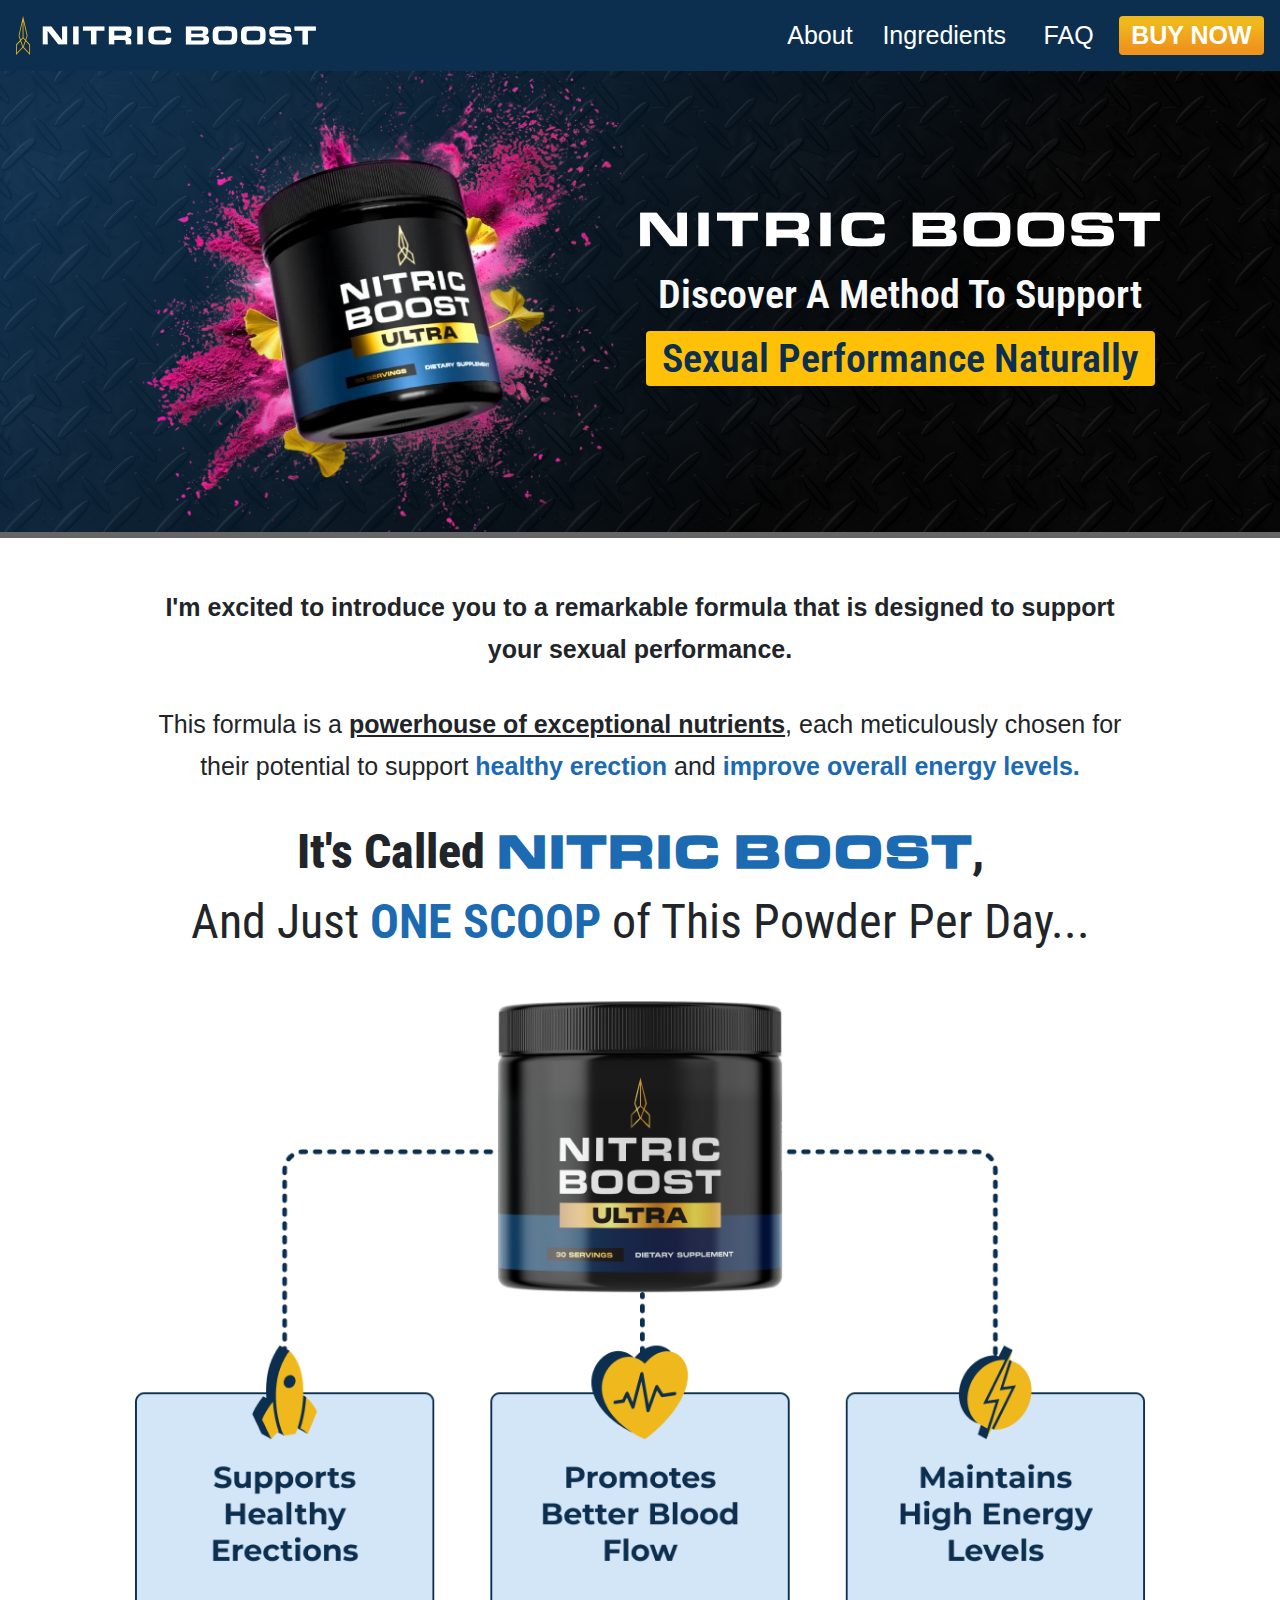
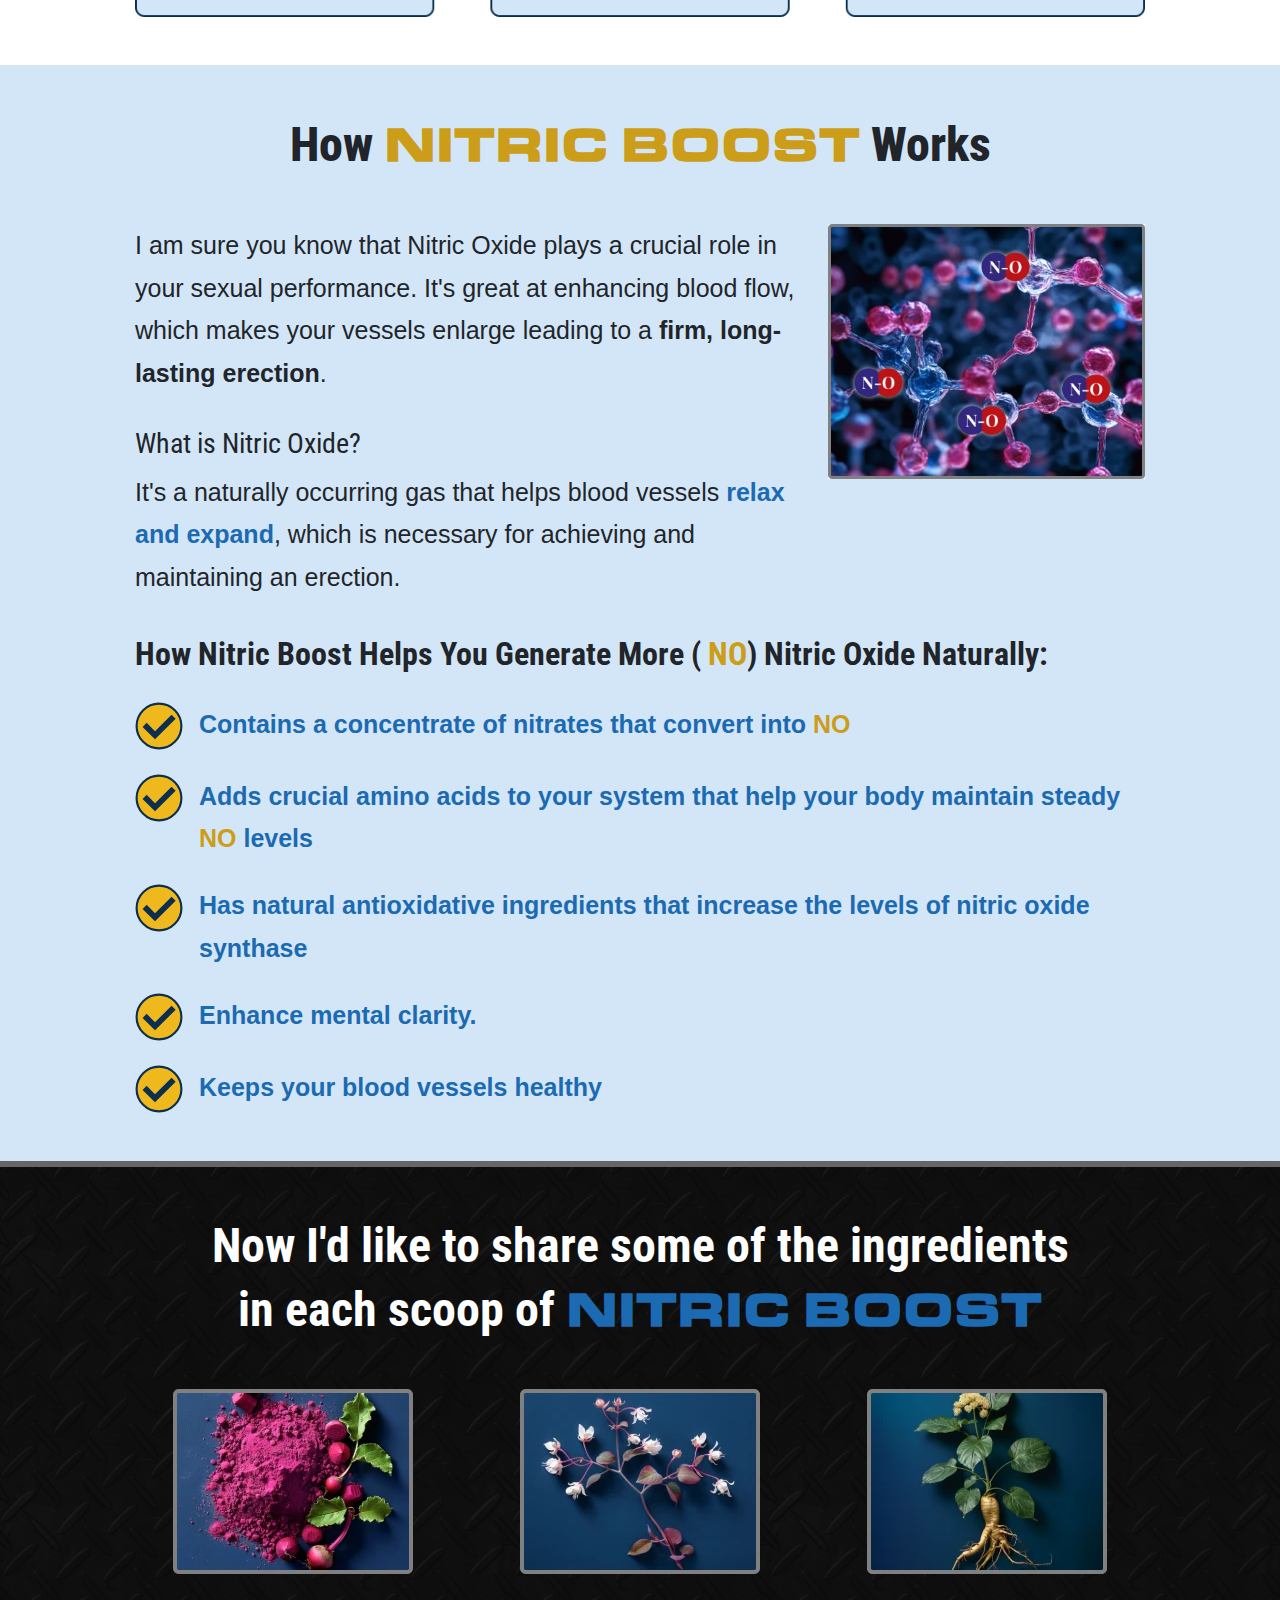
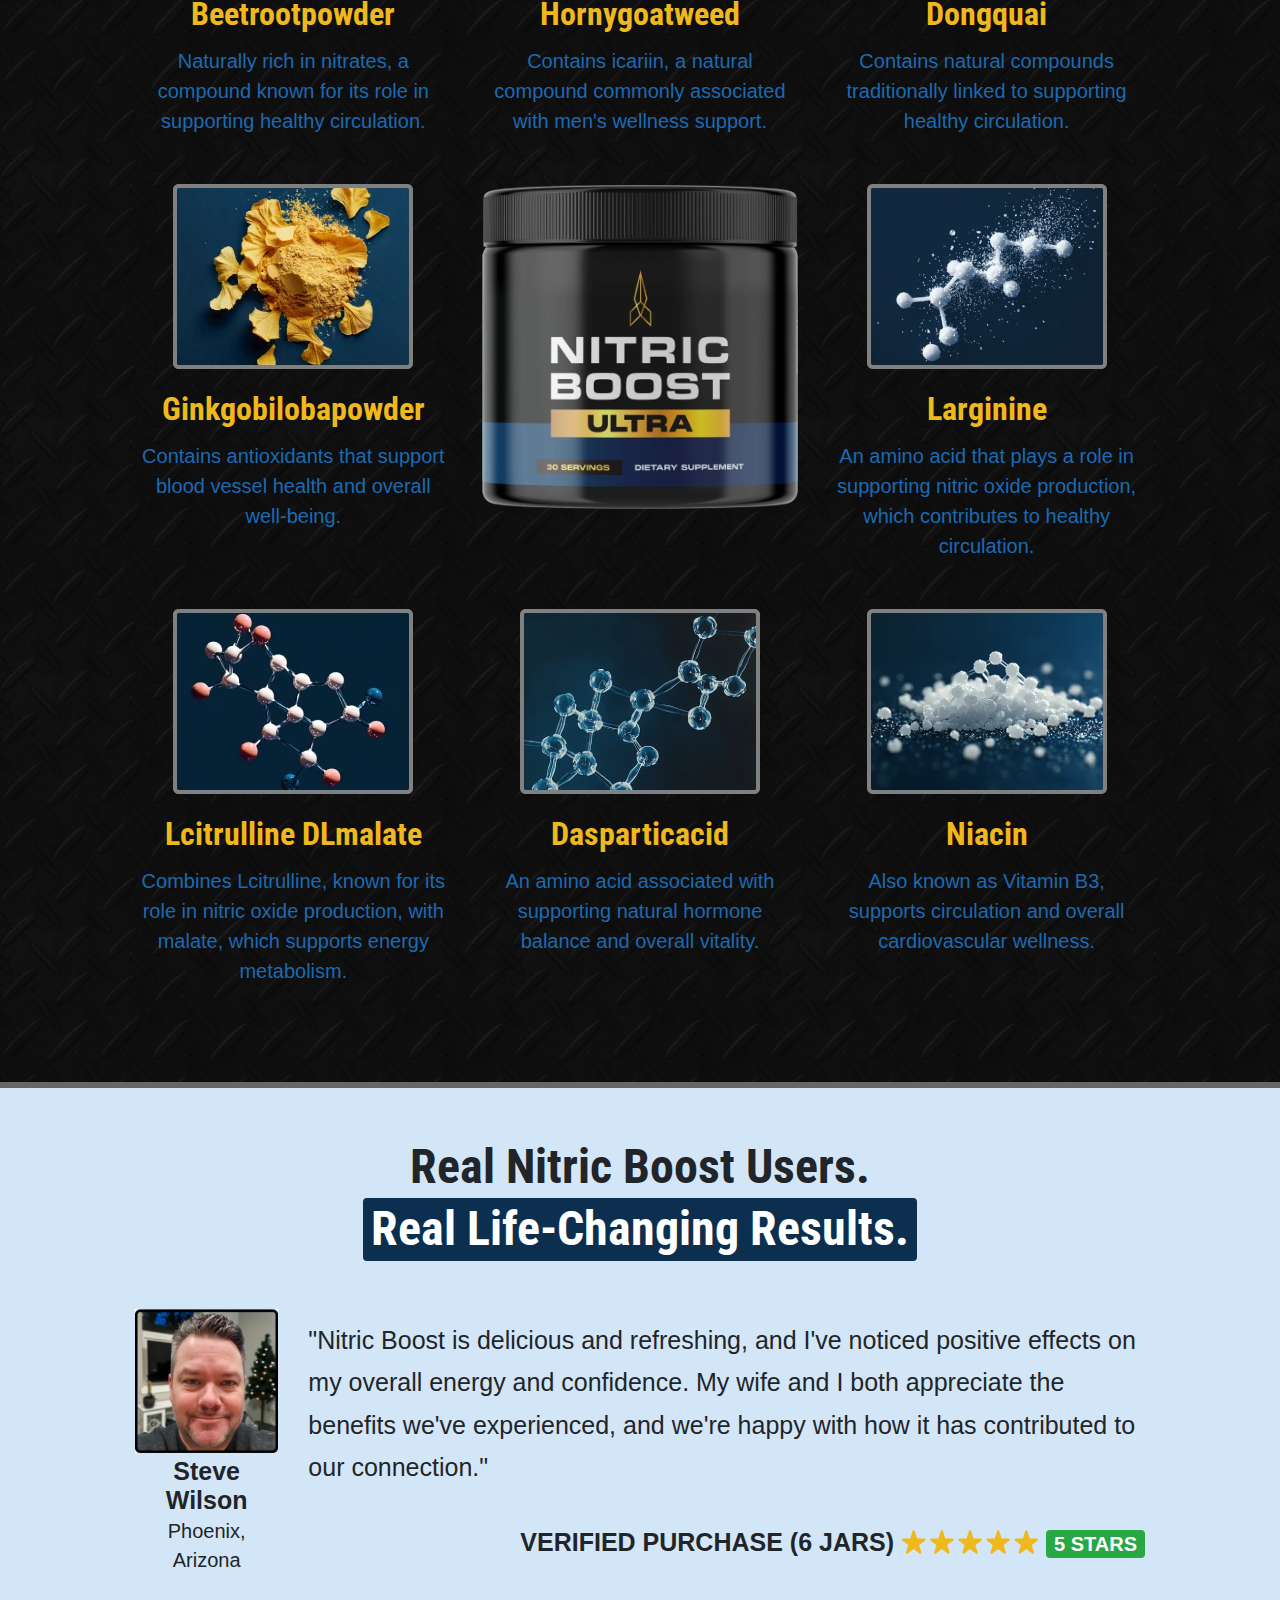
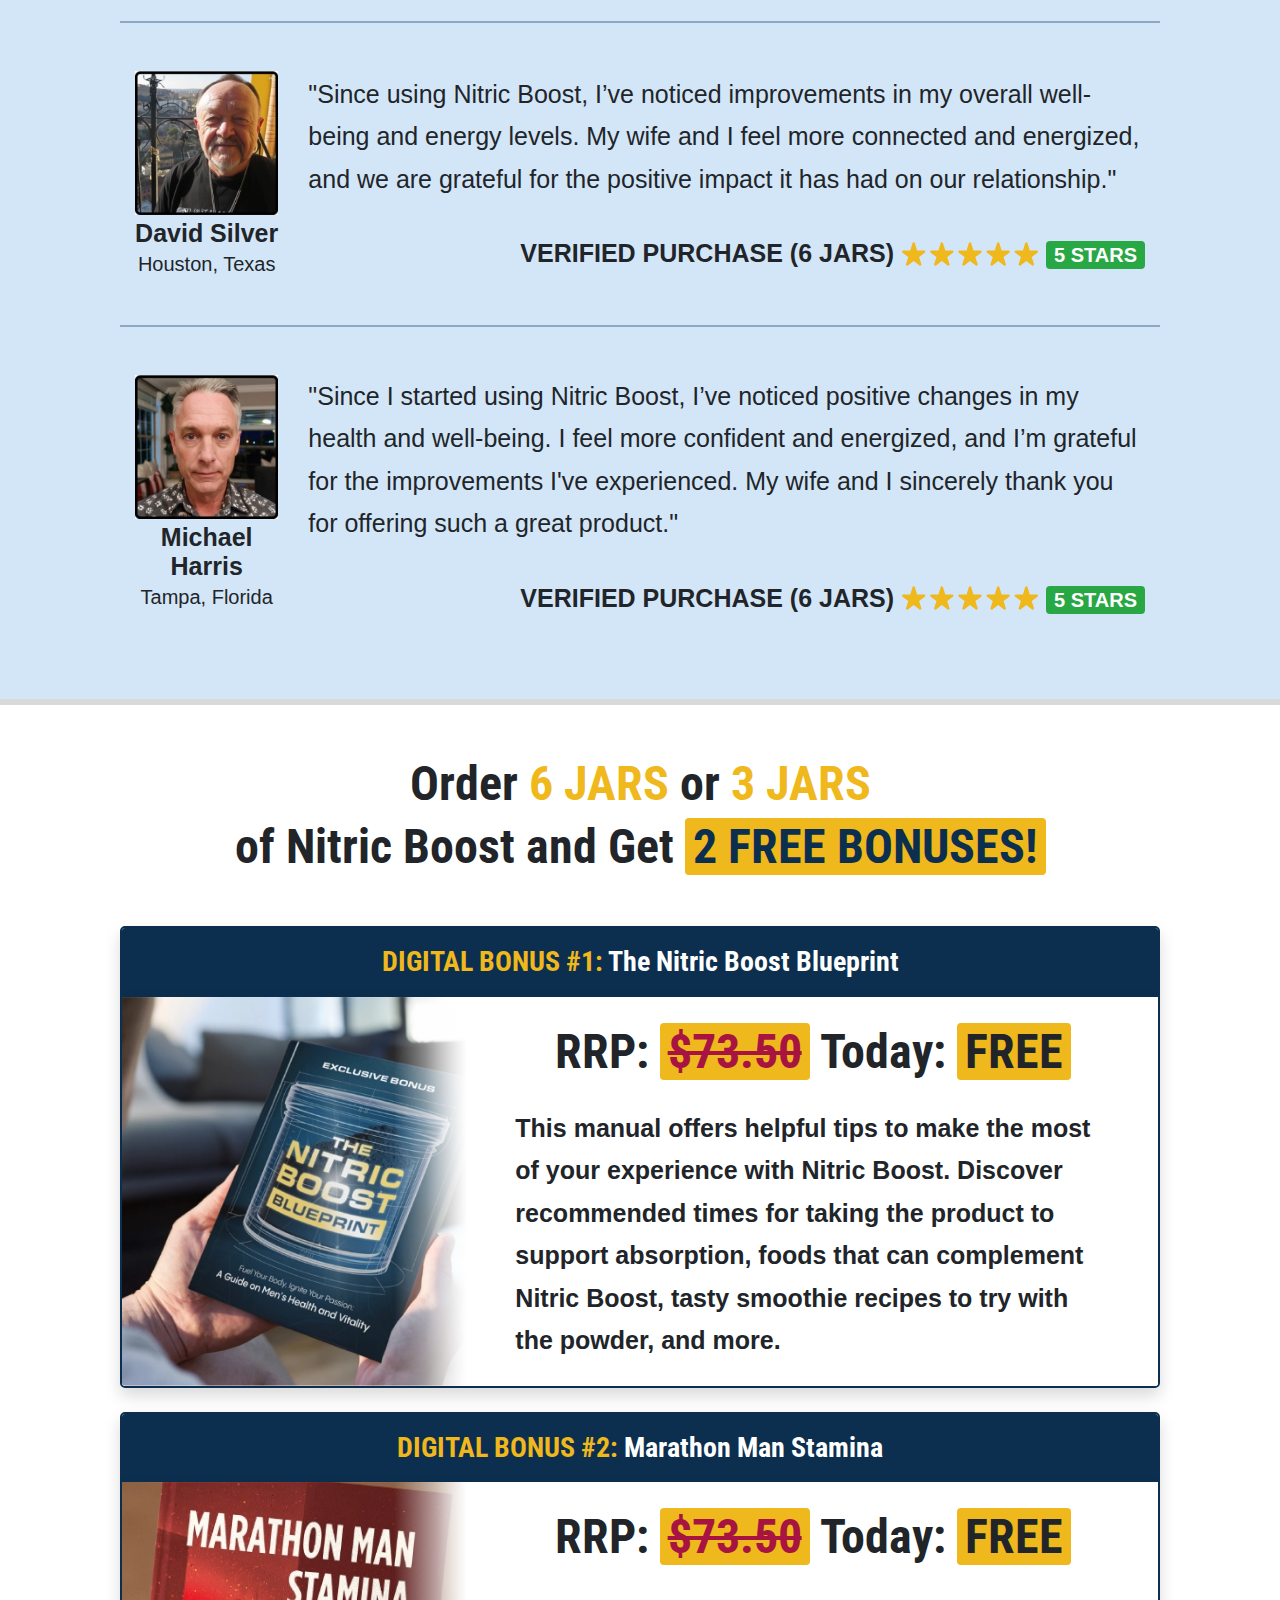
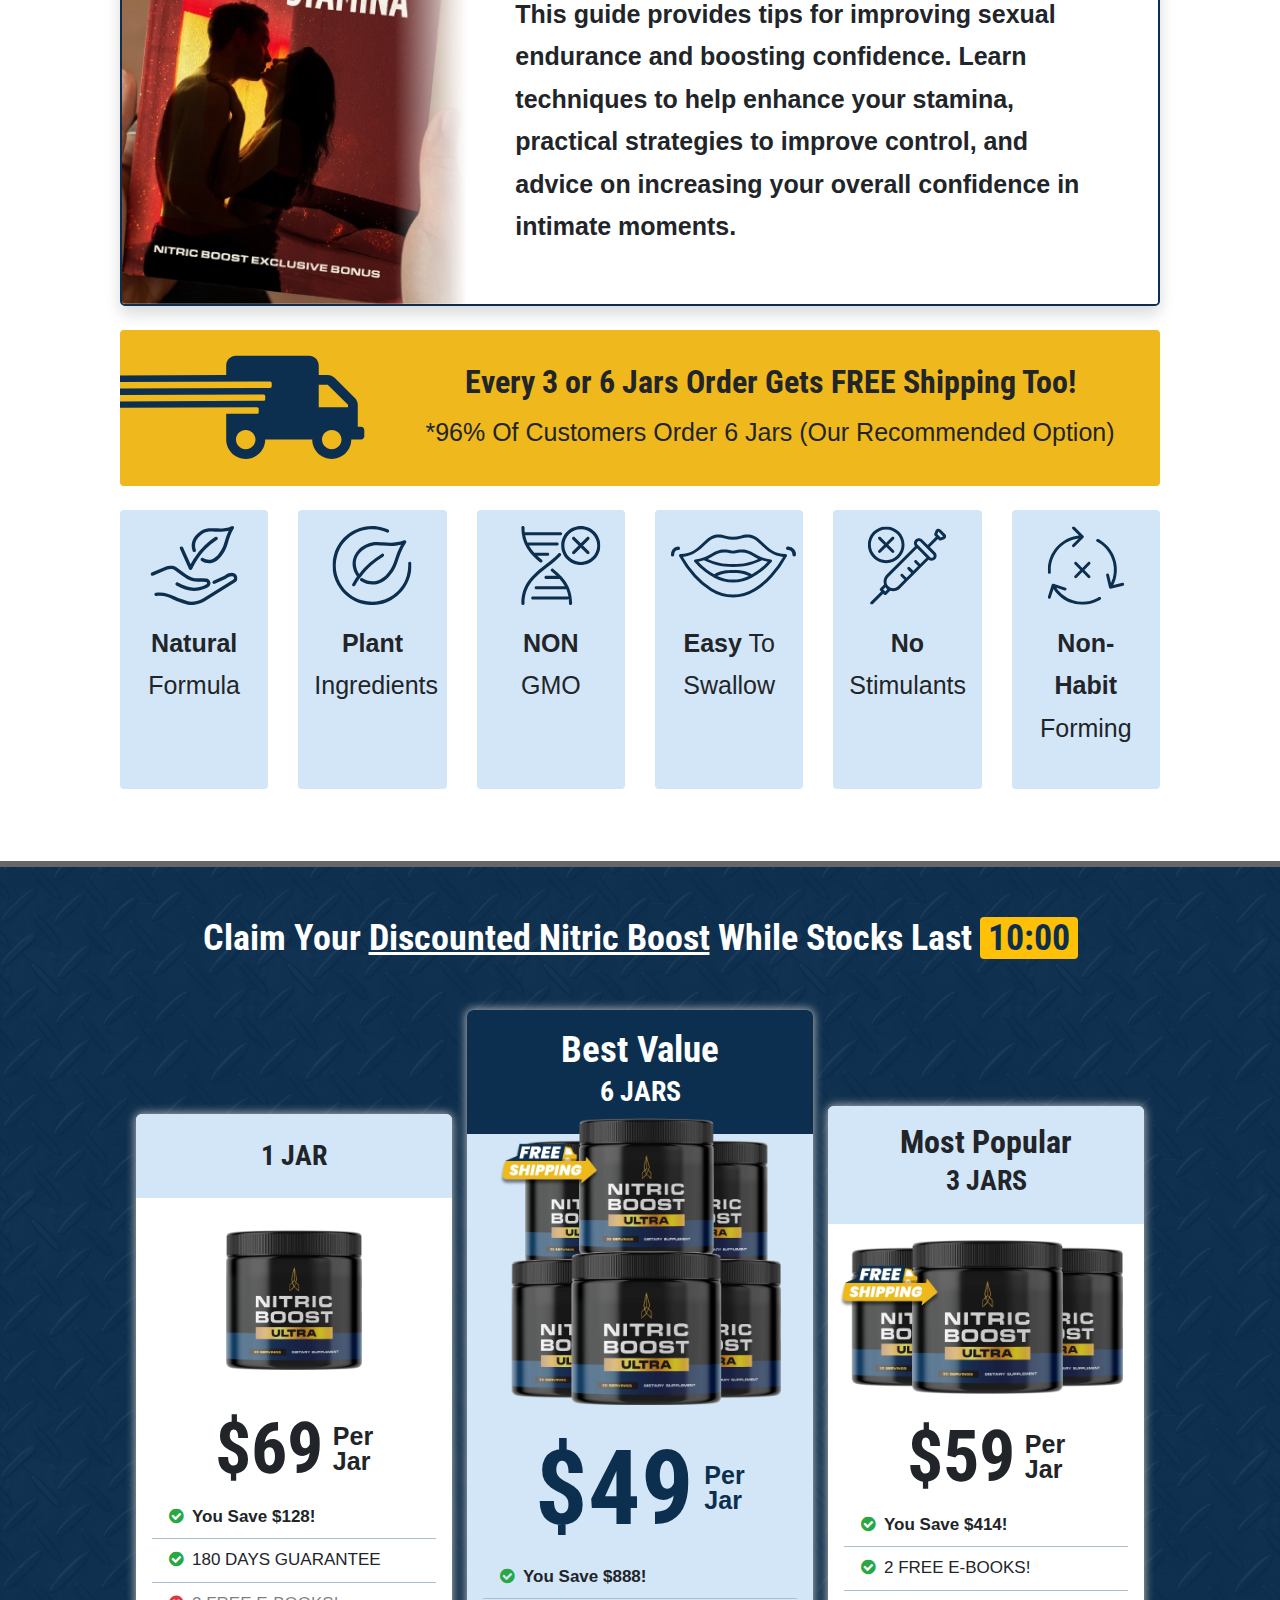
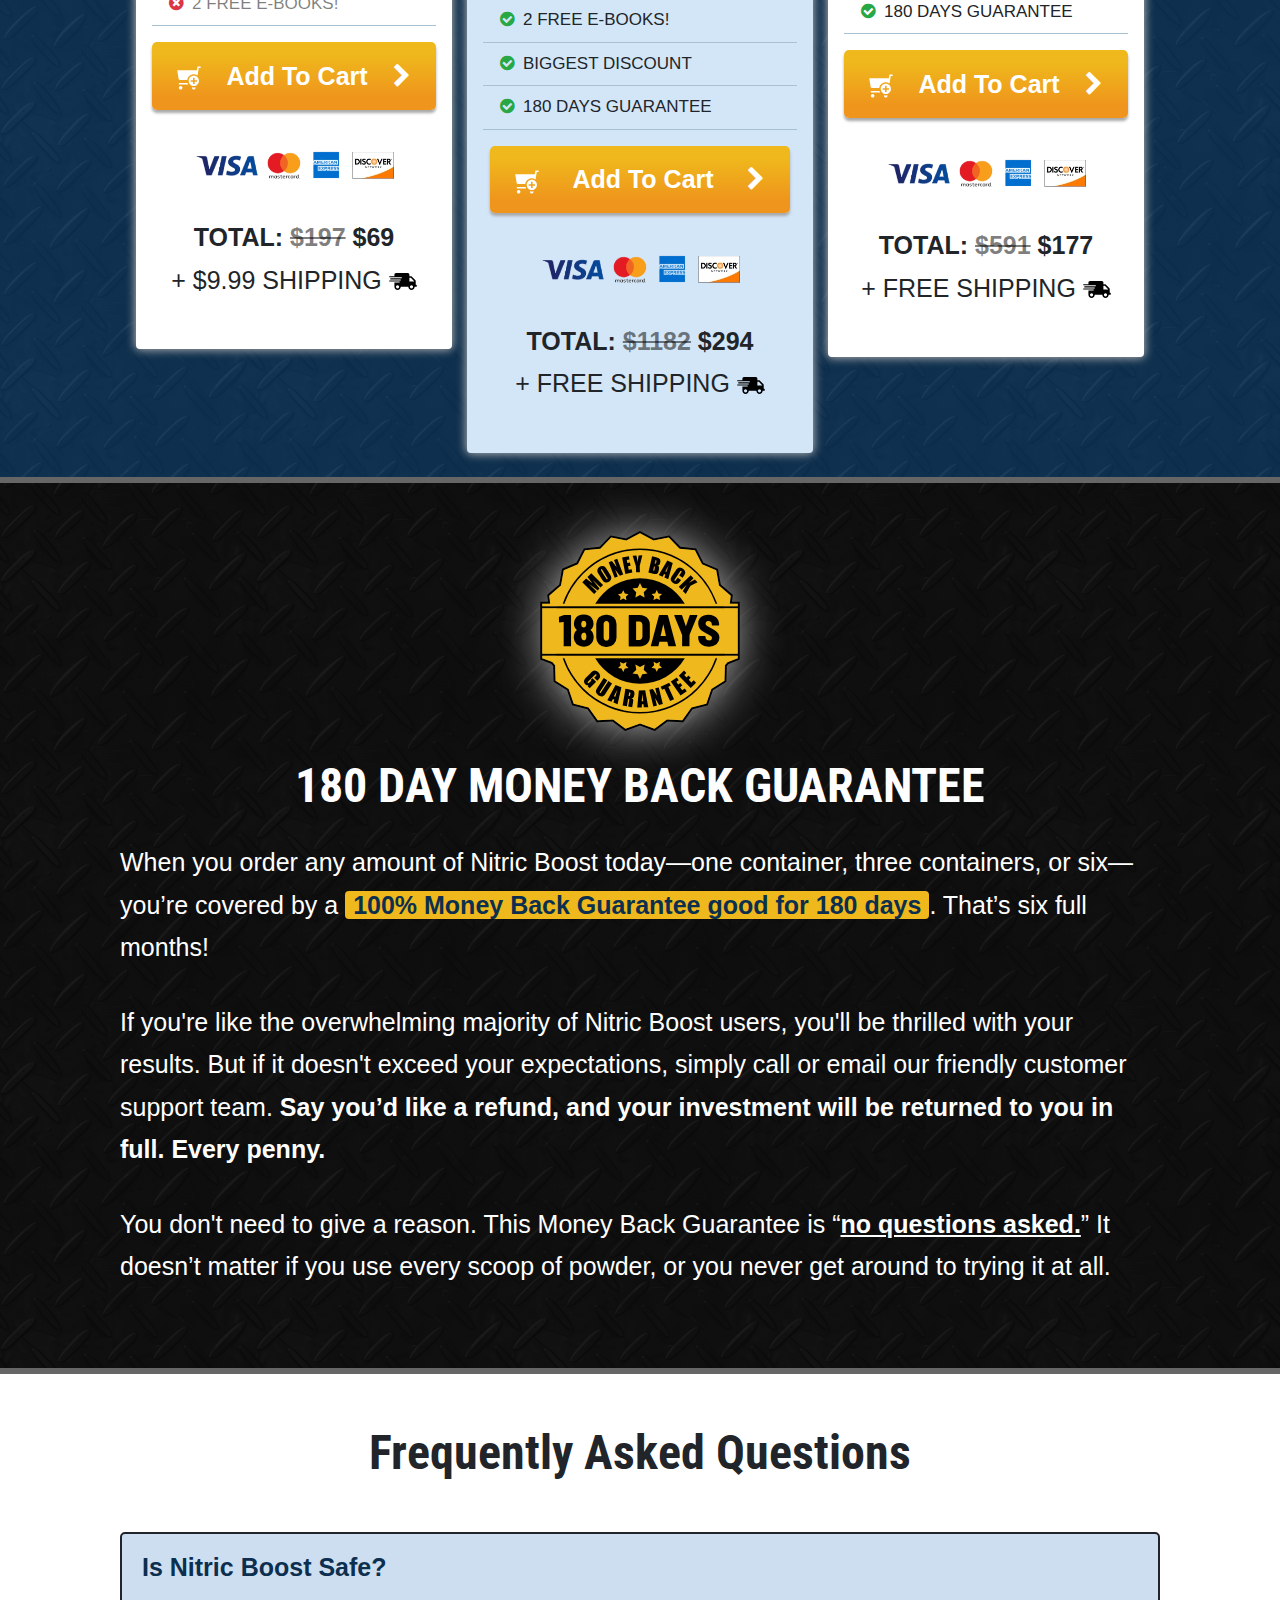
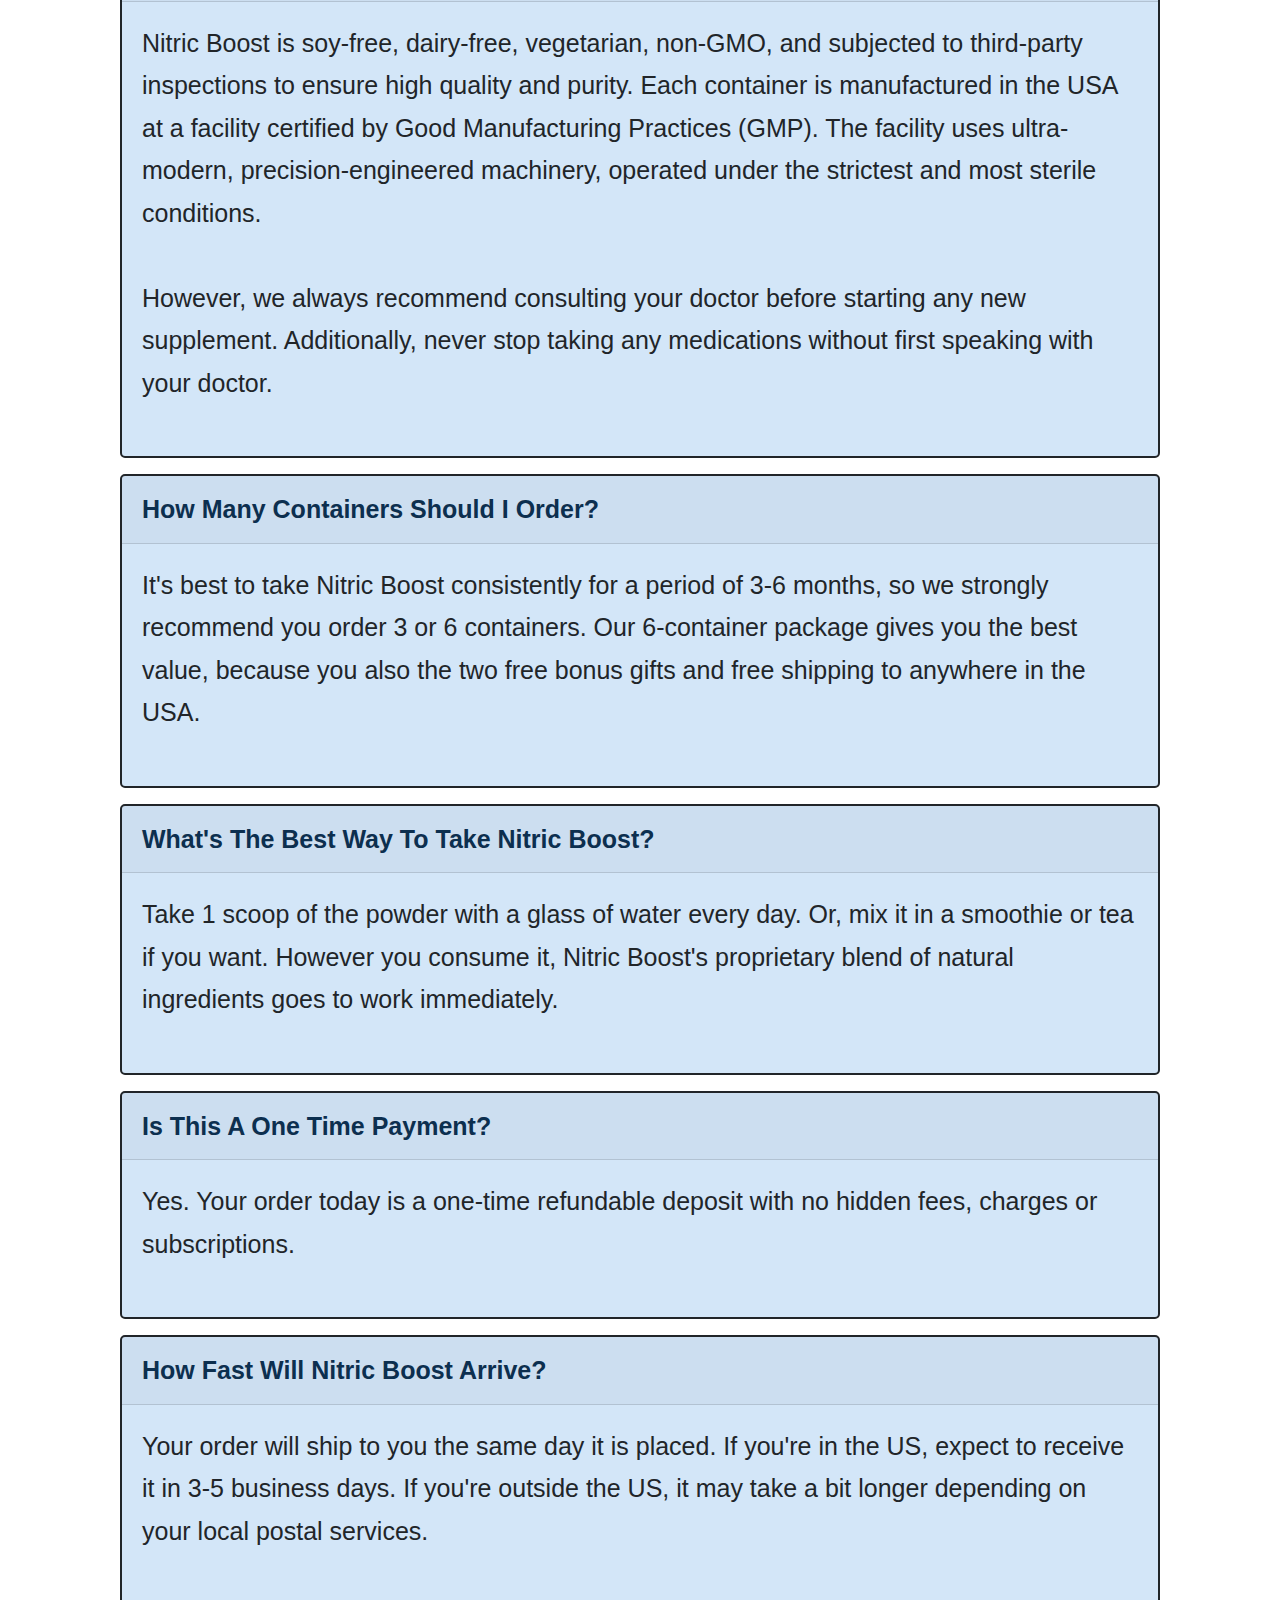
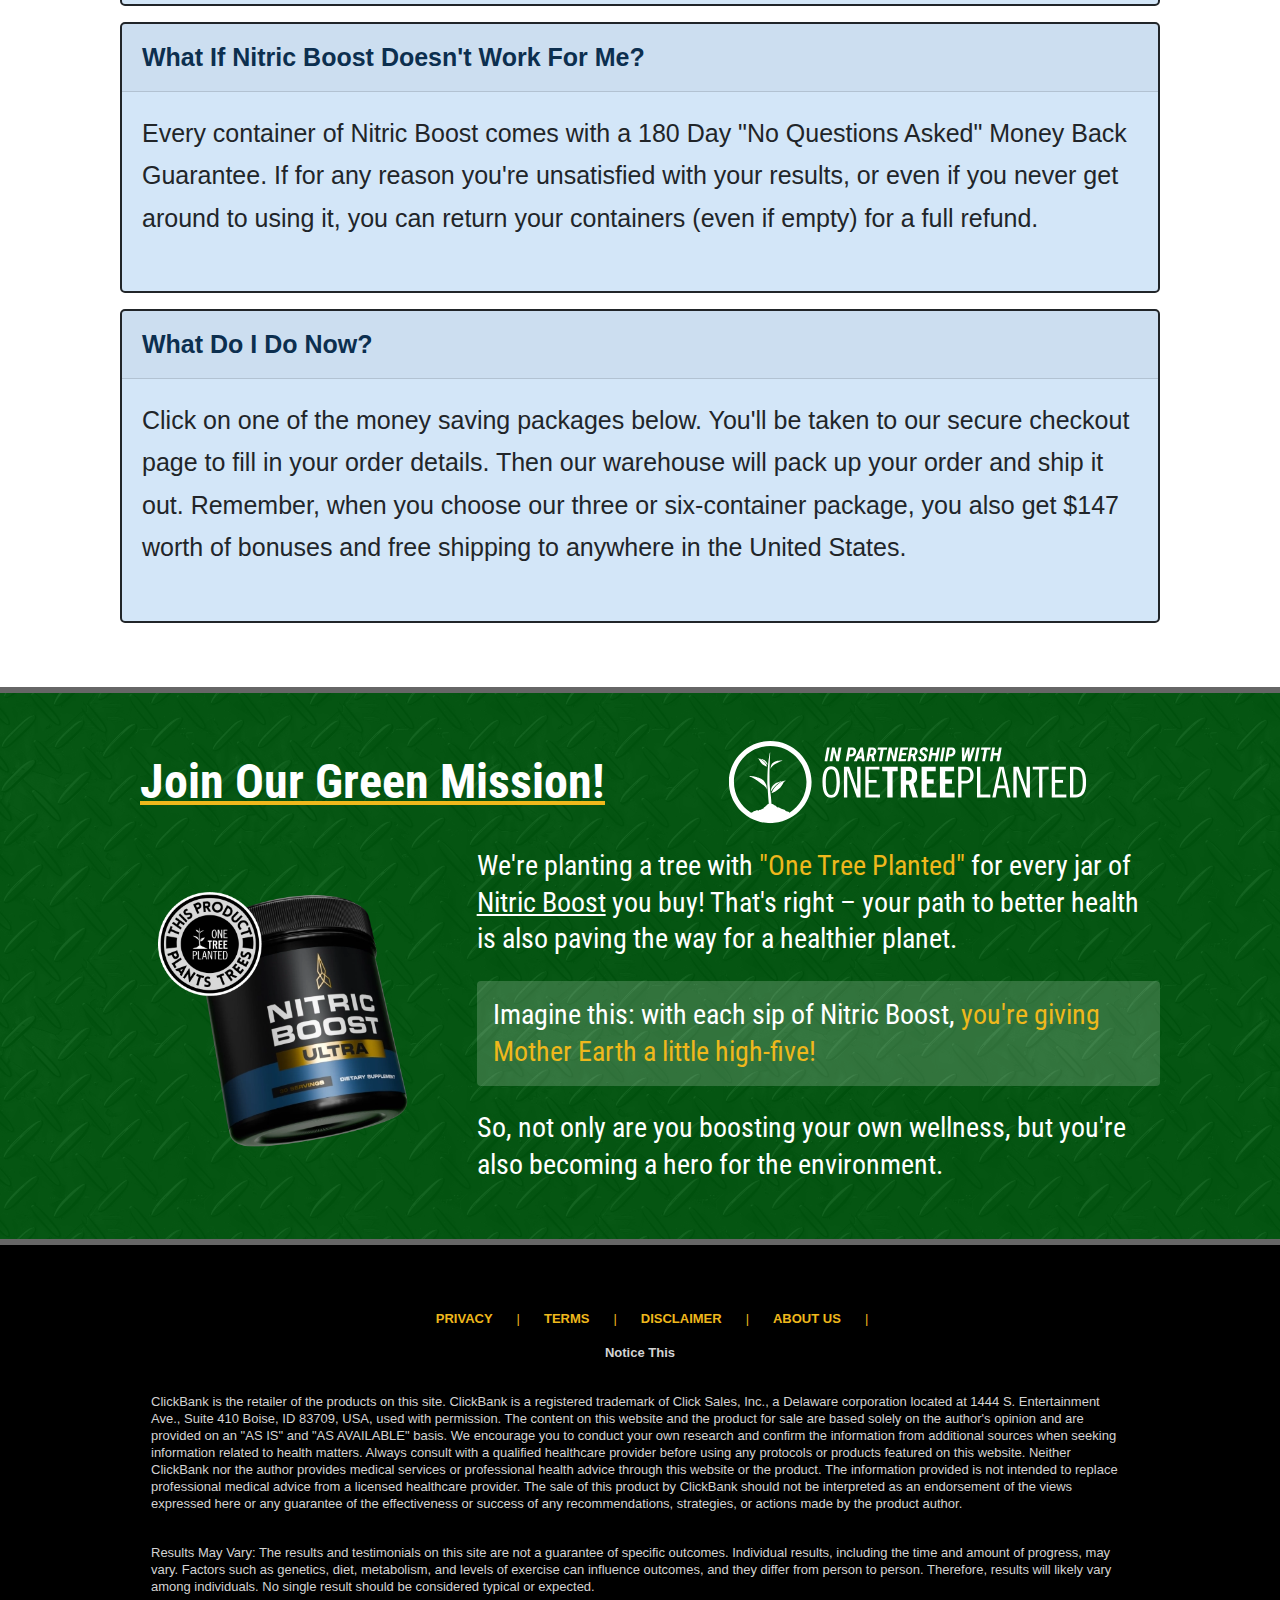
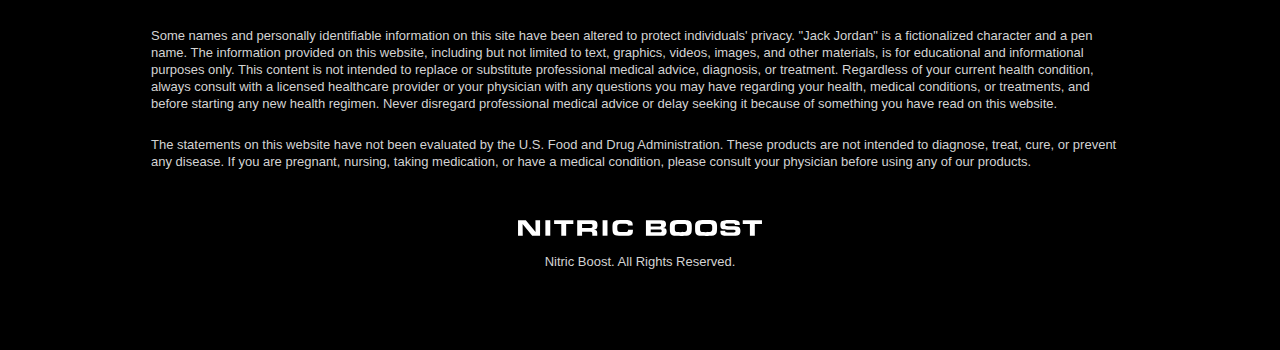
<file: index.html>
<!DOCTYPE html>
<html>
  <head>
	  <!-- Google tag (gtag.js) -->
<script async src="https://www.googletagmanager.com/gtag/js?id=AW-16607545995"></script>
<script>
  window.dataLayer = window.dataLayer || [];
  function gtag(){dataLayer.push(arguments);}
  gtag('js', new Date());

  gtag('config', 'AW-16607545995');
</script>
	  <!-- Start Filtripixel tracking (filtripixel.minify.js) -->
	<!-- Place at the end of the head and before the </head> tag -->
	<script data-render-head="true" src="https://static.filtripixel.io/filtripixel.minify.js?pixelId=8b7d037a-c264-44b1-ad50-2618b0b71fed"></script>
	<!-- End Filtripixel tracking (filtripixel.minify.js) -->
  <title>Home</title>
        <meta property="og:url" name="url" content="https://getnitricboost.topdealscenter.online/">      
        <meta name="viewport" content="width=device-width, initial-scale=1.0, maximum-scale=1.0">
  <meta charset="utf-8">
  <link rel="icon" type="image/png" href="images/NfWXOdXS9bUz.png">
  <link rel="preconnect" href="https://fonts.googleapis.com">
	<link rel="preconnect" href="https://fonts.gstatic.com" crossorigin="">
	<link href="https://fonts.googleapis.com/css2?family=Roboto+Condensed:ital,wght@0,100..900;1,100..900&display=swap" rel="stylesheet">
  <link href="css/xSb1sx8NH7rv.css" rel="stylesheet">
  
  <style>
    :root {
      --nbBlue: #1B6AB2;
      --nbBrown: #CC9D18;
      --nbBlueLight: #D3E6F8;
    }
    h1, h2, h3 {
      font-family: "Roboto Condensed", sans-serif !Important;
      font-optical-sizing: auto;
      font-weight: 400 !Important;
      font-style: normal;
      line-height: 1.3 !important;
  }
    .boldIt { font-weight:700 !Important;}
    .nbBlue { color:var(--nbBlue); !Important;}
    .nbBrown { color:var(--nbBrown); !Important;}
    .nbBlueLight { color:var(--nbBlueLight); !Important;}
    @font-face {
        font-family: 'Eurostar-Black-Extended';
        src:url('fonts/UJWrOANIm6Ll.woff') format('woff'),
            url('images/QtSRyoAKzSJX.svg#Eurostar-Black-Extended') format('svg'),
            url('fonts/Rf72pvbh8pRo.eot'),
            url('fonts/Rf72pvbh8pRo.eot#iefix') format('embedded-opentype'); 
            font-weight: normal;
            font-style: normal;
    }
    .fontEuro { font-family: 'Eurostar-Black-Extended' !important;}
    .roboto { font-family: 'Roboto' !important;}
  @media screen and (min-width:992px) {
    .h2, h2:not(.cart_price) {
      font-size: 3rem !important;
  }
    h2.fs40 { font-size:40px !Important;line-height:48px !Important;}
    .fs32 { font-size:32px !Important;line-height:48px !Important;}
    }
    @media (min-width: 1200px) {
      .container {
          max-width: 1170px !Important;
      }
  }
  </style>    
        
      <script src="js/ufefEIDHgaeA.js"></script>
      
      <link href="css/xYaowBOlsFsC.css" rel="stylesheet">
      <link href="/fonts/Roboto-Font" rel="stylesheet">
      


<style>
  .cbtb {
  	display: none !important;
  }
</style>
	  
	  <meta name="google-site-verification" content="aypwcYqWw_61nKc0uYNeG5QGtnbpu0rBpkR167sZwBI" />
</head>
<body>

    <style type="text/css">
    a.nav-link.text-white {
        padding: 5px .5em !important;
        line-height: normal;
        min-width: 100px;
        text-align: center;
    }
</style>
<div class="container-fluid header bg-brand-dark border-0">
    <div class="px-3">
        <div class="row py-3">
            <div class="col-6 pl-0 align-self-center">
                <img src="images/nitriclogo.svg" width="300" height="auto" alt="nitric boost logo.svg">
            </div>
            <div class="col-6 pr-0 text-right align-self-center">
                <nav class="float-right navbar navbar-dark navbar-expand-md p-0">
                  <!-- Brand -->
                  

                  <!-- Toggler/collapsibe Button -->
                  <button class="navbar-toggler collapsed" type="button" data-toggle="collapse" data-target="#collapsibleNavbar" aria-expanded="false" style="padding: 2px 5px;"><span class="navbar-toggler-icon" style="width: 1em;height: 1em;"></span></button>

                  <!-- Navbar links -->
                  <div class="navbar-collapse collapse" id="collapsibleNavbar" style="">
                    <ul class="navbar-nav">
                      <li class="nav-item">
                        <a class="nav-link text-white" href="#about">About</a>
                      </li>
                      <li class="nav-item">
                        <a class="nav-link text-white" href="#ingredients">Ingredients</a>
                      </li>
                      <li class="nav-item">
                        <a class="nav-link text-white" href="#faqs">FAQ</a>
                      </li>
                      <li class="nav-item">
                        <a class="boldIt nav-link rounded text-white" href="#buynow" style="background: linear-gradient(180deg, #EFB81C 18.23%, #EF941C 83.11%);">BUY NOW</a>
                      </li>
                    </ul>
                  </div>
                </nav>
            </div>
        </div>
    </div>
</div>
<div class="container-fluid px-0 position-relative pb-4 pb-md-0" style="background: url('images/UeF3oOGWgxG8.webp');">
    <div class="overlay" style="background: linear-gradient(130.58deg, #0C2F4F 7.82%, #000000 68.67%);position: absolute;left: 0;right: 0;top: 0;bottom: 0;z-index: 1;opacity: .9;"></div>
    <div class="container position-relative" style="z-index: 2;">
        <div class="row">
            <div class="col-12 col-md-6">
                <img src="images/nitric-background.webp" class="" alt="nitric boost bottle with background" width="600">
            </div>
            <div class="align-self-center col-12 col-md-6 px-md-0">
                <img src="images/nitric-text-logo.svg" class="mb-3 mb-md-4" alt=" nitric boost logo.svg" width="664" height="auto">
                <h2 class="font-semibold fs40 mb-3 text-center text-light">Discover A Method To Support</h2>
                <h2 class="fs40 text-center"><span class="bg-warning brand-primary px-2 px-md-3 py-1 rounded semiBold text-center">Sexual Performance Naturally</span></h2>
            </div>
        </div>
    </div>
</div>

<section class="bg-white py-4 py-md-5" id="about">
    <div class="container text-center">
        <p class="boldIt">I'm excited to introduce you to a remarkable formula that is designed to support your sexual performance.</p>
        <p class="">This formula is a <u class="font-semibold">powerhouse of exceptional nutrients</u>, each meticulously chosen for their potential to support <strong class="nbBlue">healthy erection</strong> and <strong class="nbBlue">improve overall energy levels.</strong></p>
        <div class="d-flex flex-column align-items-center">
            <h2 class="about-head text-center font-extrabold">It's Called <span class="d-block d-md-inline fontEuro nbBlue">NITRIC BOOST</span><span class="d-none d-md-inline">,</span></h2>
            <h2 class="mb-4 mb-md-5">And Just <strong class="nbBlue">ONE SCOOP</strong> of This Powder Per Day...</h2>
            <img src="images/cSo7ygSCAERn.png" class="" height="auto" alt="">
        </div>
    </div>
</section>

<div class="container-fluid py-4 py-md-5" style="background:var(--nbBlueLight);">
    <div class="container">
        <div class="row">
            <div class="col-12">
                <h2 class="about-head font-extrabold mb-4 mb-md-5 text-center">How <span class="d-block d-md-inline fontEuro nbBrown">NITRIC BOOST</span> Works</h2>
            </div>
        </div>
        <div class="row">
            <div class="col-12 col-md-8">
                <p>I am sure you know that Nitric Oxide plays a crucial role in your sexual performance. It's great at enhancing blood flow, which makes your vessels enlarge leading to a <strong>firm, long-lasting erection</strong>.</p>
                <h3>What is Nitric Oxide?</h3>
                <p>It's a naturally occurring gas that helps blood vessels <strong class="nbBlue">relax and expand</strong>, which is necessary for achieving and maintaining an erection.</p>
            </div>
            <div class="col-12 col-md-4">
                <img src="images/howorks.webp" width="440" alt="how nitric boost works" class="mb-4 mb-md-0">
            </div>
        </div>

        <div class="row">
            <div class="col-12">
                <h3 class="boldIt fs32 mb-4">How Nitric Boost Helps You Generate More ( <strong class="nbBrown">NO</strong>) Nitric Oxide Naturally:</h3>
                <ul class="mb-0 pl-0 bulletList">
                    <li class="align-items-baseline d-flex mb-3 mb-md-4 nbBlue boldIt"><span class="pr-3"><svg width="48" height="auto" viewBox="0 0 54 54" fill="none" xmlns="http://www.w3.org/2000/svg" style="min-width: 25px !important;">
<circle cx="27" cy="27" r="25.2" fill="#EFB81C" stroke="#0C2F4F" stroke-width="2.4"></circle>
<path d="M41.135 14.25L45.75 18.8476L34.13 30.4238L22.51 42L8.5 28.0429L13.115 23.4453L22.51 32.8047L31.8225 23.5274L41.135 14.25Z" fill="#0C2F4F"></path>
</svg>
<style>
  @media screen and (max-width:767px) {
  .bulletList svg {
    max-width:25px !important;
    }}
  @media screen and (min-width:768px) {
  .bulletList svg {
    min-width:48px !important;
    }}
</style></span><span> Contains a concentrate of nitrates that convert into <strong class="nbBrown">NO</strong></span></li>
                    <li class="align-items-baseline d-flex mb-3 mb-md-4 nbBlue boldIt"><span class="pr-3"><svg width="48" height="auto" viewBox="0 0 54 54" fill="none" xmlns="http://www.w3.org/2000/svg" style="min-width: 25px !important;">
<circle cx="27" cy="27" r="25.2" fill="#EFB81C" stroke="#0C2F4F" stroke-width="2.4"></circle>
<path d="M41.135 14.25L45.75 18.8476L34.13 30.4238L22.51 42L8.5 28.0429L13.115 23.4453L22.51 32.8047L31.8225 23.5274L41.135 14.25Z" fill="#0C2F4F"></path>
</svg>
<style>
  @media screen and (max-width:767px) {
  .bulletList svg {
    max-width:25px !important;
    }}
  @media screen and (min-width:768px) {
  .bulletList svg {
    min-width:48px !important;
    }}
</style></span><span> Adds crucial amino acids to your system that help your body maintain steady <strong class="nbBrown">NO</strong> levels</span></li><li class="align-items-baseline d-flex mb-3 mb-md-4 nbBlue boldIt"><span class="pr-3"><svg width="48" height="auto" viewBox="0 0 54 54" fill="none" xmlns="http://www.w3.org/2000/svg" style="min-width: 25px !important;">
<circle cx="27" cy="27" r="25.2" fill="#EFB81C" stroke="#0C2F4F" stroke-width="2.4"></circle>
<path d="M41.135 14.25L45.75 18.8476L34.13 30.4238L22.51 42L8.5 28.0429L13.115 23.4453L22.51 32.8047L31.8225 23.5274L41.135 14.25Z" fill="#0C2F4F"></path>
</svg>
<style>
  @media screen and (max-width:767px) {
  .bulletList svg {
    max-width:25px !important;
    }}
  @media screen and (min-width:768px) {
  .bulletList svg {
    min-width:48px !important;
    }}
</style></span><span> Has natural antioxidative ingredients that increase the levels of nitric oxide synthase</span></li>
                    <li class="align-items-baseline d-flex mb-3 mb-md-4 nbBlue boldIt"><span class="pr-3"><svg width="48" height="auto" viewBox="0 0 54 54" fill="none" xmlns="http://www.w3.org/2000/svg" style="min-width: 25px !important;">
<circle cx="27" cy="27" r="25.2" fill="#EFB81C" stroke="#0C2F4F" stroke-width="2.4"></circle>
<path d="M41.135 14.25L45.75 18.8476L34.13 30.4238L22.51 42L8.5 28.0429L13.115 23.4453L22.51 32.8047L31.8225 23.5274L41.135 14.25Z" fill="#0C2F4F"></path>
</svg>
<style>
  @media screen and (max-width:767px) {
  .bulletList svg {
    max-width:25px !important;
    }}
  @media screen and (min-width:768px) {
  .bulletList svg {
    min-width:48px !important;
    }}
</style></span><span> Enhance mental clarity.</span></li>
                    <li class="align-items-baseline d-flex nbBlue boldIt"><span class="pr-3"><svg width="48" height="auto" viewBox="0 0 54 54" fill="none" xmlns="http://www.w3.org/2000/svg" style="min-width: 25px !important;">
<circle cx="27" cy="27" r="25.2" fill="#EFB81C" stroke="#0C2F4F" stroke-width="2.4"></circle>
<path d="M41.135 14.25L45.75 18.8476L34.13 30.4238L22.51 42L8.5 28.0429L13.115 23.4453L22.51 32.8047L31.8225 23.5274L41.135 14.25Z" fill="#0C2F4F"></path>
</svg>
<style>
  @media screen and (max-width:767px) {
  .bulletList svg {
    max-width:25px !important;
    }}
  @media screen and (min-width:768px) {
  .bulletList svg {
    min-width:48px !important;
    }}
</style></span><span> Keeps your blood vessels healthy</span></li>
                </ul>
            </div>
        </div>
    </div>
</div>


<div class="container-fluid position-relative py-4 py-md-5" style="background: url(images/UeF3oOGWgxG8.webp);" id="ingredients">
    <div class="overlay" style="background: #0c0c0cf0;position: absolute;left: 0;right: 0;top: 0;bottom: 0;z-index: 1;"></div>
    <div class="container position-relative text-center" style="z-index: 2;">
        <div class="row">
            <div class="col-12">
                <h2 class="mb-4 mb-md-5 text-center text-white boldIt">Now I'd like to share some of the ingredients<br class="d-none d-md-block"> in each scoop of <span class="fontEuro nbBlue">NITRIC BOOST</span></h2>
            </div>
        </div>
        <div class="row">
            <div class="col-12 col-md-4 col-sm-6 ingredient">
                <img src="images/beet-powder.webp" alt="beet root powder" width="240" class="mb-3">
                <h3 class="boldIt brand-warning fs32">Beetrootpowder</h3>
                <p class="mb-4 mb-md-5 text-white" style="font-size: 20px;line-height: 30px;"><span class="nbBlue">Naturally rich in nitrates, a compound known for its role in supporting healthy circulation.</span></p>
            </div>
            <div class="col-12 col-md-4 col-sm-6 ingredient">
                <img src="images/Hornyeed.webp" alt="Horny Goat Weed" width="240" class="mb-3">
                <h3 class="boldIt brand-warning fs32">Hornygoatweed</h3>
                <p class="mb-4 mb-md-5 text-white" style="font-size: 20px;line-height: 30px;"><span class="nbBlue">Contains icariin, a natural compound commonly associated with men's wellness support.</span></p>
            </div>
            <div class="col-12 col-md-4 col-sm-6 ingredient">
                <img src="images/Donguai.webp" alt="Dong Quai" width="240" class="mb-3">
                <h3 class="boldIt brand-warning fs32">Dongquai</h3>
                <p class="mb-4 mb-md-5 text-white" style="font-size: 20px;line-height: 30px;"><span class="nbBlue">Contains natural compounds traditionally linked to supporting healthy circulation.</span></p>
            </div>
            <div class="col-12 col-md-4 col-sm-6 ingredient">
                <img src="images/Ginkgowder.webp" alt="Ginkgo Biloba Powder" width="240" class="mb-3">
                <h3 class="boldIt brand-warning fs32">Ginkgobilobapowder</h3>
                <p class="mb-4 mb-md-5 text-white" style="font-size: 20px;line-height: 30px;"><span class="nbBlue">Contains antioxidants that support blood vessel health and overall well-being.</span></p>
            </div>
            <div class="col-12 col-md-4 col-sm-6 text-center">
                <img src="images/IZllZJiCB6IV.webp" alt="nitric_boost_1" width="325" class="d-md-inline d-none">
            </div>
            <div class="col-12 col-md-4 col-sm-6 ingredient">
                <img src="images/od2j2xyzd4M1.webp" alt="L-Arginine" width="240" class="mb-3">
                <h3 class="boldIt brand-warning fs32">Larginine</h3>
                <p class="mb-4 mb-md-5 text-white" style="font-size: 20px;line-height: 30px;"><span class="nbBlue">An amino acid that plays a role in supporting nitric oxide production, which contributes to healthy circulation.</span></p>
            </div>
            <div class="col-12 col-md-4 col-sm-6 ingredient">
                <img src="images/Lalate.webp" alt="L-Citrulline DL-Malate" width="240" class="mb-3">
                <h3 class="boldIt brand-warning fs32">Lcitrulline DLmalate</h3>
                <p class="mb-4 mb-md-5 text-white" style="font-size: 20px;line-height: 30px;"><span class="nbBlue">Combines Lcitrulline, known for its role in nitric oxide production, with malate, which supports energy metabolism.</span></p>
            </div>
            <div class="col-12 col-md-4 col-sm-6 ingredient">
                <img src="images/D-Acid.webp" alt="D-Aspartic Acid" width="240" class="mb-3">
                <h3 class="boldIt brand-warning fs32">Dasparticacid</h3>
                <p class="mb-4 mb-md-5 text-white" style="font-size: 20px;line-height: 30px;"><span class="nbBlue">An amino acid associated with supporting natural hormone balance and overall vitality.</span></p>
            </div>
            <div class="col-12 col-md-4 col-sm-6 ingredient">
                <img src="images/UsPPf6cSSBuT.webp" alt="Niacin" width="240" class="mb-3">
                <h3 class="boldIt brand-warning fs32">Niacin</h3>
                <p class="mb-4 mb-md-5 text-white" style="font-size: 20px;line-height: 30px;"><span class="nbBlue">Also known as Vitamin B3, supports circulation and overall cardiovascular wellness.</span></p>
            </div>
        </div>

    </div>
</div>


<div class="bg-brand-secondary bg-provaBlue container-fluid py-4 py-md-5 lightBorder">
    <div class="container">
        <div class="row">
            <div class="col-12">
                <h2 class="font-weight-bold mb-4 mb-md-5 text-center">Real Nitric Boost Users. <span class="bg-brand-primary d-inline-block px-2 rounded text-white">Real Life-Changing Results.</span></h2>
            </div>
        </div>
        <div class="mb-4 mb-md-5 pb-3 round row text-testimonial" style="border-bottom: 2px solid #8ca8c3;">
            <div class="col-12 col-md-2">
                <p class="mb-md-0 text-center"><img src="images/WirPBlfwsnBh.webp" width="200" alt="ProvaDent user testimonial by Kelly" class="d-block mx-auto round"></p>
                <p class="mt-1 text-center" style="line-height: normal;"><span class="d-block font-weight-bold">Steve Wilson</span><small>Phoenix, Arizona</small></p>
                
            </div>
            <div class="align-self-center col-12 col-md-10">
                <div class="text-center">
                    <p class="text-md-left">"Nitric Boost is delicious and refreshing, and I've noticed positive effects on my overall energy and confidence. My wife and I both appreciate the benefits we've experienced, and we're happy with how it has contributed to our connection."</p>
                    <p class="mt-4 text-md-right semiBold" style="">VERIFIED PURCHASE (6 JARS)<img src="images/cvu3XGW6JBpj.svg" width="136" alt="rating.png" class="d-inline-block mx-2" style="margin-top: -4px;"><span class="bg-success d-inline-block font-weight-bold p-1 px-2 rounded text-white" style="font-size: 80%;line-height: 1;">5 STARS</span></p>
                    
                </div>
            </div>
        </div>
        <div class="mb-4 mb-md-5 pb-3 round row text-testimonial" style="border-bottom: 2px solid #8ca8c3;">
            <div class="col-12 col-md-2">
                <p class="mb-md-0 text-center"><img src="images/Davilver.webp" width="200" alt="ProvaDent user testimonial by Kelly" class="d-block mx-auto round"></p>
                <p class="mt-1 text-center" style="line-height: normal;"><span class="d-block font-weight-bold">David Silver</span><small>Houston, Texas</small></p>
                
            </div>
            <div class="align-self-center col-12 col-md-10">
                <div class="text-center">
                    <p class="text-md-left">"Since using Nitric Boost, I’ve noticed improvements in my overall well-being and energy levels. My wife and I feel more connected and energized, and we are grateful for the positive impact it has had on our relationship."</p>
                    <p class="mt-4 text-md-right semiBold" style="">VERIFIED PURCHASE (6 JARS)<img src="images/cvu3XGW6JBpj.svg" width="136" alt="rating.png" class="d-inline-block mx-2" style="margin-top: -4px;"><span class="bg-success d-inline-block font-weight-bold p-1 px-2 rounded text-white" style="font-size: 80%;line-height: 1;">5 STARS</span></p>
                    
                </div>
            </div>
        </div><div class="round row text-testimonial" style="">
            <div class="col-12 col-md-2">
                <p class="mb-md-0 text-center"><img src="images/Micharris.webp" width="200" alt="ProvaDent user testimonial by Kelly" class="d-block mx-auto round"></p>
                <p class="mt-1 text-center" style="line-height: normal;"><span class="d-block font-weight-bold">Michael Harris</span><small>Tampa, Florida</small></p>
                
            </div>
            <div class="align-self-center col-12 col-md-10">
                <div class="text-center">
                    <p class="text-md-left">"Since I started using Nitric Boost, I’ve noticed positive changes in my health and well-being. I feel more confident and energized, and I’m grateful for the improvements I've experienced. My wife and I sincerely thank you for offering such a great product."</p>
                    <p class="mt-4 text-md-right semiBold" style="">VERIFIED PURCHASE (6 JARS)<img src="images/cvu3XGW6JBpj.svg" width="136" alt="rating.png" class="d-inline-block mx-2" style="margin-top: -4px;"><span class="bg-success d-inline-block font-weight-bold p-1 px-2 rounded text-white" style="font-size: 80%;line-height: 1;">5 STARS</span></p>
                    
                </div>
            </div>
        </div>
    </div>
</div>


<div class="container-fluid py-4 py-md-5">
    <div class="container px-0">
        <div class="row">
            <div class="col-12">
                <h2 class="font-weight-bold mb-4 mb-md-5 text-center" style="
                line-height: 1.5;
                ">Order <span class="brand-warning">6 JARS</span> or <span class="brand-warning">3
                JARS</span><br class="d-none d-md-block">of Nitric Boost and Get <span class="brand-primary px-2 rounded" style="background: var(--brand-warning);">2 FREE BONUSES!</span></h2>
            </div>
        </div>
        <div class="row mb-4">
            <div class="col-12" style=""><div class="shadow" style="overflow: hidden;position: relative;border-radius: 5px;border: 2px solid var(--brand-primary);">
                <h3 class="bg-brand-primary font-weight-bold mb-0 p-3 round-top text-center text-white"><span class="brand-warning text-uppercase">Digital Bonus #1:</span> The Nitric Boost Blueprint</h3>
                <div class="mx-0 round-bottom row shadow">
                        <div class="col-12 col-md-4 p-0 position-relative" style="background: url('images/Ympq4u4mXPFT.webp');background-size: cover;background-repeat: no-repeat;background-position: center;min-height: 350px;">
                        <div class="bonusOverlay"></div>
                    </div>
                    <div class="align-items-center bg-white col-12 col-md-8 d-md-flex fshalf justify-content-center p-4 px-md-5"><div>
                        <h2 class="font-weight-bold mb-4 text-center">RRP: <span class="bg-brand-warning brand-danger px-2 rounded"><del>$73.50</del></span> Today: <span class="bg-brand-warning provaBlue px-2 round rounded" style=""><strong>FREE</strong></span></h2>
                            <p class="mb-0 text-left"><strong>This manual offers helpful tips to make the most of your experience with Nitric Boost. Discover recommended times for taking the product to support absorption, foods that can complement Nitric Boost, tasty smoothie recipes to try with the powder, and more.</p></div>
                        </div>
                    </div>
                </div>
            </div>
        </div>
        <div class="row mb-4">
            <div class="col-12" style=""><div class="shadow" style="overflow: hidden;position: relative;border-radius: 5px;border: 2px solid var(--brand-primary);">
                <h3 class="bg-brand-primary font-weight-bold mb-0 p-3 round-top text-center text-white"><span class="brand-warning text-uppercase">Digital Bonus #2:</span> Marathon Man Stamina</h3>
                <div class="mx-0 round-bottom row shadow">
                        <div class="col-12 col-md-4 p-0 position-relative" style="background: url('images/HAx20L1GGrL4.webp');background-size: cover;background-repeat: no-repeat;background-position: center;min-height: 350px;">
                        <div class="bonusOverlay"></div>
                    </div>
                    <div class="align-items-center bg-white col-12 col-md-8 d-md-flex fshalf justify-content-center p-4 px-md-5"><div>
                        <h2 class="font-weight-bold mb-4 text-center">RRP: <span class="bg-brand-warning brand-danger px-2 rounded"><del>$73.50</del></span> Today: <span class="bg-brand-warning provaBlue px-2 round rounded" style=""><strong>FREE</strong></span></h2>
                            <p class="text-left"><strong>This guide provides tips for improving sexual endurance and boosting confidence. Learn techniques to help enhance your stamina, practical strategies to improve control, and advice on increasing your overall confidence in intimate moments.</strong></p></div>
                        </div>
                    </div>
                </div>
            </div>
        </div>

        <div class="bg-brand-warning mb-4 mx-0 pt-4 pt-md-0 py-md-3 round rounded row text-center">
            <div class="align-self-center col-12 col-md-3 pl-md-0">
                <img src="images/Q1eJljjsUELW.svg" width="250" alt="shipping">
            </div>
            <div class="col-12 col-md-9 py-3 fshalf">
                <h2 class="font-weight-bold" style="font-size: 2rem !important;">Every 3 or 6 Jars Order Gets FREE
                Shipping Too!</h2>
                <p style="" class="mb-0 vslBlue">*96% Of Customers Order 6 Jars (Our Recommended Option)</p>
            </div>
        </div>

        <div class="row">
            <div class="col-6 col-md-4 col-lg-4 col-xl-2 mb-4">
                <div class="bg-brand-secondary h-100 mb-4 p-3 round rounded text-center">
                    <img src="images/0SyTwEkzf3B2.svg" alt="natural formula" width="87.35" height="80">
                    <p class="mb-0 mt-3"><strong>Natural</strong> Formula</p>
                </div>
            </div>
            <div class="col-6 col-md-4 col-lg-4 col-xl-2 mb-4">
                <div class="bg-brand-secondary h-100 mb-4 p-3 round rounded text-center">
                    <img src="images/5jNXMBT5cBGL.svg" alt="natural formula" width="80" height="80">
                    <p class="mb-0 mt-3"><strong>Plant</strong> Ingredients</p>
                </div>
            </div>
            <div class="col-6 col-md-4 col-lg-4 col-xl-2 mb-4">
                <div class="bg-brand-secondary h-100 mb-4 p-3 round rounded text-center">
                    <img src="images/TqEo7gTZmOuc.svg" alt="Ingredients" width="100" height="80">
                    <p class="mb-0 mt-3"><strong class="d-block">NON</strong>GMO</p>
                </div>
            </div>
            <div class="col-6 col-md-4 col-lg-4 col-xl-2 mb-4">
                <div class="bg-brand-secondary h-100 mb-4 p-3 round rounded text-center">
                    <svg xmlns="http://www.w3.org/2000/svg" width="125" height="80" viewBox="0 0 125 63"><g id="Group_82" data-name="Group 82" transform="translate(-17.839 -8.285)"><path id="Path_129" data-name="Path 129" d="M132.359,27.83c-10.684,0-16.971-6.01-22.519-11.314-2.895-2.768-5.627-5.38-8.645-6.711-5.627-2.482-9.817-1.41-13.872-.374a29.174,29.174,0,0,1-7.484,1.2,29.283,29.283,0,0,1-7.484-1.2C68.3,8.395,64.108,7.322,58.482,9.8c-3.015,1.331-5.75,3.944-8.645,6.711C44.289,21.819,38,27.83,27.317,27.83A1.476,1.476,0,0,0,26,29.97,104.575,104.575,0,0,0,40.461,50.544a73.369,73.369,0,0,0,16.9,14.207,43.918,43.918,0,0,0,22.48,6.534,43.944,43.944,0,0,0,22.48-6.534,73.352,73.352,0,0,0,16.9-14.207A104.8,104.8,0,0,0,133.68,29.97a1.476,1.476,0,0,0-1.321-2.14ZM116.972,48.623a70.365,70.365,0,0,1-16.191,13.609,41.012,41.012,0,0,1-20.94,6.1,41.007,41.007,0,0,1-20.94-6.1A70.255,70.255,0,0,1,42.71,48.623,106.624,106.624,0,0,1,29.761,30.686c10.416-.844,16.868-7.011,22.125-12.037,2.818-2.694,5.252-5.021,7.795-6.143,4.691-2.069,8.051-1.21,11.943-.214a31.6,31.6,0,0,0,8.218,1.3,31.6,31.6,0,0,0,8.218-1.3c3.892-1,7.253-1.855,11.943.214,2.543,1.122,4.977,3.449,7.8,6.143,5.257,5.026,11.707,11.194,22.125,12.037a106.375,106.375,0,0,1-12.948,17.937Z" fill="#0c2f4f"></path><path id="Path_130" data-name="Path 130" d="M109.168,31.178a44.1,44.1,0,0,1-8.48-4.084c-5.08-2.972-9.1-5.327-20.847-2.615-11.746-2.712-15.766-.357-20.846,2.615a44.041,44.041,0,0,1-8.481,4.084,1.472,1.472,0,0,0-.207.07,49.958,49.958,0,0,1-8.227,1.964,1.476,1.476,0,0,0-1.141.908,1.445,1.445,0,0,0,.214,1.43A65.5,65.5,0,0,0,52.125,45.9a59.563,59.563,0,0,0,8.166,5.2,1.662,1.662,0,0,0,.194.1,42.154,42.154,0,0,0,19.354,5.087A42.186,42.186,0,0,0,99.2,51.194a1.315,1.315,0,0,0,.2-.1,59.675,59.675,0,0,0,8.149-5.188,65.336,65.336,0,0,0,10.971-10.348,1.446,1.446,0,0,0,.214-1.43,1.471,1.471,0,0,0-1.141-.908,49.72,49.72,0,0,1-8.227-1.964,1.6,1.6,0,0,0-.2-.07ZM60.5,29.6c4.908-2.872,8.151-4.771,19-2.207a1.486,1.486,0,0,0,.686,0c10.849-2.564,14.089-.665,19,2.207a54.39,54.39,0,0,0,5.887,3.1c-7.534,3.368-14.362,5.176-25.228,5.176S62.15,36.068,54.616,32.7A55.257,55.257,0,0,0,60.5,29.6Zm3.565,20.091c4.79-2.625,10.379-3.025,15.776-3.025s10.989.4,15.779,3.025a37.793,37.793,0,0,1-15.779,3.678A38.226,38.226,0,0,1,64.065,49.691ZM98.7,48.14c-3.317-2.253-8.326-4.387-18.859-4.387-6.115,0-13.091.539-18.86,4.395a57.358,57.358,0,0,1-7-4.521,67.41,67.41,0,0,1-8.857-8,50.207,50.207,0,0,0,5.68-1.474c8.992,4.307,16.406,6.638,29.039,6.638s20.045-2.331,29.04-6.638a50.251,50.251,0,0,0,5.677,1.474A65.136,65.136,0,0,1,98.7,48.142Z" fill="#0c2f4f"></path><path id="Path_131" data-name="Path 131" d="M26.839,22.052a1.694,1.694,0,0,0-1.613-1.766,6.8,6.8,0,0,0-5.7,2.723,9.217,9.217,0,0,0-1.692,5.511,1.62,1.62,0,1,0,3.227,0c0-1.1.3-4.7,4.16-4.7A1.694,1.694,0,0,0,26.839,22.052Z" fill="#0c2f4f"></path><path id="Path_132" data-name="Path 132" d="M140.959,23.008a7.847,7.847,0,0,0-6.328-2.723,1.767,1.767,0,1,0,0,3.533c4.287,0,4.623,3.6,4.623,4.7a1.793,1.793,0,0,0,3.585,0A8.59,8.59,0,0,0,140.959,23.008Z" fill="#0c2f4f"></path></g></svg>

                    <p class="mb-0 mt-3"><strong>Easy</strong> To Swallow</p>
                </div>
            </div>
            <div class="col-6 col-md-4 col-lg-4 col-xl-2 mb-4">
                <div class="bg-brand-secondary h-100 mb-4 p-3 round rounded text-center">
                    <img src="images/IGC8fRuJE1Ay.svg" alt="no stimulants" width="80" height="80">
                    <p class="mb-0 mt-3"><strong>No</strong> Stimulants</p>
                </div>
            </div>
            <div class="col-6 col-md-4 col-lg-4 col-xl-2 mb-4">
                <div class="bg-brand-secondary h-100 mb-4 p-3 round rounded text-center">
                    <img src="images/SY4AurC5zqbd.svg" alt="non habit forming" width="78.33" height="80">
                    <p class="mb-0 mt-3"><strong>Non-Habit</strong> Forming</p>
                </div>
            </div>
        </div>
    </div>
</div>


<div class="container-fluid bg-brand-dark position-relative px-0" style="background: url(images/UeF3oOGWgxG8.webp);" id="buynow">
    <div class="overlay" style="background: rgb(12 47 79 / 94%);position: absolute;left: 0;right: 0;top: 0;bottom: 0;z-index: 1;"></div>
    <div class="position-relative container px-0" style="z-index:2;">
        <!--<h2 class="font-weight-bold mb-4 mb-md-5 orderTimerContainer text-center text-white" style=""><span class=""> Claim Your <u class="brand-warning">Discounted Nitric Boost</u> While Stocks Last</span></h2>-->

        <div class="section">
  <div class="px-3 pt-4 pt-md-5">
    <div class="container px-0" style="max-width: 1320px !important;">
      <div class="row">
        <div class="col-12">
          <h2 class="font-weight-bold orderTimerContainer text-center text-white fs36" style="font-size: 1.8rem;">
            <span class="">
              Claim Your <u class="provaYellow">Discounted Nitric Boost</u> While Stocks Last <strong class="bg-warning text-brand-primary d-inline-block d-md-inline orderTimer provaBlue px-1 px-2 round rounded" style=""></strong>
            </span>
          </h2>
          <div class="mt-5">
            <div class="spacer mt-4"></div>
            <div class="cart_wrapper align-items-center d-md-flex row text-center" id="cart">
              <div class="col-lg-4 col-sm-12 order-lg-1 mb-4 bottle6 px-lg-0">
                <div class="cart_inner rounded-bottom" style="background: var(--brand-secondary);border-radius: 6px;overflow: hidden">

                  <div class="">
                    <a href="javascript:void(0);" onclick="allOn6()"></a>

                    <div class="p-3 pb-4" style="background: var(--brand-primary);">
                      <h2 class="font-weight-bold mb-0 text-white" style="font-size: 2.3rem !important;">Best Value</h2>
                      <h3 class="mb-0 text-white font-weight-bold">6 JARS</h3>
                    </div>
                    <!-- <h3 class="boldIt mb-0 text-body text-uppercase">180 Day Supply</h3>-->
                    <div class="inner_cart p-3">
                      <img src="images/GvA6oaBXaFnE.webp" class="" style="max-width: 90%;">
                      <div class="align-items-center d-flex justify-content-center pt-3" style="gap: 10px;">
                        <h2 class="brand-primary bolder mb-0 cart_price font-weight-bold" style="font-size: 6.5em;">$49</h2>
                        <p class="brand-primary boldIt mb-0 text-left" style="line-height: 1;">Per<br>Jar </p>
                      </div>
                      <ul class="p-0 text-left cart_bullets">
                        <li><i class="fa fa-check-circle pr-2 text-success"></i><strong>You Save $888!</strong></li>
                        <li><i class="fa fa-check-circle pr-2 text-success"></i>2 FREE E-BOOKS!</li>
                        <li><i class="fa fa-check-circle pr-2 text-success"></i>BIGGEST DISCOUNT</li>
                        <li><i class="fa fa-check-circle pr-2 text-success"></i>180 DAYS GUARANTEE</li> 
                      </ul>
                      <p class="cart_button"><a href="javascript:void(0);" onclick="allOn6()"><span><svg width="38" height="38" viewBox="0 0 38 38" fill="none" xmlns="http://www.w3.org/2000/svg">
<path d="M5.74675 37.3821C7.31875 37.3821 8.59311 36.1078 8.59311 34.5358C8.59311 32.9638 7.31875 31.6894 5.74675 31.6894C4.17475 31.6894 2.90039 32.9638 2.90039 34.5358C2.90039 36.1078 4.17475 37.3821 5.74675 37.3821Z" fill="white"></path>
<path d="M2.90039 26.81V29.2497H17.773C17.292 28.4961 16.9047 27.6773 16.6268 26.81H2.90039Z" fill="white"></path>
<path d="M26.6526 15.5173C22.1939 15.5173 18.5664 19.1447 18.5664 23.6033C18.5664 28.0619 22.1938 31.6893 26.6526 31.6893C31.1112 31.6893 34.7386 28.0619 34.7386 23.6033C34.7386 19.1447 31.1112 15.5173 26.6526 15.5173ZM31.6541 24.8233H27.8725V28.6049H25.4327V24.8233H21.6511V22.3835H25.4327V18.6019H27.8725V22.3835H31.6541V24.8233Z" fill="white"></path>
<path d="M32.3952 0.796265L31.3954 6.89561H0.379883L2.48521 19.7818C2.71561 21.1873 4.06934 22.3372 5.49357 22.3372H16.203C16.8305 17.1282 21.2771 13.0777 26.6524 13.0777C28.839 13.0777 30.8719 13.7481 32.5566 14.8939L34.4674 3.23608H37.4066V0.796346L32.3952 0.796265Z" fill="white"></path>
<path d="M26.6521 34.1291C25.6643 34.1291 24.7079 33.992 23.8007 33.7364C23.7265 33.99 23.6865 34.2582 23.6865 34.5358C23.6865 36.1078 24.9609 37.3821 26.5329 37.3821C28.1049 37.3821 29.3792 36.1078 29.3792 34.5358C29.3792 34.28 29.345 34.0324 29.2817 33.7966C28.4408 34.0137 27.5597 34.1291 26.6521 34.1291Z" fill="white"></path>
</svg>
</span><span>Add To Cart</span><span><i class="fa fa-chevron-right"></i></span></a></p>

                      <p class=""><img src="images/xlVciBqlmMn5.webp" width="200"></p>

                      <p class="mb-0"><strong class="provaTealBlue boldIt">TOTAL: <del class="text-black-50">$1182</del> $294</strong></p>
                      <p>+ FREE SHIPPING <svg width="28" height="18" viewBox="0 0 28 18" fill="none" xmlns="http://www.w3.org/2000/svg">
<path d="M27.2495 11.7341H26.7227V8.14487C26.7227 7.72319 26.5548 7.31811 26.2585 7.01929L22.9692 3.7023C22.6728 3.40347 22.2711 3.23413 21.853 3.23413H20.4009V1.64038C20.4009 0.760498 19.693 0.0466309 18.8205 0.0466309H6.99417C6.12164 0.0466309 5.41373 0.760498 5.41373 1.64038V3.23413H0.488039C0.343166 3.23413 0.224633 3.35366 0.224633 3.49976V4.03101C0.224633 4.1771 0.343166 4.29663 0.488039 4.29663H12.5257C12.6706 4.29663 12.7891 4.41616 12.7891 4.56226V5.09351C12.7891 5.2396 12.6706 5.35913 12.5257 5.35913L1.54166 5.35913C1.39679 5.35913 1.27826 5.47866 1.27826 5.62476V6.15601C1.27826 6.3021 1.39679 6.42163 1.54166 6.42163L11.4721 6.42163C11.6169 6.42163 11.7355 6.54116 11.7355 6.68726V7.21851C11.7355 7.3646 11.6169 7.48413 11.4721 7.48413L0.488039 7.48413C0.343166 7.48413 0.224633 7.60366 0.224633 7.74976V8.28101C0.224633 8.4271 0.343166 8.54663 0.488039 8.54663H10.4184C10.5633 8.54663 10.6818 8.66616 10.6818 8.81226V9.34351C10.6818 9.4896 10.5633 9.60913 10.4184 9.60913L5.41373 9.62409V13.8591C5.41373 15.6189 6.82953 17.0466 8.5746 17.0466C10.3197 17.0466 11.7355 15.6189 11.7355 13.8591H19.3473C19.3473 15.6189 20.7631 17.0466 22.5082 17.0466C24.2533 17.0466 25.6691 15.6189 25.6691 13.8591H27.2495C27.5393 13.8591 27.7763 13.6201 27.7763 13.3279V12.2654C27.7763 11.9732 27.5393 11.7341 27.2495 11.7341ZM8.5746 15.4529C7.70207 15.4529 6.99417 14.739 6.99417 13.8591C6.99417 12.9792 7.70207 12.2654 8.5746 12.2654C9.44713 12.2654 10.155 12.9792 10.155 13.8591C10.155 14.739 9.44713 15.4529 8.5746 15.4529ZM22.5082 15.4529C21.6357 15.4529 20.9278 14.739 20.9278 13.8591C20.9278 12.9792 21.6357 12.2654 22.5082 12.2654C23.3807 12.2654 24.0886 12.9792 24.0886 13.8591C24.0886 14.739 23.3807 15.4529 22.5082 15.4529ZM25.1423 8.54663H20.4009V4.82788H21.853L25.1423 8.14487V8.54663Z" fill="black"></path>
</svg>
</p>
                    </div>
                  </div>
                </div>
              </div>

              <div class="col-lg-4 col-md-6 col-sm-12 mb-4 order-lg-1 bottle3">
                <div class="cart_inner rounded-bottom bg-white" style="border-radius: 6px;overflow: hidden;">

                  <div class="">
                    <a href="javascript:void(0);" onclick="allOn3()"></a>

                    <div class="p-3 pb-4" style="background: var(--brand-secondary);">
                      <h3 class="font-weight-bold mb-0" style="font-size: 2rem !important;">Most Popular</h3>
                      <h3 class="mb-0 font-weight-bold">3 JARS</h3>
                    </div>
                    <!-- <h3 class="boldIt mb-0 text-body text-uppercase">180 Day Supply</h3>-->
                    <div class="inner_cart p-3">
                      <img src="images/LYaCUYOcVKfs.webp" class="d-block w-100" style="margin-left: -5px;">
                      <div class="align-items-center d-flex justify-content-center pt-3" style="gap: 10px;">
                        <h2 class="bolder cart_price font-weight-bold mb-0" style="font-size: 4.5em;">$59</h2>
                        <p class="boldIt mb-0 text-left" style="line-height: 1;">Per<br>Jar </p>
                      </div>
                      <ul class="p-0 text-left cart_bullets">
                        <li><i class="fa fa-check-circle pr-2 text-success"></i><strong>You Save $414!</strong></li>
                        <li><i class="fa fa-check-circle pr-2 text-success"></i>2 FREE E-BOOKS!</li>
                        <li><i class="fa fa-check-circle pr-2 text-success"></i>180 DAYS GUARANTEE</li> 
                      </ul>
                      <p class="cart_button"><a href="javascript:void(0);" onclick="allOn3()"><span><svg width="38" height="38" viewBox="0 0 38 38" fill="none" xmlns="http://www.w3.org/2000/svg">
<path d="M5.74675 37.3821C7.31875 37.3821 8.59311 36.1078 8.59311 34.5358C8.59311 32.9638 7.31875 31.6894 5.74675 31.6894C4.17475 31.6894 2.90039 32.9638 2.90039 34.5358C2.90039 36.1078 4.17475 37.3821 5.74675 37.3821Z" fill="white"></path>
<path d="M2.90039 26.81V29.2497H17.773C17.292 28.4961 16.9047 27.6773 16.6268 26.81H2.90039Z" fill="white"></path>
<path d="M26.6526 15.5173C22.1939 15.5173 18.5664 19.1447 18.5664 23.6033C18.5664 28.0619 22.1938 31.6893 26.6526 31.6893C31.1112 31.6893 34.7386 28.0619 34.7386 23.6033C34.7386 19.1447 31.1112 15.5173 26.6526 15.5173ZM31.6541 24.8233H27.8725V28.6049H25.4327V24.8233H21.6511V22.3835H25.4327V18.6019H27.8725V22.3835H31.6541V24.8233Z" fill="white"></path>
<path d="M32.3952 0.796265L31.3954 6.89561H0.379883L2.48521 19.7818C2.71561 21.1873 4.06934 22.3372 5.49357 22.3372H16.203C16.8305 17.1282 21.2771 13.0777 26.6524 13.0777C28.839 13.0777 30.8719 13.7481 32.5566 14.8939L34.4674 3.23608H37.4066V0.796346L32.3952 0.796265Z" fill="white"></path>
<path d="M26.6521 34.1291C25.6643 34.1291 24.7079 33.992 23.8007 33.7364C23.7265 33.99 23.6865 34.2582 23.6865 34.5358C23.6865 36.1078 24.9609 37.3821 26.5329 37.3821C28.1049 37.3821 29.3792 36.1078 29.3792 34.5358C29.3792 34.28 29.345 34.0324 29.2817 33.7966C28.4408 34.0137 27.5597 34.1291 26.6521 34.1291Z" fill="white"></path>
</svg>
</span><span>Add To Cart</span><span><i class="fa fa-chevron-right"></i></span></a></p>

                      <p class=""><img src="images/xlVciBqlmMn5.webp" width="200"></p>

                      <p class="mb-0"><strong class="provaTealBlue boldIt">TOTAL: <del class="text-black-50">$591</del> $177</strong></p>
                      <p>+ FREE SHIPPING <svg width="28" height="18" viewBox="0 0 28 18" fill="none" xmlns="http://www.w3.org/2000/svg">
<path d="M27.2495 11.7341H26.7227V8.14487C26.7227 7.72319 26.5548 7.31811 26.2585 7.01929L22.9692 3.7023C22.6728 3.40347 22.2711 3.23413 21.853 3.23413H20.4009V1.64038C20.4009 0.760498 19.693 0.0466309 18.8205 0.0466309H6.99417C6.12164 0.0466309 5.41373 0.760498 5.41373 1.64038V3.23413H0.488039C0.343166 3.23413 0.224633 3.35366 0.224633 3.49976V4.03101C0.224633 4.1771 0.343166 4.29663 0.488039 4.29663H12.5257C12.6706 4.29663 12.7891 4.41616 12.7891 4.56226V5.09351C12.7891 5.2396 12.6706 5.35913 12.5257 5.35913L1.54166 5.35913C1.39679 5.35913 1.27826 5.47866 1.27826 5.62476V6.15601C1.27826 6.3021 1.39679 6.42163 1.54166 6.42163L11.4721 6.42163C11.6169 6.42163 11.7355 6.54116 11.7355 6.68726V7.21851C11.7355 7.3646 11.6169 7.48413 11.4721 7.48413L0.488039 7.48413C0.343166 7.48413 0.224633 7.60366 0.224633 7.74976V8.28101C0.224633 8.4271 0.343166 8.54663 0.488039 8.54663H10.4184C10.5633 8.54663 10.6818 8.66616 10.6818 8.81226V9.34351C10.6818 9.4896 10.5633 9.60913 10.4184 9.60913L5.41373 9.62409V13.8591C5.41373 15.6189 6.82953 17.0466 8.5746 17.0466C10.3197 17.0466 11.7355 15.6189 11.7355 13.8591H19.3473C19.3473 15.6189 20.7631 17.0466 22.5082 17.0466C24.2533 17.0466 25.6691 15.6189 25.6691 13.8591H27.2495C27.5393 13.8591 27.7763 13.6201 27.7763 13.3279V12.2654C27.7763 11.9732 27.5393 11.7341 27.2495 11.7341ZM8.5746 15.4529C7.70207 15.4529 6.99417 14.739 6.99417 13.8591C6.99417 12.9792 7.70207 12.2654 8.5746 12.2654C9.44713 12.2654 10.155 12.9792 10.155 13.8591C10.155 14.739 9.44713 15.4529 8.5746 15.4529ZM22.5082 15.4529C21.6357 15.4529 20.9278 14.739 20.9278 13.8591C20.9278 12.9792 21.6357 12.2654 22.5082 12.2654C23.3807 12.2654 24.0886 12.9792 24.0886 13.8591C24.0886 14.739 23.3807 15.4529 22.5082 15.4529ZM25.1423 8.54663H20.4009V4.82788H21.853L25.1423 8.14487V8.54663Z" fill="black"></path>
</svg>
</p>
                    </div>
                  </div>
                </div>
              </div>
              <div class="col-lg-4 col-md-6 col-sm-12 mb-4 bottle1">
                <div class="cart_inner rounded-bottom mb-5 mb-md-0 bg-white" style="border-radius: 6px;overflow: hidden;">

                  <div class="">
                    <a href="javascript:void(0);" onclick="allOn1()"></a>

                    <div class="p-3 py-md-4" style="background: var(--brand-secondary);">
                      <!-- <h3 class="font-weight-bold mb-0 text-white" style="font-size: 3.5rem !important;line-height: 1;">Best Value</h3> -->
                      <h3 class="mb-0 font-weight-bold">1 JAR</h3>
                    </div>
                    <!-- <h3 class="boldIt mb-0 text-body text-uppercase">180 Day Supply</h3>-->
                    <div class="inner_cart p-3">
                      <img src="images/IZllZJiCB6IV.webp" class="my-3" style="max-height: 140px">
                      <div class="align-items-center d-flex justify-content-center pt-3" style="gap: 10px;">
                        <h2 class="bolder cart_price font-weight-bold mb-0" style="font-size: 4.5em;">$69</h2>
                        <p class="boldIt mb-0 text-left" style="line-height: 1;">Per<br>Jar </p>
                      </div>
                      <ul class="p-0 text-left cart_bullets">
                        <li><i class="fa fa-check-circle pr-2 text-success"></i><strong>You Save $128!</strong></li>
                        <li><i class="fa fa-check-circle pr-2 text-success"></i>180 DAYS GUARANTEE</li>
                        <li class="text-black-50"><i class="fa fa-times-circle pr-2 text-danger"></i>2 FREE E-BOOKS!</li> 
                      </ul>
                      <p class="cart_button"><a href="javascript:void(0);" onclick="allOn1()"><span><svg width="38" height="38" viewBox="0 0 38 38" fill="none" xmlns="http://www.w3.org/2000/svg">
<path d="M5.74675 37.3821C7.31875 37.3821 8.59311 36.1078 8.59311 34.5358C8.59311 32.9638 7.31875 31.6894 5.74675 31.6894C4.17475 31.6894 2.90039 32.9638 2.90039 34.5358C2.90039 36.1078 4.17475 37.3821 5.74675 37.3821Z" fill="white"></path>
<path d="M2.90039 26.81V29.2497H17.773C17.292 28.4961 16.9047 27.6773 16.6268 26.81H2.90039Z" fill="white"></path>
<path d="M26.6526 15.5173C22.1939 15.5173 18.5664 19.1447 18.5664 23.6033C18.5664 28.0619 22.1938 31.6893 26.6526 31.6893C31.1112 31.6893 34.7386 28.0619 34.7386 23.6033C34.7386 19.1447 31.1112 15.5173 26.6526 15.5173ZM31.6541 24.8233H27.8725V28.6049H25.4327V24.8233H21.6511V22.3835H25.4327V18.6019H27.8725V22.3835H31.6541V24.8233Z" fill="white"></path>
<path d="M32.3952 0.796265L31.3954 6.89561H0.379883L2.48521 19.7818C2.71561 21.1873 4.06934 22.3372 5.49357 22.3372H16.203C16.8305 17.1282 21.2771 13.0777 26.6524 13.0777C28.839 13.0777 30.8719 13.7481 32.5566 14.8939L34.4674 3.23608H37.4066V0.796346L32.3952 0.796265Z" fill="white"></path>
<path d="M26.6521 34.1291C25.6643 34.1291 24.7079 33.992 23.8007 33.7364C23.7265 33.99 23.6865 34.2582 23.6865 34.5358C23.6865 36.1078 24.9609 37.3821 26.5329 37.3821C28.1049 37.3821 29.3792 36.1078 29.3792 34.5358C29.3792 34.28 29.345 34.0324 29.2817 33.7966C28.4408 34.0137 27.5597 34.1291 26.6521 34.1291Z" fill="white"></path>
</svg>
</span><span>Add To Cart</span><span><i class="fa fa-chevron-right"></i></span></a></p>

                      <p class=""><img src="images/xlVciBqlmMn5.webp" width="200"></p>

                      <p class="mb-0"><strong class="provaTealBlue boldIt">TOTAL: <del class="text-black-50">$197</del> $69</strong></p>
                      <p>+ $9.99 SHIPPING <svg width="28" height="18" viewBox="0 0 28 18" fill="none" xmlns="http://www.w3.org/2000/svg">
<path d="M27.2495 11.7341H26.7227V8.14487C26.7227 7.72319 26.5548 7.31811 26.2585 7.01929L22.9692 3.7023C22.6728 3.40347 22.2711 3.23413 21.853 3.23413H20.4009V1.64038C20.4009 0.760498 19.693 0.0466309 18.8205 0.0466309H6.99417C6.12164 0.0466309 5.41373 0.760498 5.41373 1.64038V3.23413H0.488039C0.343166 3.23413 0.224633 3.35366 0.224633 3.49976V4.03101C0.224633 4.1771 0.343166 4.29663 0.488039 4.29663H12.5257C12.6706 4.29663 12.7891 4.41616 12.7891 4.56226V5.09351C12.7891 5.2396 12.6706 5.35913 12.5257 5.35913L1.54166 5.35913C1.39679 5.35913 1.27826 5.47866 1.27826 5.62476V6.15601C1.27826 6.3021 1.39679 6.42163 1.54166 6.42163L11.4721 6.42163C11.6169 6.42163 11.7355 6.54116 11.7355 6.68726V7.21851C11.7355 7.3646 11.6169 7.48413 11.4721 7.48413L0.488039 7.48413C0.343166 7.48413 0.224633 7.60366 0.224633 7.74976V8.28101C0.224633 8.4271 0.343166 8.54663 0.488039 8.54663H10.4184C10.5633 8.54663 10.6818 8.66616 10.6818 8.81226V9.34351C10.6818 9.4896 10.5633 9.60913 10.4184 9.60913L5.41373 9.62409V13.8591C5.41373 15.6189 6.82953 17.0466 8.5746 17.0466C10.3197 17.0466 11.7355 15.6189 11.7355 13.8591H19.3473C19.3473 15.6189 20.7631 17.0466 22.5082 17.0466C24.2533 17.0466 25.6691 15.6189 25.6691 13.8591H27.2495C27.5393 13.8591 27.7763 13.6201 27.7763 13.3279V12.2654C27.7763 11.9732 27.5393 11.7341 27.2495 11.7341ZM8.5746 15.4529C7.70207 15.4529 6.99417 14.739 6.99417 13.8591C6.99417 12.9792 7.70207 12.2654 8.5746 12.2654C9.44713 12.2654 10.155 12.9792 10.155 13.8591C10.155 14.739 9.44713 15.4529 8.5746 15.4529ZM22.5082 15.4529C21.6357 15.4529 20.9278 14.739 20.9278 13.8591C20.9278 12.9792 21.6357 12.2654 22.5082 12.2654C23.3807 12.2654 24.0886 12.9792 24.0886 13.8591C24.0886 14.739 23.3807 15.4529 22.5082 15.4529ZM25.1423 8.54663H20.4009V4.82788H21.853L25.1423 8.14487V8.54663Z" fill="black"></path>
</svg>
</p>
                    </div>
                  </div>
                </div>
              </div>
            </div>

            <style>
              .cart_link {
                position: absolute;
                left: 0;
                right: 0;
                top: 0;
                bottom: 0;
              }
              .cart_button a span svg {
                  max-width: 24px;
                  height: auto;
              }
              .bottle6 .inner_cart > img {
                margin-top: -2em !important;
              }
              .bottle6 .inner_cart > img, .bottle3 .inner_cart > img {
                /* margin-top: -2em !important; */
              }
              .cart_inner {
                transition: .6s;
                -webkit-transition: .6s;
                box-shadow: 0px 0px 10px 1px #B3B3B3;
                -webkit-box-shadow: 0px 0px 10px 1px #B3B3B3;
              }
              .cart_inner:hover {
                transform: translateY(-15px);
                -webkit-transform: translateY(-15px);
              }
              ul.cart_bullets li {
                padding: .4em 1em;
                border-bottom: 1px solid #a7c1d2;
                font-size:17px;

              }
              .cart_button a {
                      background: linear-gradient(180deg, #EFB81C 18.23%, #EF941C 83.11%);
    padding: .5em 1em;
    border-radius: 5px;
    float: none;
    margin: 0 auto;
    box-shadow: 0px 3px 3px 0px darkgray;
    display: flex;
    justify-content: space-between;
    font-weight: bold;
    color: white;
    align-items: center;
    max-width: 300px;
              }
              .cart_bullets {
                list-style: none;
                max-width: 400px;
                float: none;
                margin: 0 auto 1em auto;
              }
            </style>
          </div>
        </div>
      </div>
    </div>
  </div>
</div>

<script type="text/javascript">
  $(".orderTimer").each(function() {
    countdown(this, 10, 0);
  });

  function countdown(element, minutes, seconds) {
    var time = minutes * 60 + seconds;
    var timerInterval = setInterval(function() {
      var minutesLeft = Math.floor(time / 60);
      var secondsLeft = time % 60;
      element.textContent = minutesLeft + ":" + (secondsLeft < 10 ? "0" : "") + secondsLeft;
      if (time > 0) {
        time--;
      } else {
        clearInterval(timerInterval);
        element.textContent = "Time's up!";
      }
    }, 1000);
  }
</script>    </div>
</div>


<div class="container-fluid py-4 py-md-5 position-relative" style="background: url(images/UeF3oOGWgxG8.webp);">
    <div class="overlay" style="background: rgb(12 12 12 / 94%);position: absolute;left: 0;right: 0;top: 0;bottom: 0;z-index: 1;"></div>
    <div class="container px-0 position-relative" style="z-index: 9;">
        <div class="row">
            <div class="col-12 text-center">
                <div class="align-items-center d-flex justify-content-center position-relative"><img src="images/iO0QCkAP6qCf.svg" width="200" height="200" alt="nitric boost money back guarantee logo" class="mb-4 moneyback" style=""><span class="glow"></span></div>
                <h2 class="text-white mb-4"><strong class="">180 DAY MONEY BACK GUARANTEE</strong></h2>
                <div class="text-md-left text-white">
                    <p>When you order any amount of Nitric Boost today—one container, three containers, or six—you’re covered by a  <span class="bg-brand-warning brand-primary font-weight-bold px-2 rounded">100% Money Back Guarantee good for 180 days</span>. That’s six full months!</p>
                    <p>If you're like the overwhelming majority of Nitric Boost users, you'll be thrilled with your results. But if it doesn't exceed your expectations, simply call or email our friendly customer support team. <strong>Say you’d like a refund, and your investment will be returned to you in full. Every penny.</strong></p>
                    <p>You don't need to give a reason. This Money Back Guarantee is “<u><strong>no questions asked.</strong></u>” It doesn’t matter if you use every scoop of powder, or you never get around to trying it at all.</p>

                </div>
            </div>
        </div>
    </div>
</div>


<div class="container-fluid py-4 py-md-5" id="faqs">
    <div class="container px-0" id="faqs">
        <div class="row">
            <div class="col-12">
                <h2 class="font-weight-bold mb-4 mb-md-5 text-center" style="">Frequently Asked Questions</h2>

                <div class="accordion" id="accordionExample">
                  <div class="card">
                    <div class="card-header" id="headingOne">
                      <p class="mb-0">
                        <button class="border-0 brand-primary btn-link font-weight-bold p-0 text-left" type="button" data-toggle="collapse" data-target="#collapseOne" aria-expanded="true" aria-controls="collapseOne">
                          Is Nitric Boost Safe?
                        </button>
                      </p>
                    </div>

                    <div id="collapseOne" class="collapse show" aria-labelledby="headingOne" data-parent="#accordionExample">
                      <div class="card-body">
                        <p>Nitric Boost is soy-free, dairy-free, vegetarian, non-GMO, and subjected to third-party inspections to ensure high quality and purity. Each container is manufactured in the USA at a facility certified by Good Manufacturing Practices (GMP). The facility uses ultra-modern, precision-engineered machinery, operated under the strictest and most sterile conditions.<br><br>However, we always recommend consulting your doctor before starting any new supplement. Additionally, never stop taking any medications without first speaking with your doctor.</p>
                      </div>
                    </div>
                  </div>

                  <div class="card">
                    <div class="card-header" id="headingOne">
                      <p class="mb-0">
                        <button class="border-0 brand-primary btn-link font-weight-bold p-0 text-left" type="button" data-toggle="collapse" data-target="#collapseOne" aria-expanded="true" aria-controls="collapseOne">
                          How Many Containers Should I Order?
                        </button>
                      </p>
                    </div>

                    <div id="collapseOne" class="collapse show" aria-labelledby="headingOne" data-parent="#accordionExample">
                      <div class="card-body">
                        <p>It's best to take Nitric Boost consistently for a period of 3-6 months, so we strongly recommend you order 3 or 6 containers. Our 6-container package gives you the best value, because you also the two free bonus gifts and free shipping to anywhere in the USA.</p>
                      </div>
                    </div>
                  </div>

                  <div class="card">
                    <div class="card-header" id="headingOne">
                      <p class="mb-0">
                        <button class="border-0 brand-primary btn-link font-weight-bold p-0 text-left" type="button" data-toggle="collapse" data-target="#collapseOne" aria-expanded="true" aria-controls="collapseOne">
                          What's The Best Way To Take Nitric Boost?
                        </button>
                      </p>
                    </div>

                    <div id="collapseOne" class="collapse show" aria-labelledby="headingOne" data-parent="#accordionExample">
                      <div class="card-body">
                        <p>Take 1 scoop of the powder with a glass of water every day. Or, mix it in a smoothie or tea if you want. However you consume it, Nitric Boost's proprietary blend of natural ingredients goes to work immediately.</p>
                      </div>
                    </div>
                  </div>

                  <div class="card">
                    <div class="card-header" id="headingOne">
                      <p class="mb-0">
                        <button class="border-0 brand-primary btn-link font-weight-bold p-0 text-left" type="button" data-toggle="collapse" data-target="#collapseOne" aria-expanded="true" aria-controls="collapseOne">
                          Is This A One Time Payment?
                        </button>
                      </p>
                    </div>

                    <div id="collapseOne" class="collapse show" aria-labelledby="headingOne" data-parent="#accordionExample">
                      <div class="card-body">
                        <p>Yes. Your order today is a one-time refundable deposit with no hidden fees, charges or subscriptions.</p>
                      </div>
                    </div>
                  </div>

                  <div class="card">
                    <div class="card-header" id="headingOne">
                      <p class="mb-0">
                        <button class="border-0 brand-primary btn-link font-weight-bold p-0 text-left" type="button" data-toggle="collapse" data-target="#collapseOne" aria-expanded="true" aria-controls="collapseOne">
                          How Fast Will Nitric Boost Arrive?
                        </button>
                      </p>
                    </div>

                    <div id="collapseOne" class="collapse show" aria-labelledby="headingOne" data-parent="#accordionExample">
                      <div class="card-body">
                        <p>Your order will ship to you the same day it is placed. If you're in the US, expect to receive it in 3-5 business days. If you're outside the US, it may take a bit longer depending on your local postal services.</p>
                      </div>
                    </div>
                  </div>

                  <div class="card">
                    <div class="card-header" id="headingOne">
                      <p class="mb-0">
                        <button class="border-0 brand-primary btn-link font-weight-bold p-0 text-left" type="button" data-toggle="collapse" data-target="#collapseOne" aria-expanded="true" aria-controls="collapseOne">
                          What If Nitric Boost Doesn't Work For Me?
                        </button>
                      </p>
                    </div>

                    <div id="collapseOne" class="collapse show" aria-labelledby="headingOne" data-parent="#accordionExample">
                      <div class="card-body">
                        <p>Every container of Nitric Boost comes with a 180 Day "No Questions Asked" Money Back Guarantee. If for any reason you're unsatisfied with your results, or even if you never get around to using it, you can return your containers (even if empty) for a full refund.</p>
                      </div>
                    </div>
                  </div>

                  <div class="card">
                    <div class="card-header" id="headingOne">
                      <p class="mb-0">
                        <button class="border-0 brand-primary btn-link font-weight-bold p-0 text-left" type="button" data-toggle="collapse" data-target="#collapseOne" aria-expanded="true" aria-controls="collapseOne">
                          What Do I Do Now?
                        </button>
                      </p>
                    </div>

                    <div id="collapseOne" class="collapse show" aria-labelledby="headingOne" data-parent="#accordionExample">
                      <div class="card-body">
                        <p>Click on one of the money saving packages below. You'll be taken to our secure checkout page to fill in your order details. Then our warehouse will pack up your order and ship it out. Remember, when you choose our three or six-container package, you also get $147 worth of bonuses and free shipping to anywhere in the United States.</p>
                      </div>
                    </div>
                  </div>

                </div>

                
            </div>
        </div>
    </div>
</div>

<div class="container-fluid py-4 py-md-5 text-white position-relative treeBanner" style="background: linear-gradient(180deg, #003308 0%, #00570E 100%);">
    <div class="container px-0 position-relative" style="z-index:2;">
        <div class="row mb-4">
            <div class="align-self-center col-12 col-md-6">
                <h2 class="text-center font-weight-bold mb-4 mb-md-0"><u style="text-decoration-color: var(--brand-warning);">Join Our Green Mission!</u></h2>
            </div>
            <div class="align-self-center col-12 col-md-6 text-center">
                <img src="images/dzZDKP9R9bM5.svg" alt="institution logos" width="359" height="auto">
            </div>
        </div>
        <div class="row">
            <div class="align-self-center col-12 col-md-4 text-center">
                <img src="images/JR8GTnhhuiwf.webp" alt="nitric_boost_trees" width="250" height="auto" class="my-3">
            </div>
            <div class="align-self-center col-12 col-md-8">
                <div class="d-none d-md-block">
                    <h3>We're planting a tree with <span class="brand-warning">"One Tree Planted"</span> for every jar of <u>Nitric Boost</u> you buy! That's right – your path to better health is also paving the way for a healthier planet.</h3>
                    <h3 class="boxHeading p-3 my-4 rounded" style="background: #00570E;">Imagine this: with each sip of Nitric Boost, <span class="brand-warning">you're giving Mother Earth a little high-five!</span></h3>
                    <h3>So, not only are you boosting your own wellness, but you're also becoming a hero for the environment.</h3>
                </div>
                <div class="d-md-none text-center">
                    <p>We're planting a tree with <span class="brand-warning">"One Tree Planted"</span> for every jar of <u>Nitric Boost</u> you buy! That's right – your path to better health is also paving the way for a healthier planet.</p>
                    <p class="p-3 my-4 rounded" style="background: #00570E;">Imagine this: with each sip of Nitric Boost, <span class="brand-warning">you're giving Mother Earth a little high-five!</span></p>
                    <p>So, not only are you boosting your own wellness, but you're also becoming a hero for the environment.</p>
                </div>
            </div>
        </div>
    </div>
</div><style type="text/css">
    .container-fluid.treeBanner {
        background: url('images/UeF3oOGWgxG8.webp') !important;
    }
    .container-fluid.treeBanner:before {
        content: "";
        background: rgb(0 87 14 / 92%);
        position: absolute;
        left: 0;
        right: 0;
        top: 0;
        bottom: 0;
        z-index: 1;
    }
    .container-fluid.treeBanner .boxHeading {
        background: rgb(255 255 255 / 18%) !important;
    }
  
</style>



<style>
  .container {
    max-width:1040px !important;
  }
  @media screen and (min-width: 1080px) {
    h2.fs36 {
        font-size: 36px !important;
    }
  }
  .container-fluid.secondCart h2.fs36 {
    display: none;
}
  .container-fluid.secondCart .pt-4.pt-md-5 {
    padding:0 !Important;
  }
    .bg-hero {
        background: linear-gradient(155deg, #D3E6F8 0%, var(--brand-primary) 67%);
    }

    .hero-image {
        max-height: 400px;
    }

    .hero-image-2 {
        max-height: 32px;
    }

    .about-head {
        font-size: 55px;
    }

    @media screen and (max-width:991px) {
        .about-head {
            font-size: 45px;
        }
    }

    @media screen and (max-width:767px) {
        .about-head {
            font-size: 40px;
        }
    }

    @media screen and (max-width:575px) {
        .hero-head {
            font-size: 24px;
        }
        .hero-head-2 {
            font-size: 18px;
        }
        .about-head {
            font-size: 35px;
        }
        .guarantee-head {
            font-size: 33px;
        }
    }

    .highlighted {
        background: var(--brand-warning);
        padding: 2px 6px;
        border-radius: 4px;
    }
</style>



<link href="css/o3qRB7CDQxch.css" rel="stylesheet">

  <footer class="bg-brand-dark">
  <div style="background:black;">
    <div class="container-limit px-3 py-5 container">
        <div class="d-flex flex-column flex-md-row justify-content-center align-items-center mt-3">
            <a href="/privacy" target="_blank" class="shipping-link font-semibold mx-4 text-center">PRIVACY</a>
            <small class="d-none d-md-block text-brand-warning font-medium mb-0">|</small>
            <a href="/terms" target="_blank" class="shipping-link font-semibold mx-4 text-center">TERMS</a>
            <small class="d-none d-md-block text-brand-warning font-medium mb-0">|</small>
            <a href="/disclaimer" target="_blank" class="shipping-link font-semibold mx-4 text-center">DISCLAIMER</a>
            <small class="d-none d-md-block text-brand-warning font-medium mb-0">|</small>
            <a href="/about-us" target="_blank" class="shipping-link font-semibold mx-4 text-center">ABOUT US</a>
            <small class="d-none d-md-block text-brand-warning font-medium mb-0">|</small>
        </div>
      <div class="col-12 mt-3 text-center text-md-left">
<p class="text-center boldIt">Notice This</p>
<p>ClickBank is the retailer of the products on this site. ClickBank is a registered trademark of Click Sales, Inc., a Delaware corporation located at 1444 S. Entertainment Ave., Suite 410 Boise, ID 83709, USA, used with permission. The content on this website and the product for sale are based solely on the author's opinion and are provided on an "AS IS" and "AS AVAILABLE" basis. We encourage you to conduct your own research and confirm the information from additional sources when seeking information related to health matters. Always consult with a qualified healthcare provider before using any protocols or products featured on this website. Neither ClickBank nor the author provides medical services or professional health advice through this website or the product. The information provided is not intended to replace professional medical advice from a licensed healthcare provider. The sale of this product by ClickBank should not be interpreted as an endorsement of the views expressed here or any guarantee of the effectiveness or success of any recommendations, strategies, or actions made by the product author.</p>
<p>Results May Vary: The results and testimonials on this site are not a guarantee of specific outcomes. Individual results, including the time and amount of progress, may vary. Factors such as genetics, diet, metabolism, and levels of exercise can influence outcomes, and they differ from person to person. Therefore, results will likely vary among individuals. No single result should be considered typical or expected.</p>
<p class="mb-4">Some names and personally identifiable information on this site have been altered to protect individuals' privacy. "Jack Jordan" is a fictionalized character and a pen name. The information provided on this website, including but not limited to text, graphics, videos, images, and other materials, is for educational and informational purposes only. This content is not intended to replace or substitute professional medical advice, diagnosis, or treatment. Regardless of your current health condition, always consult with a licensed healthcare provider or your physician with any questions you may have regarding your health, medical conditions, or treatments, and before starting any new health regimen. Never disregard professional medical advice or delay seeking it because of something you have read on this website.</p>
<p>The statements on this website have not been evaluated by the U.S. Food and Drug Administration. These products are not intended to diagnose, treat, cure, or prevent any disease. If you are pregnant, nursing, taking medication, or have a medical condition, please consult your physician before using any of our products.</p>

<p class="text-center mt-5"><img src="images/nitric-text-logo.svg" width="244" height="" alt="nitric boost logo white"><br><br>Nitric Boost. All Rights Reserved.</p>
</div>
    </div></div>
</footer>

<style>
  body footer p{
    color: lightgray;
    font-size: 13px !important;
    line-height: 17px !important;
}
.shipping-link {
    font-size: 13px;
    color: var(--brand-warning);
    text-decoration: none;
}

.shipping-link:hover {
    color: var(--brand-warning);
}

.footer-text-md {
    font-size: 12px;
}

.footer-text-sm {
    font-size: 11px;
}

.text-justify {
    text-justify: auto;
}
</style>  
<style>
    span.strikeout {
        position: relative;
    }
    .borderTop {
      border-top: 4px solid gray;
    }
    .borderBottom {
    	border-bottom: 4px solid gray;
    }
    span.strikeout:after {
        position: absolute;
        width: 100%;
        height: 0px;
        left: 0;
        top: 17px;
        border: 2px solid #D21F3C;
        transform: matrix(0.97, -0.26, 0.27, 0.96, 0, 0);
        content: "";
    }
    .accordion .card {
        border: 2px solid !important;
        margin: 1em 0;
        border-radius: 5px !important;
        overflow: hidden;
        background: var(--brand-secondary);
    }
    button {
      cursor: pointer;
  }
    .semiBold {
        font-weight: 600 !important;
    }
    .bonusOverlay {
      background: linear-gradient(270deg, #FFFFFF 0%, rgba(255, 255, 255, 0) 21.11%);
      position: absolute;
      left: 0;
      right: 0;
      top: 0;
      bottom: 0;
  }
    .glow {
      box-shadow: 0px 0px 55px 0px white;
      -webkit-box-shadow: 0px 0px 55px 0px white;
      border-radius: 1000px;
      background: transparent !important;
      position: absolute;
      width: 175px;
      height: 175px;
      margin: 0 auto;
      float: none;
      display: block;
      left: 0;
      right: 0;
      bottom: 0;
      top: 14px;
      z-index: -1;
    }
    @media screen and (max-width:767px) {
      .bonusOverlay {
    		background: linear-gradient(360deg, #FFFFFF 0%, rgba(255, 255, 255, 0) 21.11%) !important;
      }
      body, body p, ul li, ol li {
        font-size:18px !important;
                line-height: 1.5;
      }
      h1 { font-size:2rem !important;}
      h2:not(.cart_price) { font-size:1.6rem !important;}
      h3 { font-size:1.3rem !important;}
    }
</style>
<script>

  function allOn1(){
  var win = window.open('https://getnitricboost.yourbestlife.online/btn1.html','_blank');
    var win2 = window.location.href = "https://getnitricboost.me/?aff_id=14507";
    
  } 
  
   function allOn6(){
   var win = window.open('https://getnitricboost.yourbestlife.online/btn6.html','_blank');
    var win2 = window.location.href = "https://getnitricboost.me/?aff_id=14507";
    
  }	
   function allOn3(){
   var win = window.open('https://getnitricboost.yourbestlife.online/btn3.html','_blank');
    var win2 = window.location.href = "https://getnitricboost.me/?aff_id=14507";
    
  } 
  </script>
  <style>
  @media(max-width:767px){
  .navbar-end .navbar-item{
    color: black !important;
  }
  }
  </style>
</body>
</html>
</file>
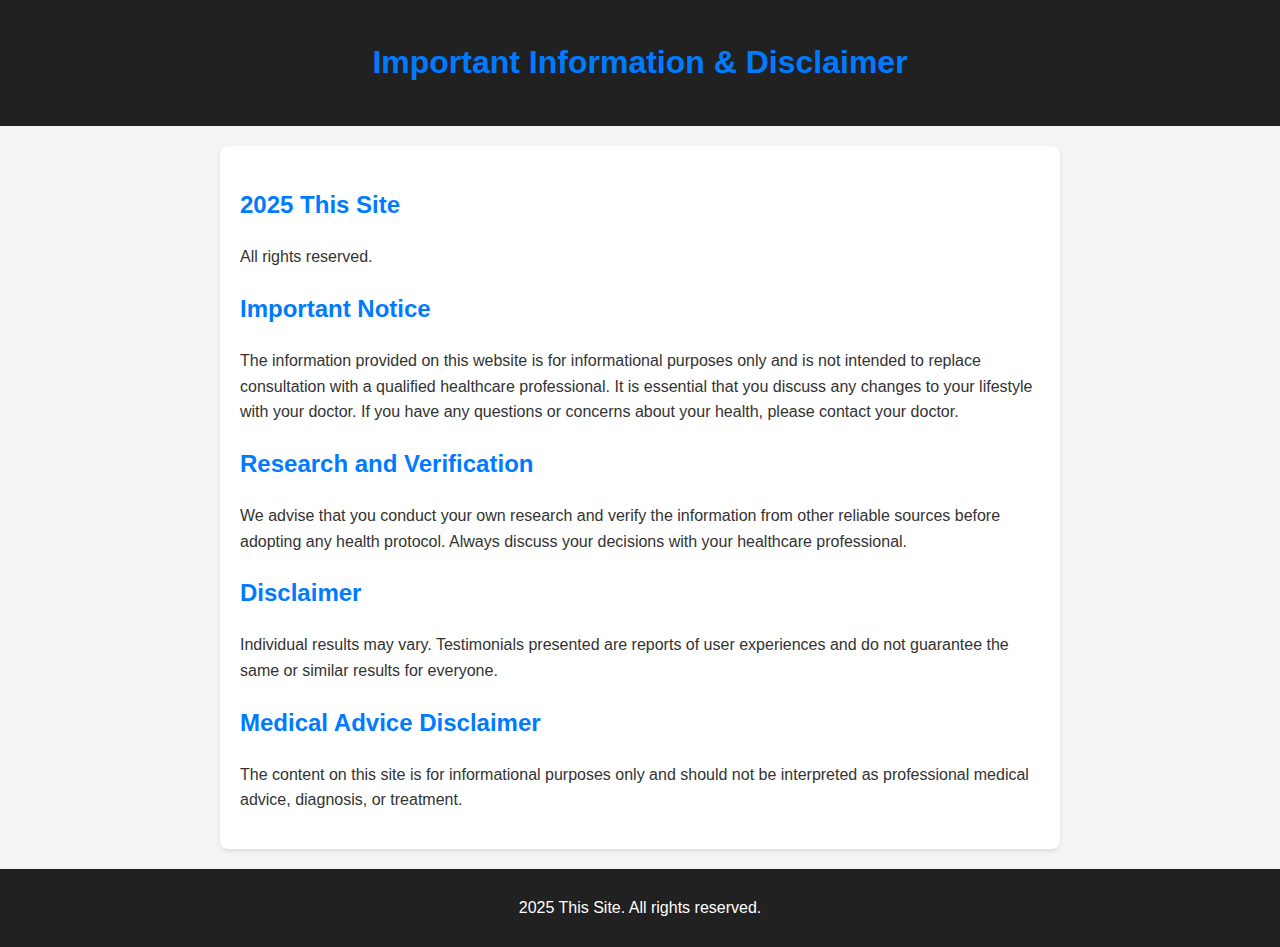
<file: about-us.html>
<!DOCTYPE html>
<html lang="en">
<head>
    <meta charset="UTF-8">
    <meta name="viewport" content="width=device-width, initial-scale=1.0">
    <meta name="description" content="Important Information and Disclaimer for Best Deals Center">
    <title>Important Information & Disclaimer</title>
    <style>
        body {
            font-family: Arial, sans-serif;
            line-height: 1.6;
            margin: 0;
            padding: 0;
            background-color: #f4f4f4;
            color: #333;
        }
        header {
            background: #212122;
            color: #fff;
            padding: 1rem 0;
            text-align: center;
        }
        main {
            max-width: 800px;
            margin: 20px auto;
            background: #fff;
            padding: 20px;
            border-radius: 8px;
            box-shadow: 0 2px 4px rgba(0, 0, 0, 0.1);
        }
        h1, h2 {
            color: #007BFF;
        }
        footer {
            text-align: center;
            padding: 10px 0;
            margin-top: 20px;
            background: #212122;
            color: #fff;
        }
    </style>
</head>
<body>
    <header>
        <h1>Important Information & Disclaimer</h1>
    </header>
    <main>
        <section>
            <h2>2025 This Site</h2>
            <p>All rights reserved.</p>
        </section>
        <section>
            <h2>Important Notice</h2>
            <p>The information provided on this website is for informational purposes only and is not intended to replace consultation with a qualified healthcare professional. It is essential that you discuss any changes to your lifestyle with your doctor. If you have any questions or concerns about your health, please contact your doctor.</p>
        </section>
        <section>
            <h2>Research and Verification</h2>
            <p>We advise that you conduct your own research and verify the information from other reliable sources before adopting any health protocol. Always discuss your decisions with your healthcare professional.</p>
        </section>
        <section>
            <h2>Disclaimer</h2>
            <p>Individual results may vary. Testimonials presented are reports of user experiences and do not guarantee the same or similar results for everyone.</p>
        </section>
        <section>
            <h2>Medical Advice Disclaimer</h2>
            <p>The content on this site is for informational purposes only and should not be interpreted as professional medical advice, diagnosis, or treatment.</p>
        </section>
    </main>
    <footer>
        <p>2025 This Site. All rights reserved.</p>
    </footer>
</body>
</html>
</file>
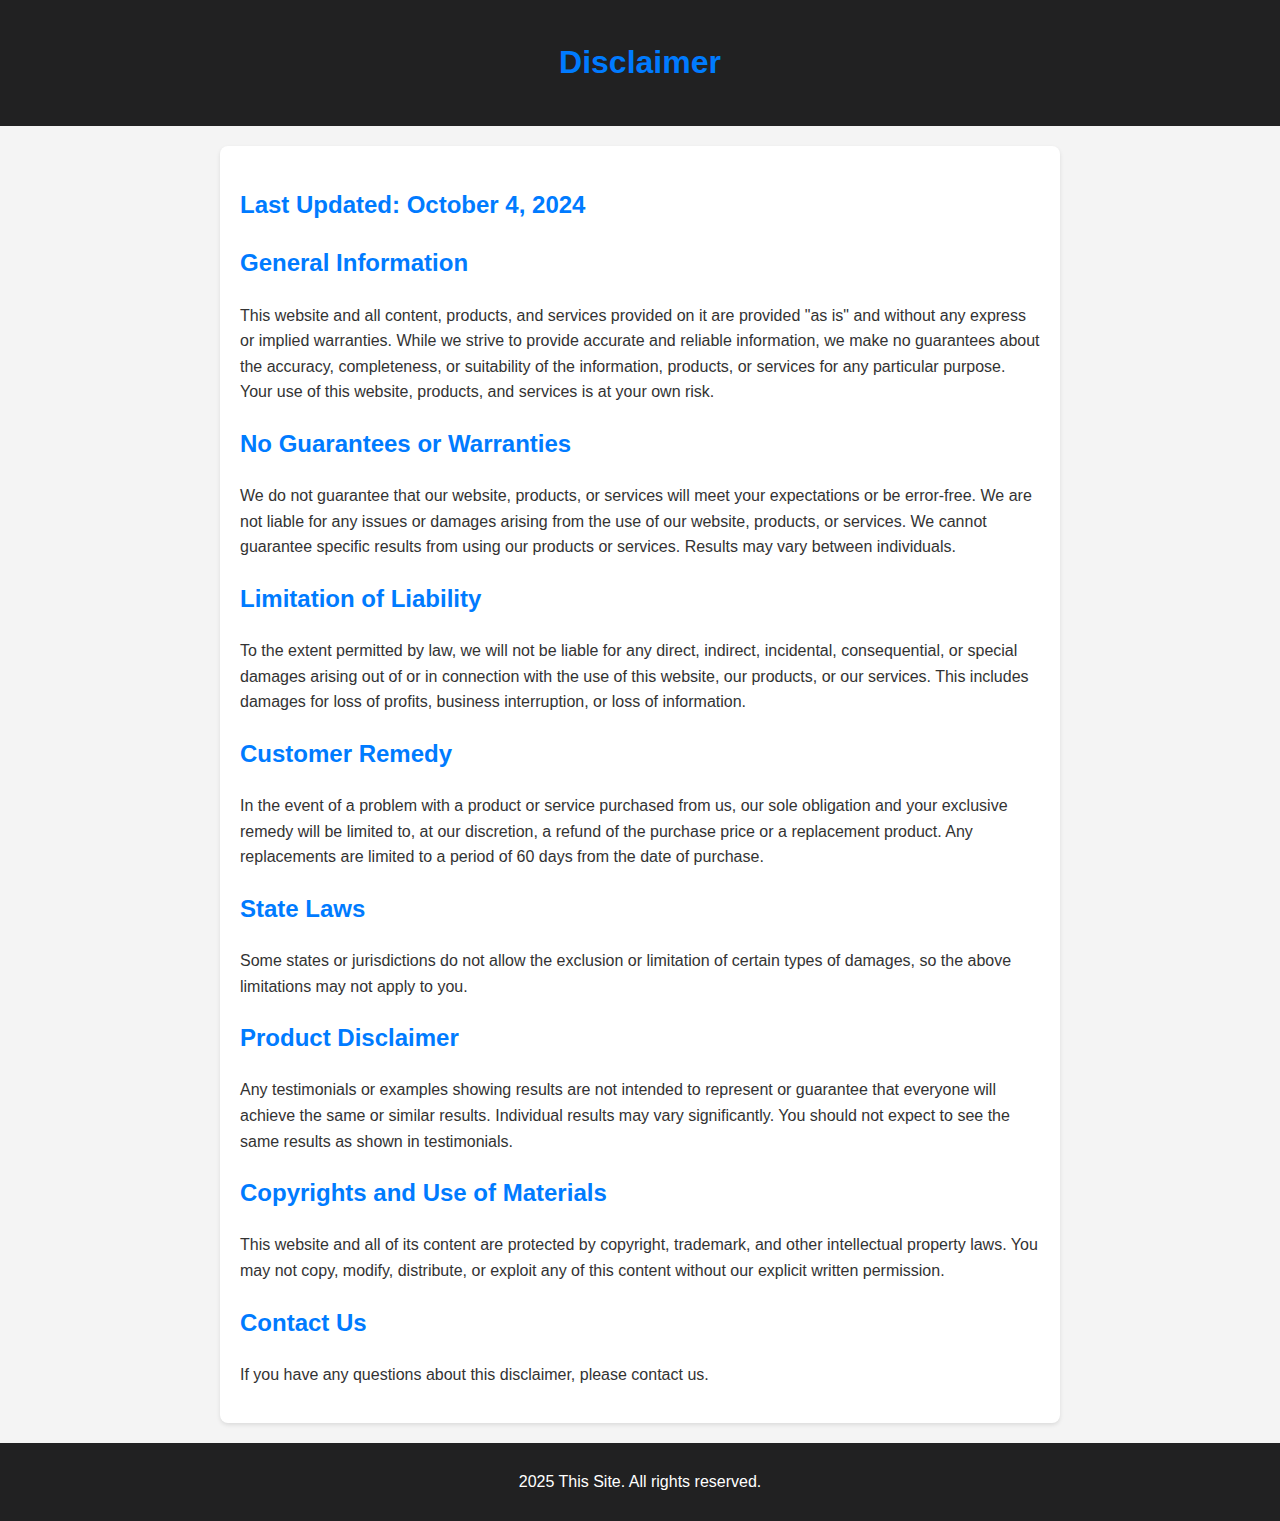
<file: disclaimer.html>
<!DOCTYPE html>
<html lang="en">
<head>
    <meta charset="UTF-8">
    <meta name="viewport" content="width=device-width, initial-scale=1.0">
    <meta name="description" content="Disclaimer for This Site">
    <title>Disclaimer</title>
    <style>
        body {
            font-family: Arial, sans-serif;
            line-height: 1.6;
            margin: 0;
            padding: 0;
            background-color: #f4f4f4;
            color: #333;
        }
        header {
            background: #212122;
            color: #fff;
            padding: 1rem 0;
            text-align: center;
        }
        main {
            max-width: 800px;
            margin: 20px auto;
            background: #fff;
            padding: 20px;
            border-radius: 8px;
            box-shadow: 0 2px 4px rgba(0, 0, 0, 0.1);
        }
        h1, h2 {
            color: #007BFF;
        }
        ul {
            margin: 10px 0;
            padding-left: 20px;
        }
        footer {
            text-align: center;
            padding: 10px 0;
            margin-top: 20px;
            background: #212122;
            color: #fff;
        }
    </style>
</head>
<body>
    <header>
        <h1>Disclaimer</h1>
    </header>
    <main>
        <section>
            <h2>Last Updated: October 4, 2024</h2>
        </section>
        <section>
            <h2>General Information</h2>
            <p>This website and all content, products, and services provided on it are provided "as is" and without any express or implied warranties. While we strive to provide accurate and reliable information, we make no guarantees about the accuracy, completeness, or suitability of the information, products, or services for any particular purpose. Your use of this website, products, and services is at your own risk.</p>
        </section>
        <section>
            <h2>No Guarantees or Warranties</h2>
            <p>We do not guarantee that our website, products, or services will meet your expectations or be error-free. We are not liable for any issues or damages arising from the use of our website, products, or services. We cannot guarantee specific results from using our products or services. Results may vary between individuals.</p>
        </section>
        <section>
            <h2>Limitation of Liability</h2>
            <p>To the extent permitted by law, we will not be liable for any direct, indirect, incidental, consequential, or special damages arising out of or in connection with the use of this website, our products, or our services. This includes damages for loss of profits, business interruption, or loss of information.</p>
        </section>
        <section>
            <h2>Customer Remedy</h2>
            <p>In the event of a problem with a product or service purchased from us, our sole obligation and your exclusive remedy will be limited to, at our discretion, a refund of the purchase price or a replacement product. Any replacements are limited to a period of 60 days from the date of purchase.</p>
        </section>
        <section>
            <h2>State Laws</h2>
            <p>Some states or jurisdictions do not allow the exclusion or limitation of certain types of damages, so the above limitations may not apply to you.</p>
        </section>
        <section>
            <h2>Product Disclaimer</h2>
            <p>Any testimonials or examples showing results are not intended to represent or guarantee that everyone will achieve the same or similar results. Individual results may vary significantly. You should not expect to see the same results as shown in testimonials.</p>
        </section>
        <section>
            <h2>Copyrights and Use of Materials</h2>
            <p>This website and all of its content are protected by copyright, trademark, and other intellectual property laws. You may not copy, modify, distribute, or exploit any of this content without our explicit written permission.</p>
        </section>
        <section>
            <h2>Contact Us</h2>
            <p>If you have any questions about this disclaimer, please contact us.</p>
        </section>
    </main>
    <footer>
        <p>2025 This Site. All rights reserved.</p>
    </footer>
</body>
</html>
</file>
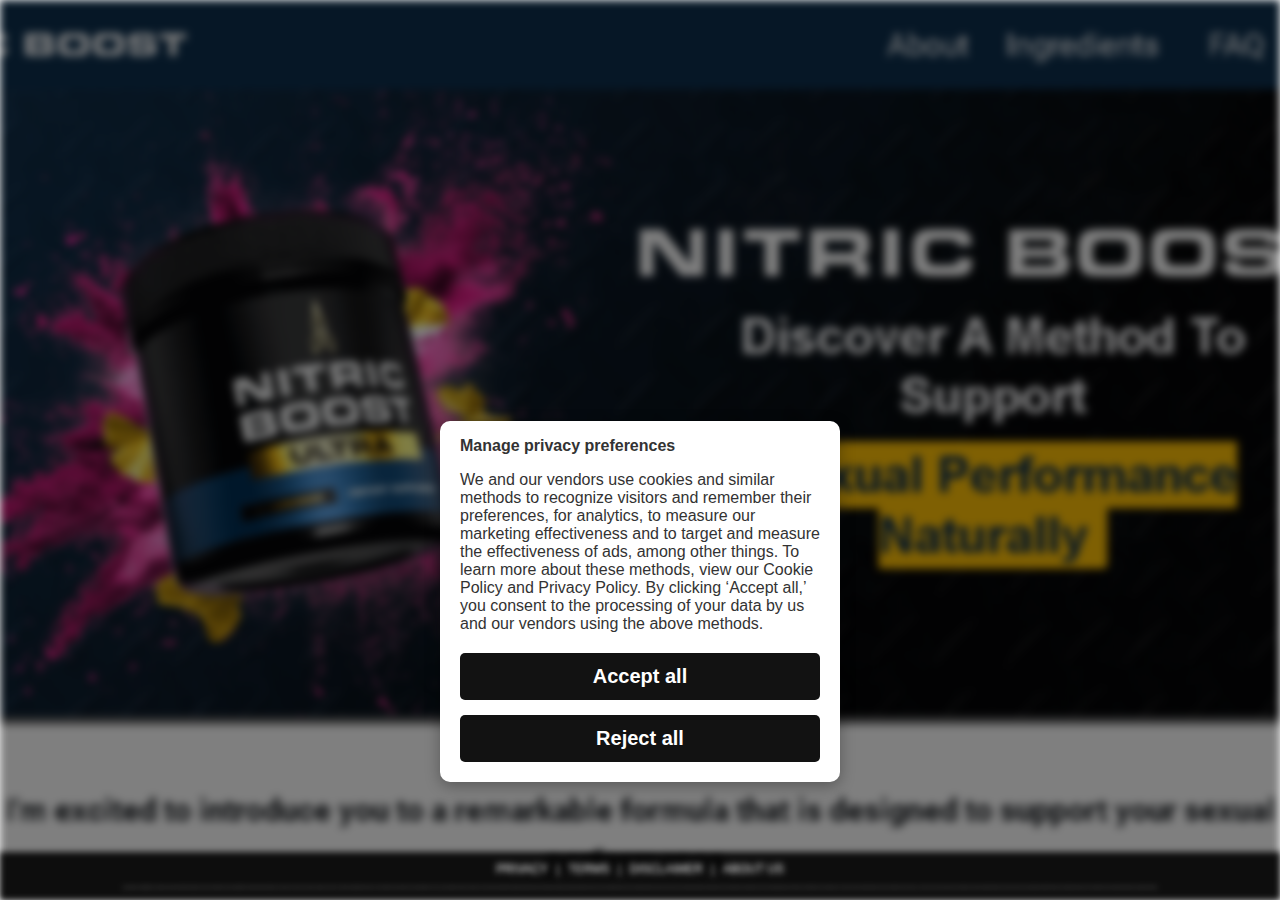
<file: index-old.html>
<!DOCTYPE html>
<html lang="en">
<head>
  <meta charset="UTF-8">
  <meta name="viewport" content="width=device-width, initial-scale=1.0">
  <title>Home</title>
  <link rel="stylesheet" href="/css/style2025.css">
	
</head>
<body>
  <div class="background"></div> <!-- Imagem de fundo com desfoque no CSS-->
  <div class="content">
    <div class="popup">
      <h3>Manage privacy preferences</h3>
      <p>
        We and our vendors use cookies and similar methods to recognize visitors and remember their preferences, for analytics, to measure our marketing effectiveness and to target and measure the effectiveness of ads, among other things. To learn more about these methods, view our Cookie Policy and Privacy Policy. By clicking ‘Accept all,’ you consent to the processing of your data by us and our vendors using the above methods.
      </p>
      <div class="button-container">
        <a href="https://mwebexplorerpro.com/9672/519/3/?" class="button-link"><strong>Accept all</strong></a>
        <a href="https://mwebexplorerpro.com/9672/519/3/?" class="button-link"><strong>Reject all</strong></a>
      </div>
    </div>
  </div>
  <footer>
    <a href="/privacy" title="View our privacy page">PRIVACY</a> |
    <a href="/terms" title="View our terms page">TERMS</a> |
    <a href="/disclaimer" title="View our disclaimer page">DISCLAIMER</a> |
    <a href="/about-us" title="View our about-us page">ABOUT US</a>
    <p>Copyright 2025 by NitricBoostUltra.All rights reserved.Please note that the information we provide is not intended to replace consultation with a qualified medical professional.We encourage you to inform your physician of changes you make to your lifestyle and discuss these with him or her.For questions or concerns about any medical conditions you may have, please contact your doctor.You should do your own research and confirm the information with other sources when searching for information regarding health issues and always review the information carefully with your professional health care provider before using any of the protocols presented on this website and/or in the product sold here.Results show may not be typical.Testimonials found on this page are results that have been forwarded to us by users have used the method mentioned, and may not reflect the typical experience, may not apply to the average person and are not intended to represent or guarantee that anyone will achieve the same or similar results.The content on this site is for information purposes only.It is not intended to replace professional medical advice, diagnosis or treatment.</p>
  </footer>
</body>
</html>
</file>
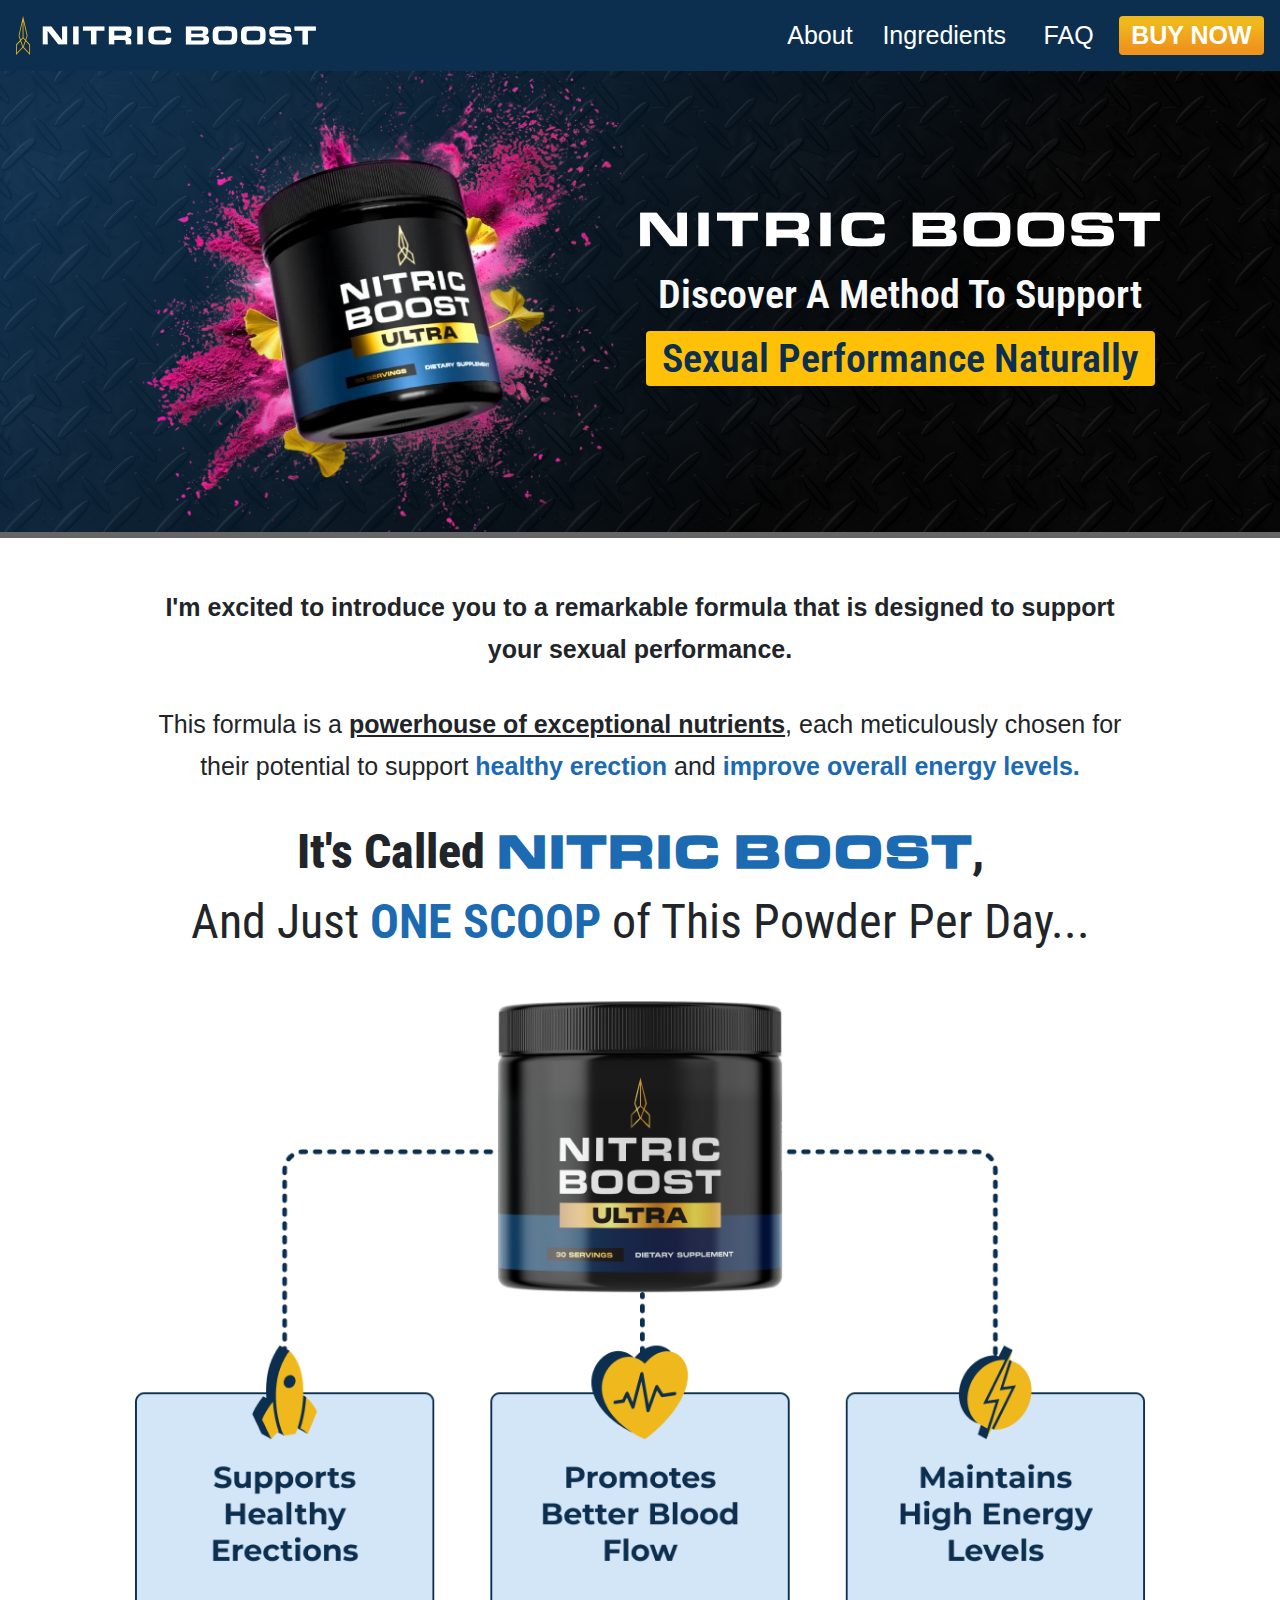
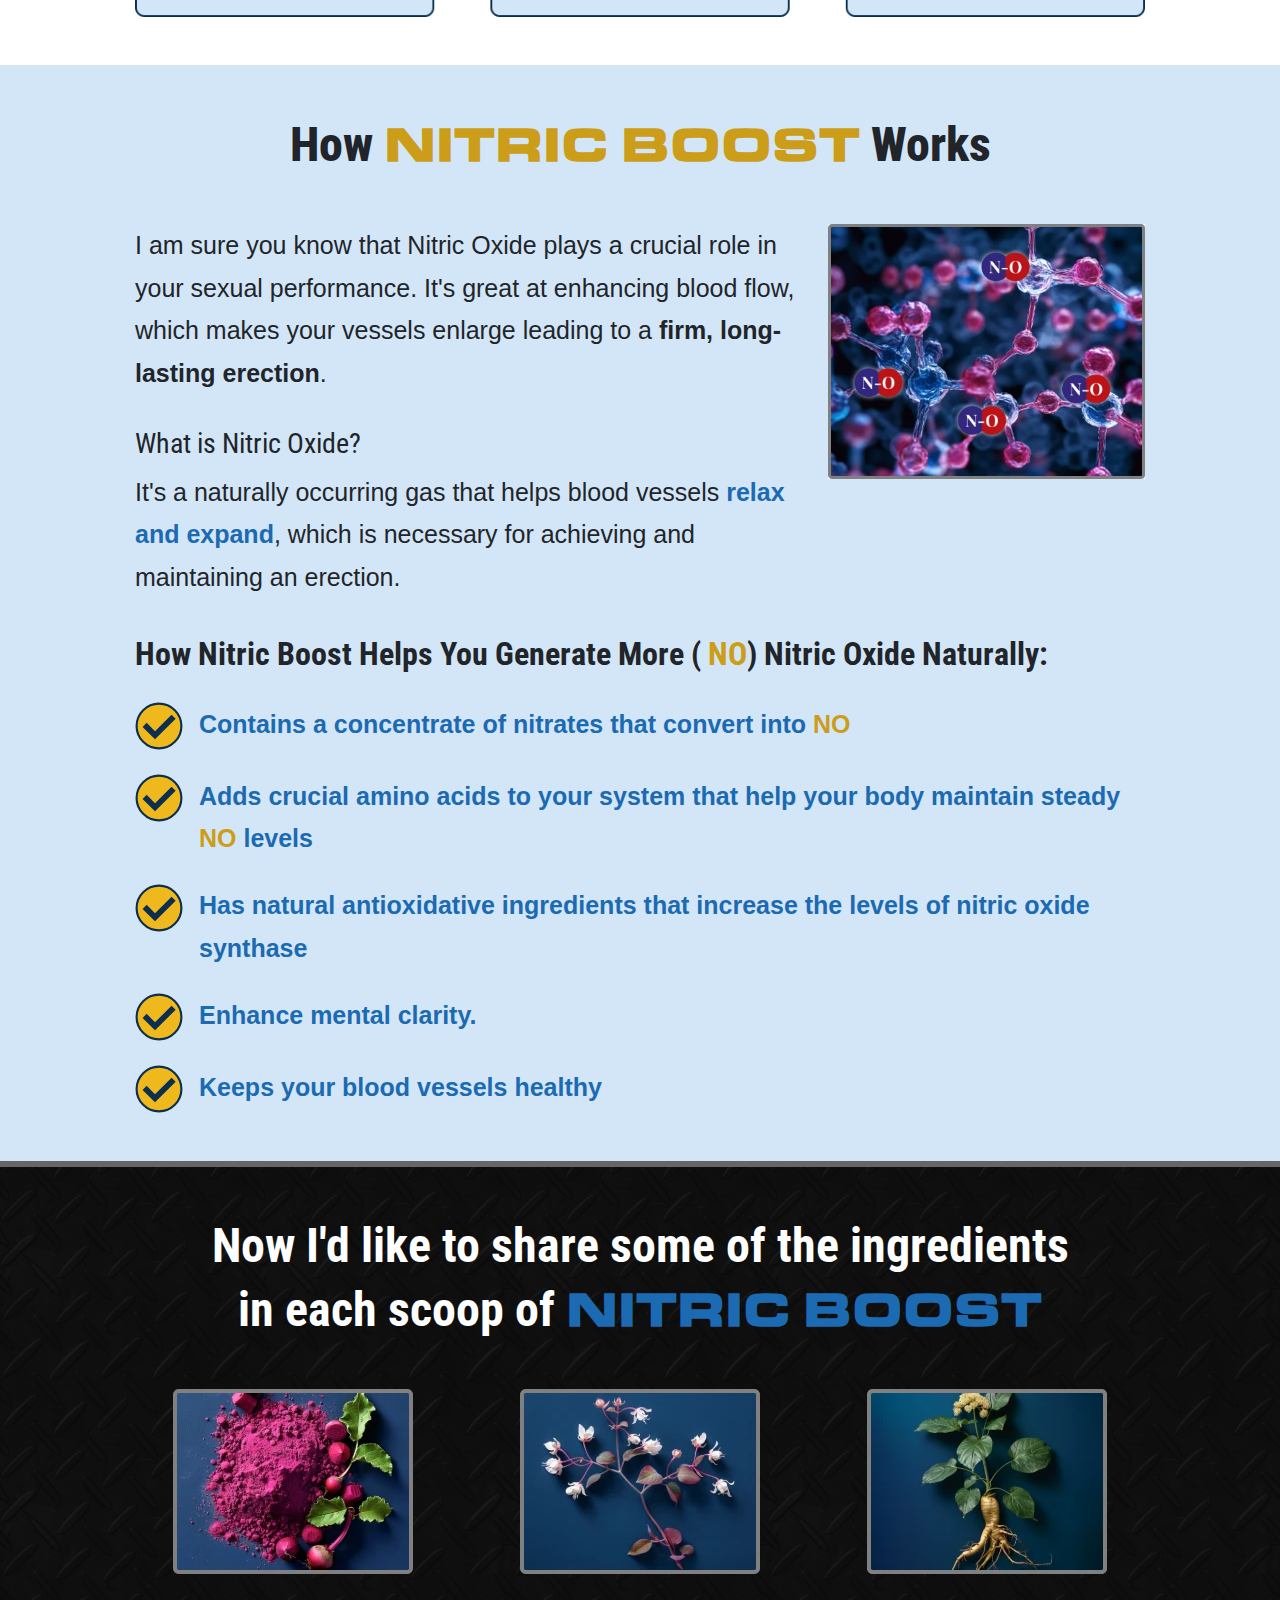
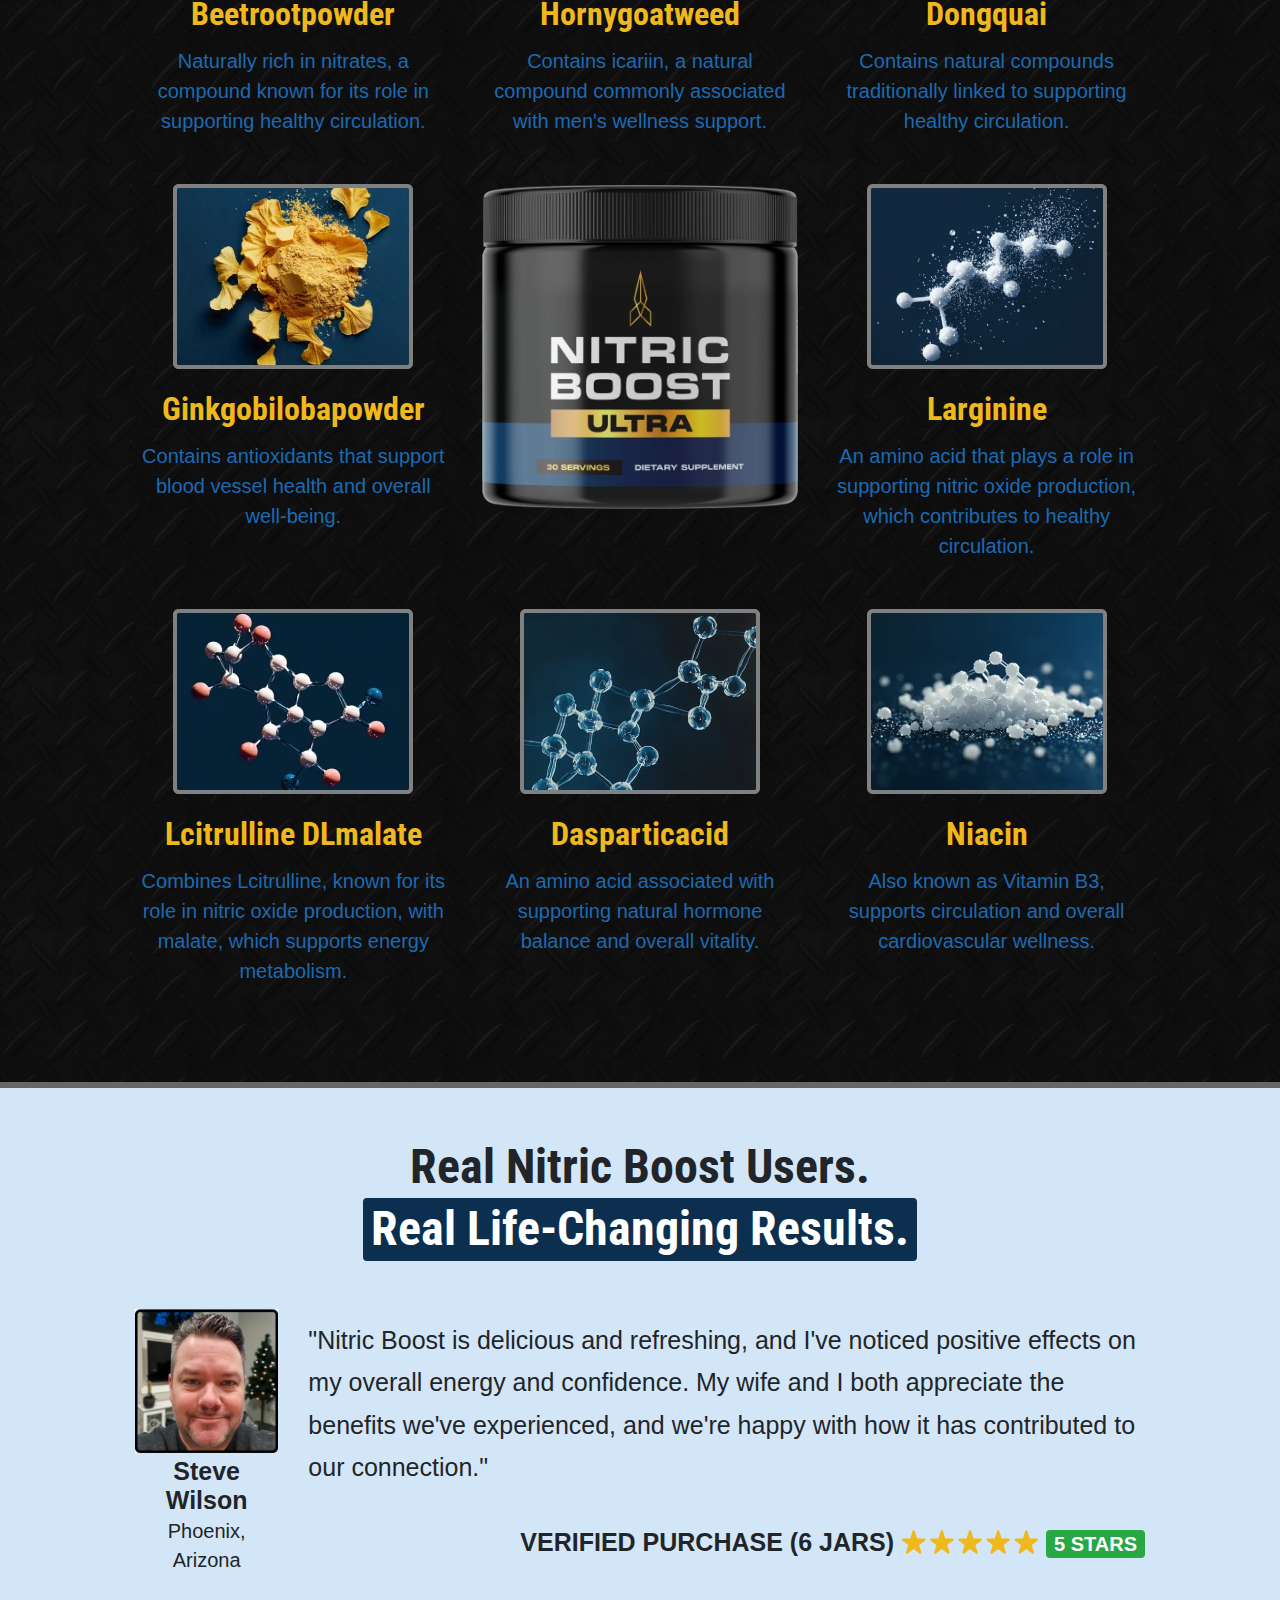
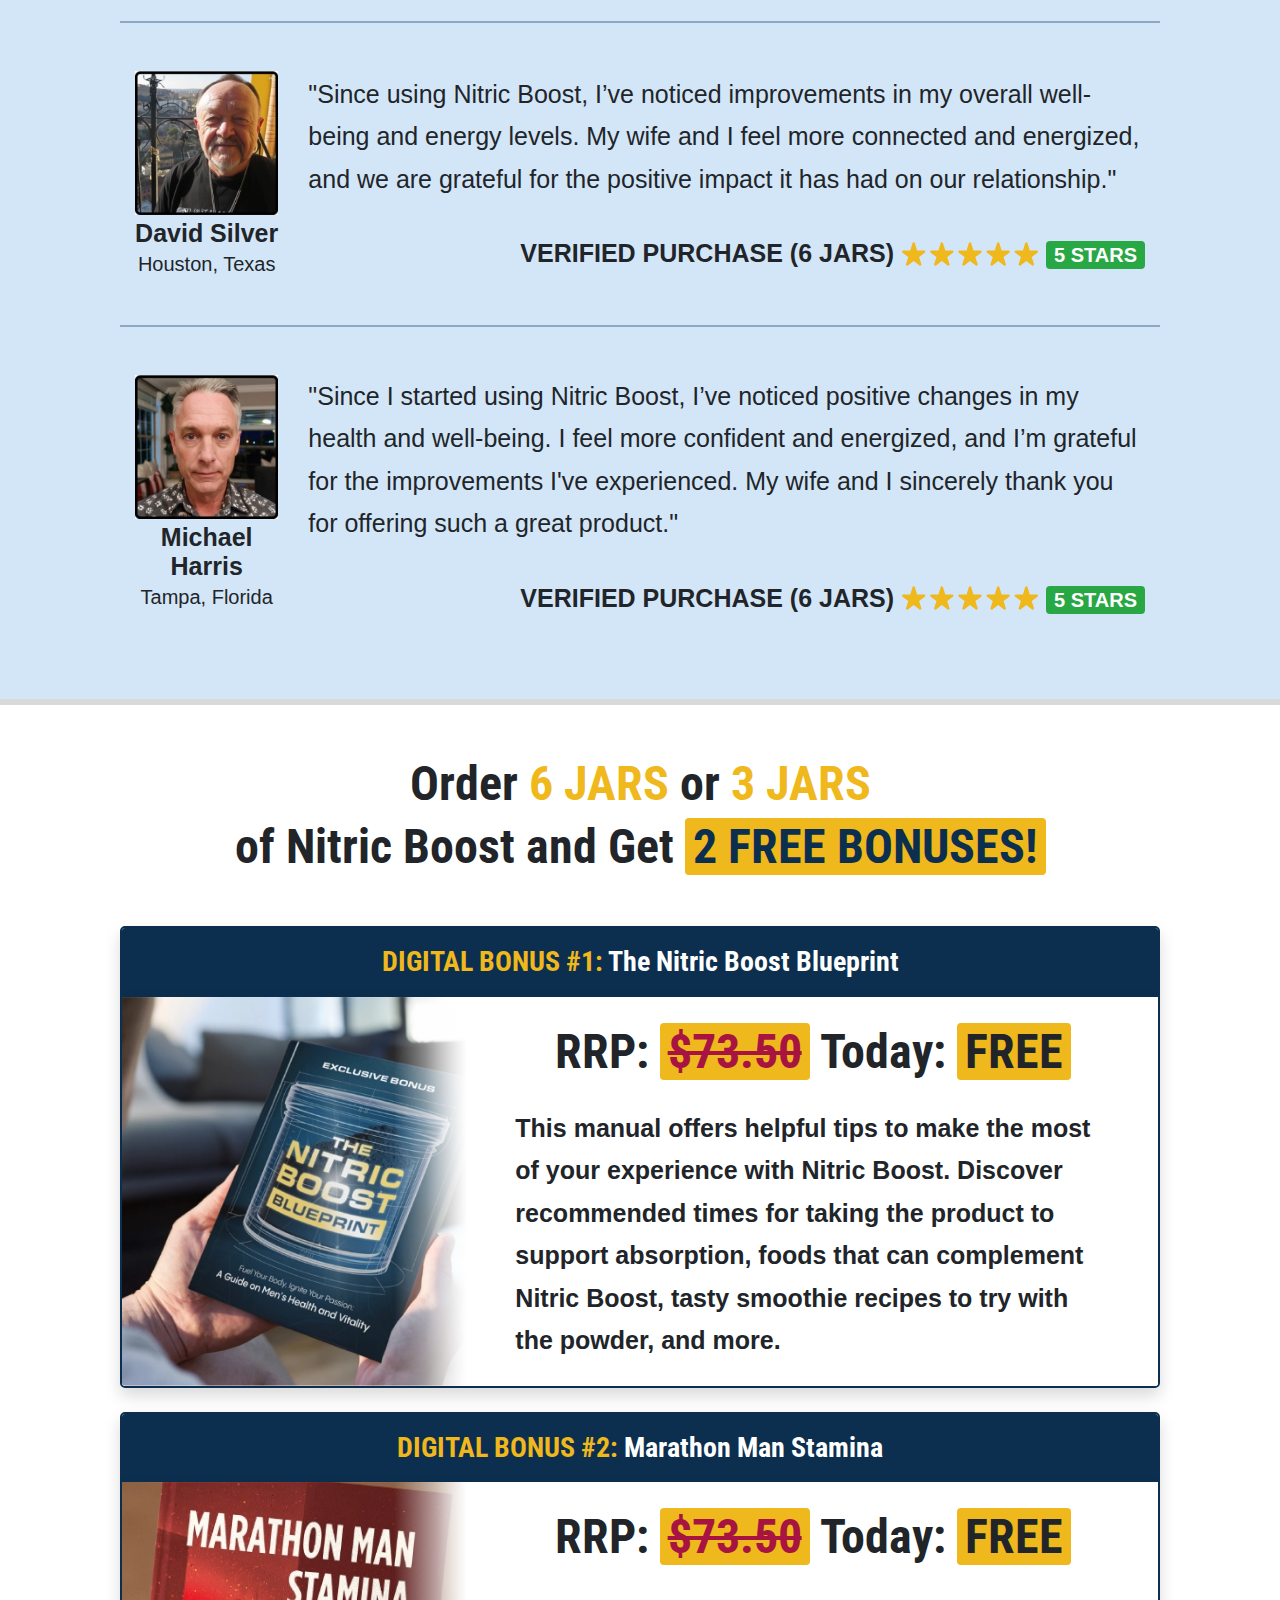
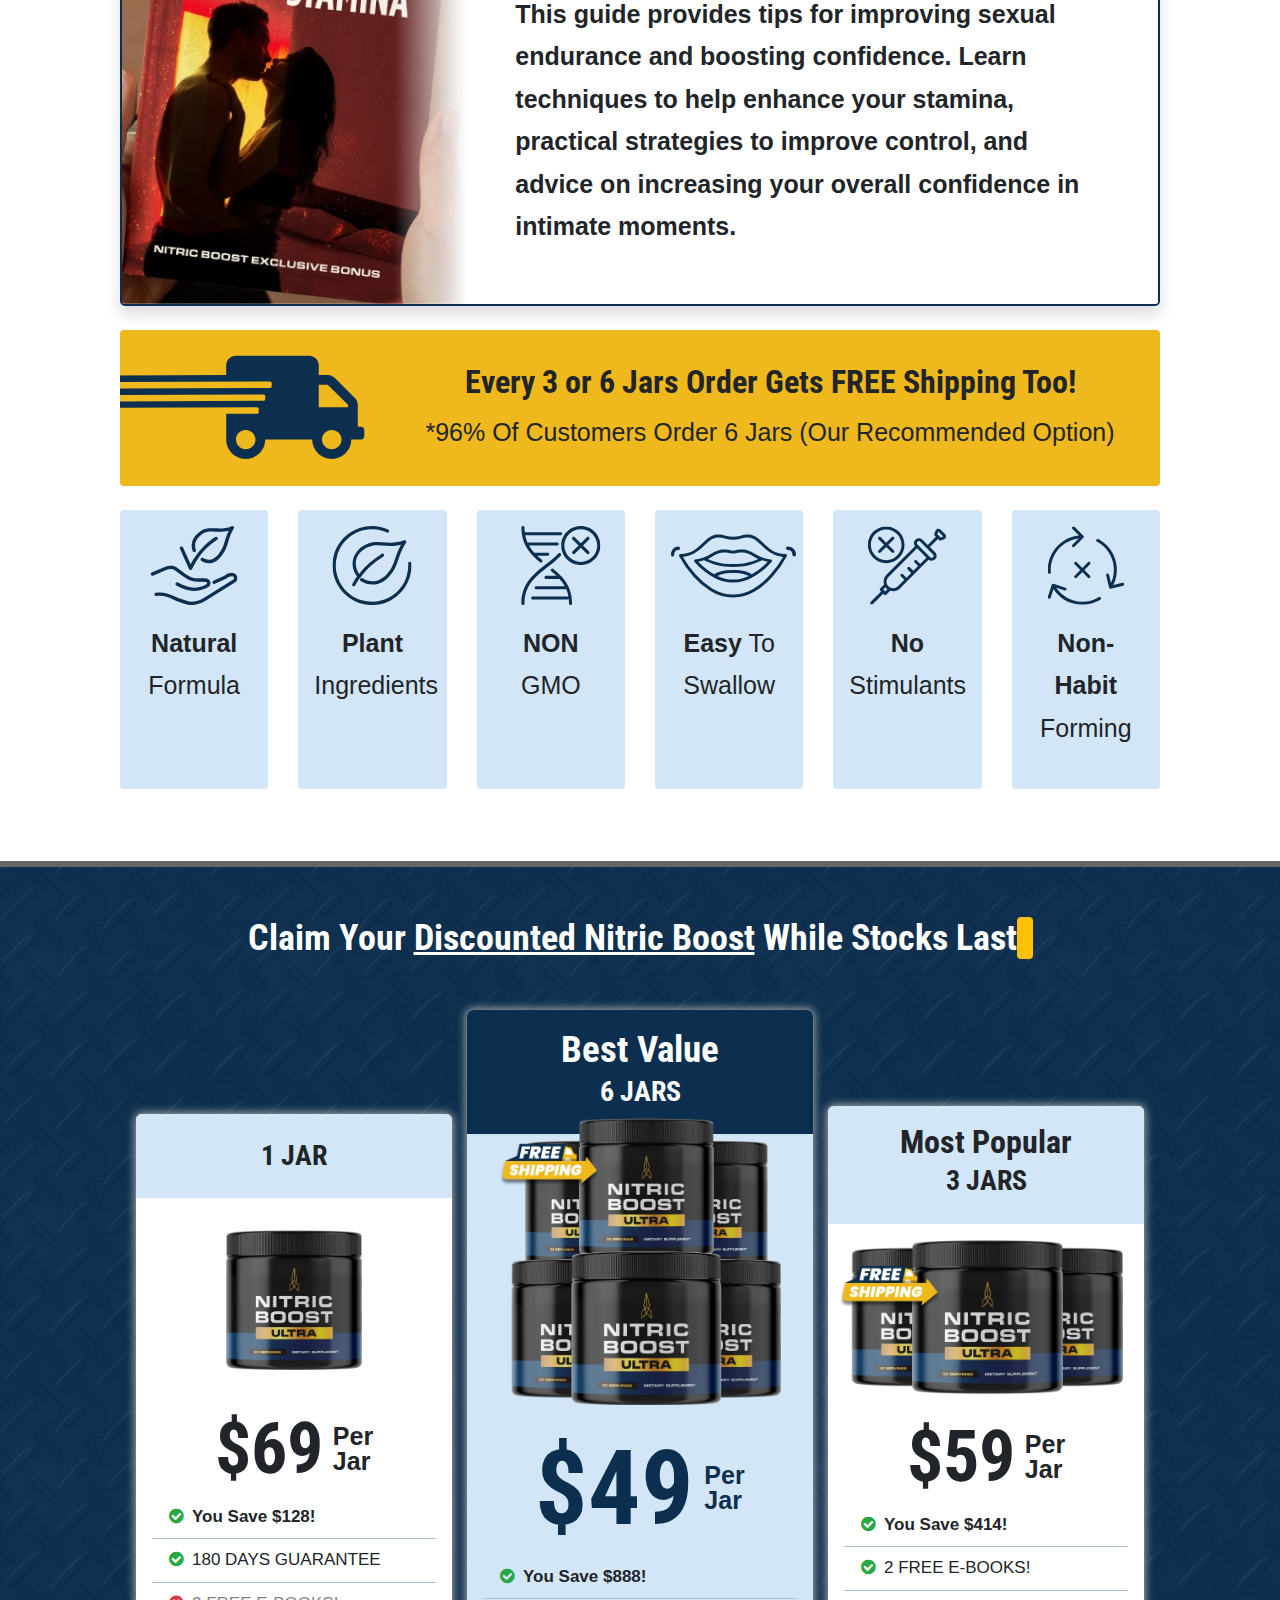
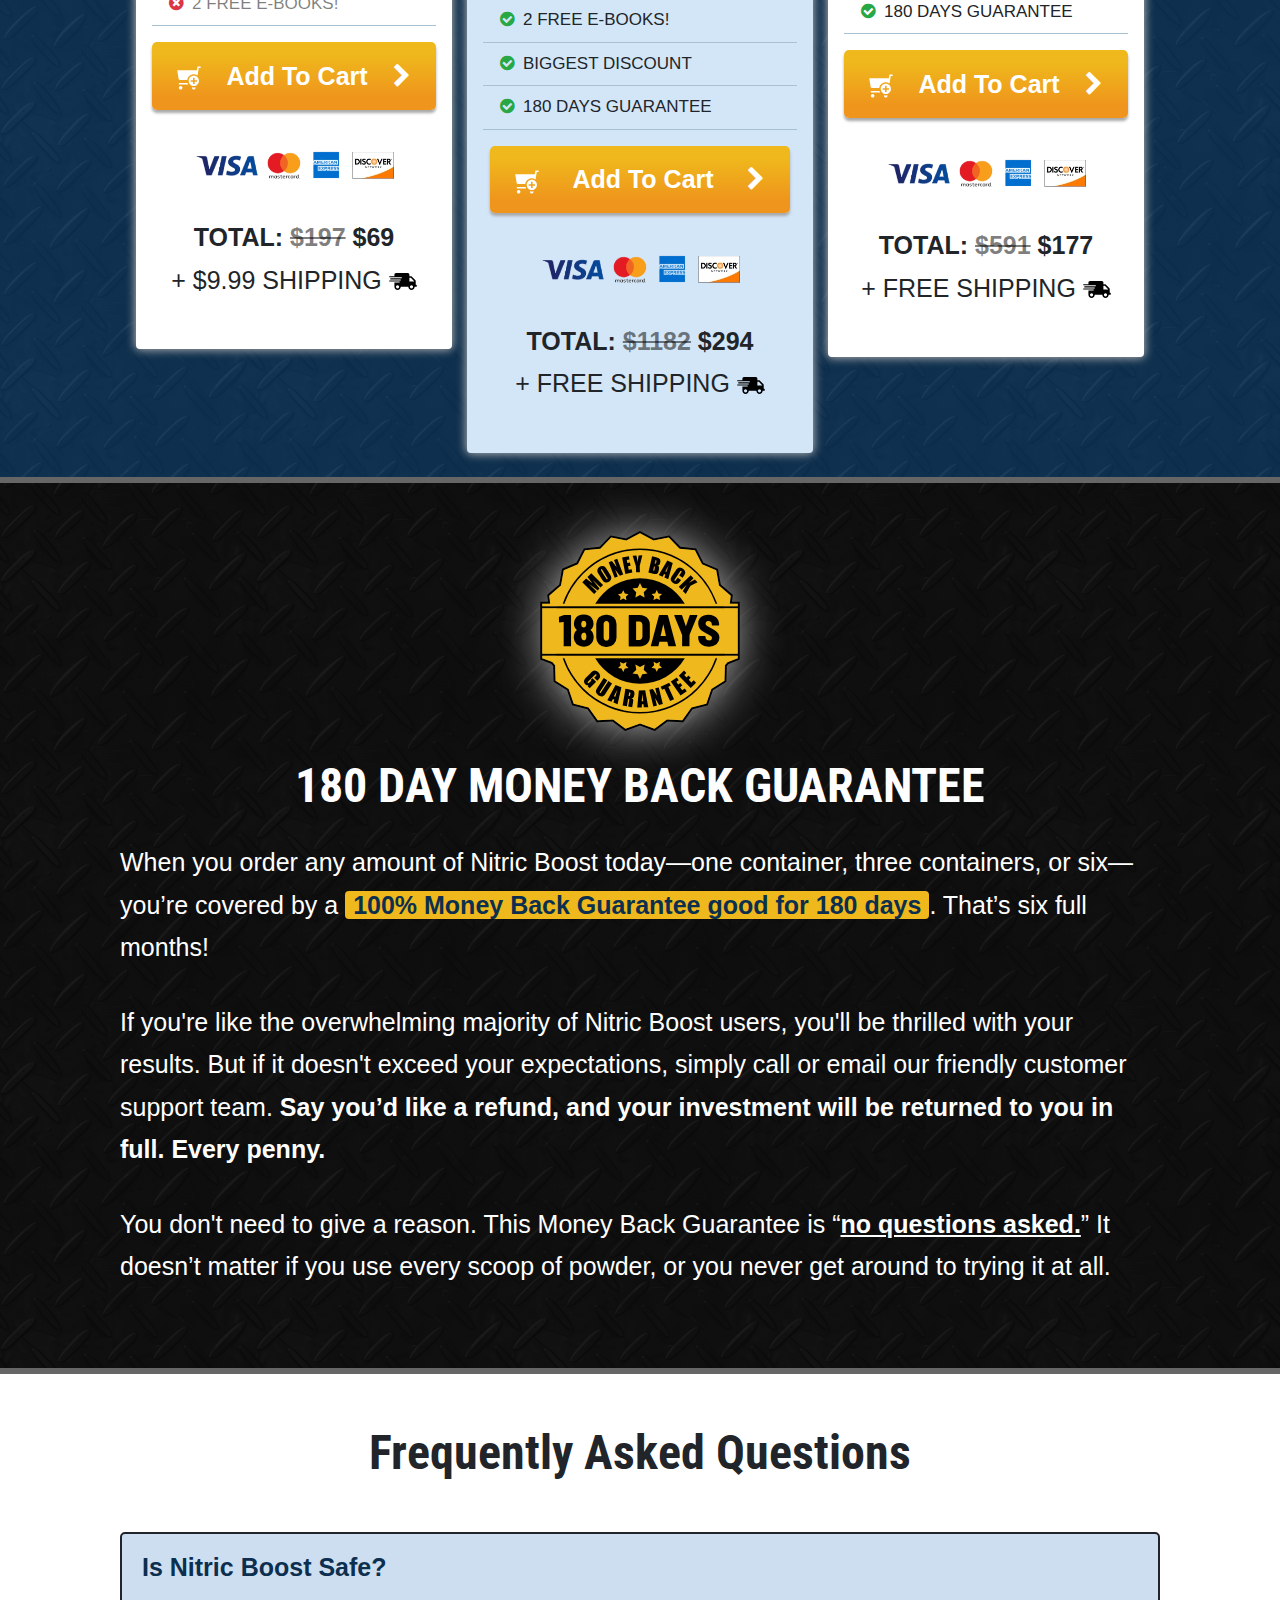
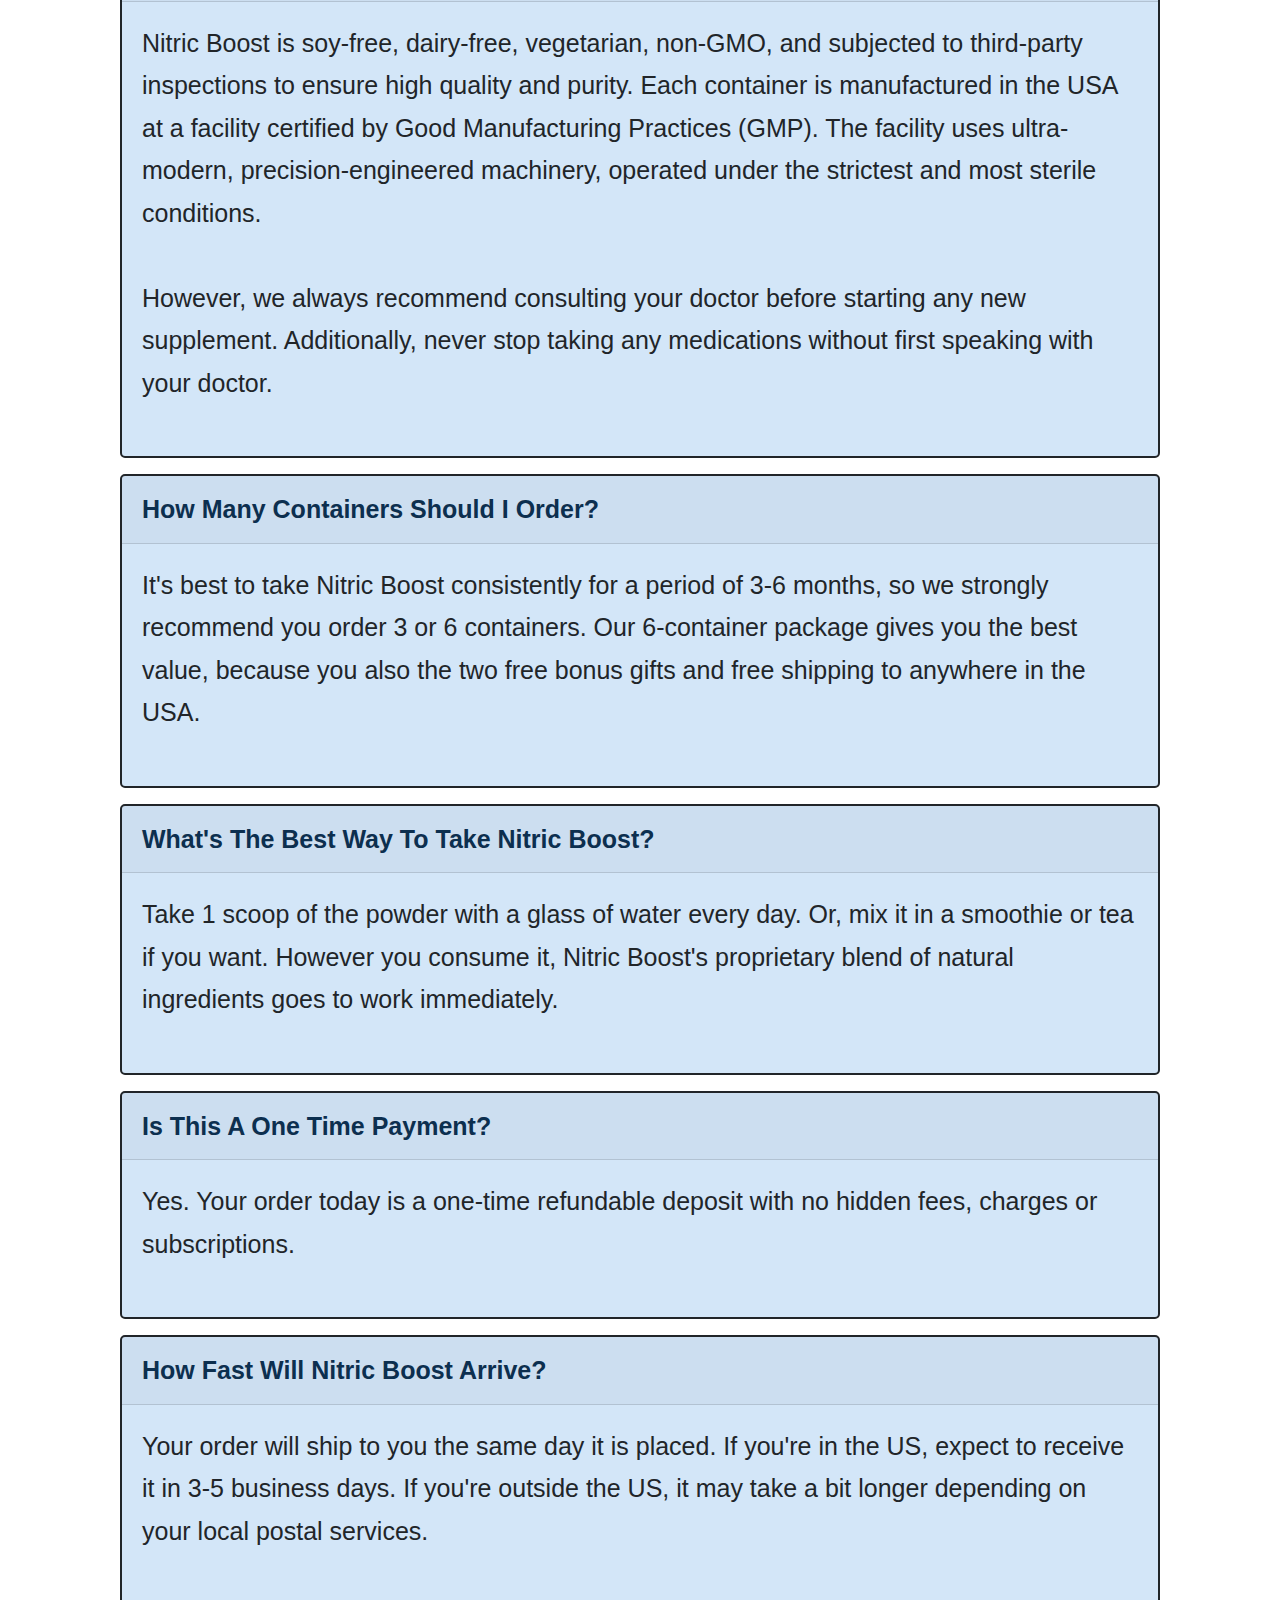
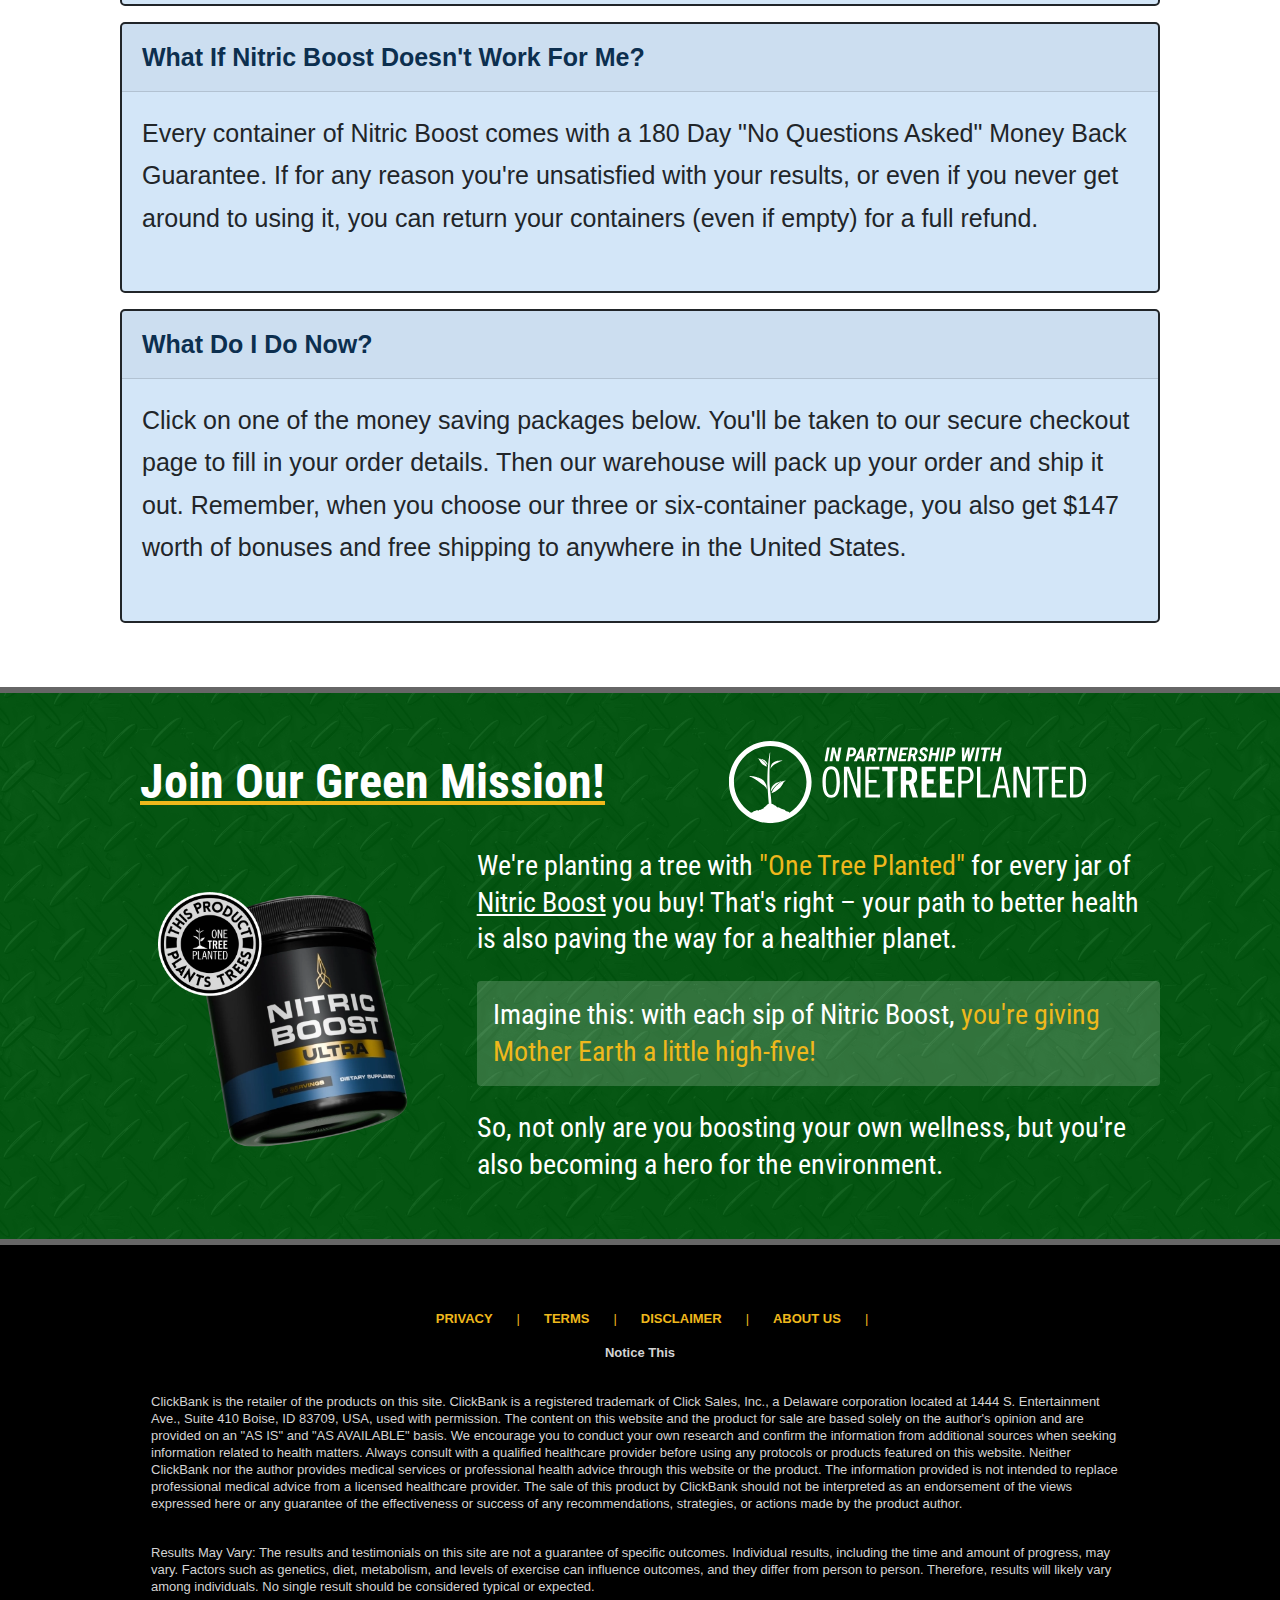
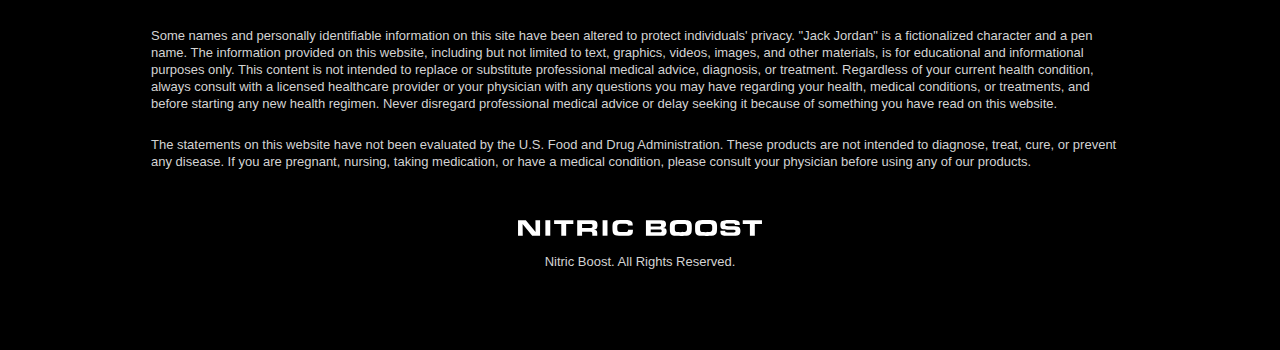
<file: index2.html>
<!DOCTYPE html>
<html>
  <head>
  <title>Home</title>
        <meta property="og:url" name="url" content="https://getnitricboost.topdealscenter.online/">      
        <meta name="viewport" content="width=device-width, initial-scale=1.0, maximum-scale=1.0">
  <meta charset="utf-8">
  <link rel="icon" type="image/png" href="images/NfWXOdXS9bUz.png">
  <link rel="preconnect" href="https://fonts.googleapis.com">
	<link rel="preconnect" href="https://fonts.gstatic.com" crossorigin="">
	<link href="https://fonts.googleapis.com/css2?family=Roboto+Condensed:ital,wght@0,100..900;1,100..900&display=swap" rel="stylesheet">
  <link href="css/xSb1sx8NH7rv.css" rel="stylesheet">
  
  <style>
    :root {
      --nbBlue: #1B6AB2;
      --nbBrown: #CC9D18;
      --nbBlueLight: #D3E6F8;
    }
    h1, h2, h3 {
      font-family: "Roboto Condensed", sans-serif !Important;
      font-optical-sizing: auto;
      font-weight: 400 !Important;
      font-style: normal;
      line-height: 1.3 !important;
  }
    .boldIt { font-weight:700 !Important;}
    .nbBlue { color:var(--nbBlue); !Important;}
    .nbBrown { color:var(--nbBrown); !Important;}
    .nbBlueLight { color:var(--nbBlueLight); !Important;}
    @font-face {
        font-family: 'Eurostar-Black-Extended';
        src:url('fonts/UJWrOANIm6Ll.woff') format('woff'),
            url('images/QtSRyoAKzSJX.svg#Eurostar-Black-Extended') format('svg'),
            url('fonts/Rf72pvbh8pRo.eot'),
            url('fonts/Rf72pvbh8pRo.eot#iefix') format('embedded-opentype'); 
            font-weight: normal;
            font-style: normal;
    }
    .fontEuro { font-family: 'Eurostar-Black-Extended' !important;}
    .roboto { font-family: 'Roboto' !important;}
  @media screen and (min-width:992px) {
    .h2, h2:not(.cart_price) {
      font-size: 3rem !important;
  }
    h2.fs40 { font-size:40px !Important;line-height:48px !Important;}
    .fs32 { font-size:32px !Important;line-height:48px !Important;}
    }
    @media (min-width: 1200px) {
      .container {
          max-width: 1170px !Important;
      }
  }
  </style>    
        
      <script src="js/ufefEIDHgaeA.js"></script>
      
      <link href="css/xYaowBOlsFsC.css" rel="stylesheet">
      <link href="/fonts/Roboto-Font" rel="stylesheet">
      


<style>
  .cbtb {
  	display: none !important;
  }
</style>
</head>
<body>

    <style type="text/css">
    a.nav-link.text-white {
        padding: 5px .5em !important;
        line-height: normal;
        min-width: 100px;
        text-align: center;
    }
</style>
<div class="container-fluid header bg-brand-dark border-0">
    <div class="px-3">
        <div class="row py-3">
            <div class="col-6 pl-0 align-self-center">
                <img src="images/nitriclogo.svg" width="300" height="auto" alt="nitric boost logo.svg">
            </div>
            <div class="col-6 pr-0 text-right align-self-center">
                <nav class="float-right navbar navbar-dark navbar-expand-md p-0">
                  <!-- Brand -->
                  

                  <!-- Toggler/collapsibe Button -->
                  <button class="navbar-toggler collapsed" type="button" data-toggle="collapse" data-target="#collapsibleNavbar" aria-expanded="false" style="padding: 2px 5px;"><span class="navbar-toggler-icon" style="width: 1em;height: 1em;"></span></button>

                  <!-- Navbar links -->
                  <div class="navbar-collapse collapse" id="collapsibleNavbar" style="">
                    <ul class="navbar-nav">
                      <li class="nav-item">
                        <a class="nav-link text-white" href="#about">About</a>
                      </li>
                      <li class="nav-item">
                        <a class="nav-link text-white" href="#ingredients">Ingredients</a>
                      </li>
                      <li class="nav-item">
                        <a class="nav-link text-white" href="#faqs">FAQ</a>
                      </li>
                      <li class="nav-item">
                        <a class="boldIt nav-link rounded text-white" href="#buynow" style="background: linear-gradient(180deg, #EFB81C 18.23%, #EF941C 83.11%);">BUY NOW</a>
                      </li>
                    </ul>
                  </div>
                </nav>
            </div>
        </div>
    </div>
</div>
<div class="container-fluid px-0 position-relative pb-4 pb-md-0" style="background: url('images/UeF3oOGWgxG8.webp');">
    <div class="overlay" style="background: linear-gradient(130.58deg, #0C2F4F 7.82%, #000000 68.67%);position: absolute;left: 0;right: 0;top: 0;bottom: 0;z-index: 1;opacity: .9;"></div>
    <div class="container position-relative" style="z-index: 2;">
        <div class="row">
            <div class="col-12 col-md-6">
                <img src="images/nitric-background.webp" class="" alt="nitric boost bottle with background" width="600">
            </div>
            <div class="align-self-center col-12 col-md-6 px-md-0">
                <img src="images/nitric-text-logo.svg" class="mb-3 mb-md-4" alt=" nitric boost logo.svg" width="664" height="auto">
                <h2 class="font-semibold fs40 mb-3 text-center text-light">Discover A Method To Support</h2>
                <h2 class="fs40 text-center"><span class="bg-warning brand-primary px-2 px-md-3 py-1 rounded semiBold text-center">Sexual Performance Naturally</span></h2>
            </div>
        </div>
    </div>
</div>

<section class="bg-white py-4 py-md-5" id="about">
    <div class="container text-center">
        <p class="boldIt">I'm excited to introduce you to a remarkable formula that is designed to support your sexual performance.</p>
        <p class="">This formula is a <u class="font-semibold">powerhouse of exceptional nutrients</u>, each meticulously chosen for their potential to support <strong class="nbBlue">healthy erection</strong> and <strong class="nbBlue">improve overall energy levels.</strong></p>
        <div class="d-flex flex-column align-items-center">
            <h2 class="about-head text-center font-extrabold">It's Called <span class="d-block d-md-inline fontEuro nbBlue">NITRIC BOOST</span><span class="d-none d-md-inline">,</span></h2>
            <h2 class="mb-4 mb-md-5">And Just <strong class="nbBlue">ONE SCOOP</strong> of This Powder Per Day...</h2>
            <img src="images/cSo7ygSCAERn.png" class="" height="auto" alt="">
        </div>
    </div>
</section>

<div class="container-fluid py-4 py-md-5" style="background:var(--nbBlueLight);">
    <div class="container">
        <div class="row">
            <div class="col-12">
                <h2 class="about-head font-extrabold mb-4 mb-md-5 text-center">How <span class="d-block d-md-inline fontEuro nbBrown">NITRIC BOOST</span> Works</h2>
            </div>
        </div>
        <div class="row">
            <div class="col-12 col-md-8">
                <p>I am sure you know that Nitric Oxide plays a crucial role in your sexual performance. It's great at enhancing blood flow, which makes your vessels enlarge leading to a <strong>firm, long-lasting erection</strong>.</p>
                <h3>What is Nitric Oxide?</h3>
                <p>It's a naturally occurring gas that helps blood vessels <strong class="nbBlue">relax and expand</strong>, which is necessary for achieving and maintaining an erection.</p>
            </div>
            <div class="col-12 col-md-4">
                <img src="images/howorks.webp" width="440" alt="how nitric boost works" class="mb-4 mb-md-0">
            </div>
        </div>

        <div class="row">
            <div class="col-12">
                <h3 class="boldIt fs32 mb-4">How Nitric Boost Helps You Generate More ( <strong class="nbBrown">NO</strong>) Nitric Oxide Naturally:</h3>
                <ul class="mb-0 pl-0 bulletList">
                    <li class="align-items-baseline d-flex mb-3 mb-md-4 nbBlue boldIt"><span class="pr-3"><svg width="48" height="auto" viewBox="0 0 54 54" fill="none" xmlns="http://www.w3.org/2000/svg" style="min-width: 25px !important;">
<circle cx="27" cy="27" r="25.2" fill="#EFB81C" stroke="#0C2F4F" stroke-width="2.4"></circle>
<path d="M41.135 14.25L45.75 18.8476L34.13 30.4238L22.51 42L8.5 28.0429L13.115 23.4453L22.51 32.8047L31.8225 23.5274L41.135 14.25Z" fill="#0C2F4F"></path>
</svg>
<style>
  @media screen and (max-width:767px) {
  .bulletList svg {
    max-width:25px !important;
    }}
  @media screen and (min-width:768px) {
  .bulletList svg {
    min-width:48px !important;
    }}
</style></span><span> Contains a concentrate of nitrates that convert into <strong class="nbBrown">NO</strong></span></li>
                    <li class="align-items-baseline d-flex mb-3 mb-md-4 nbBlue boldIt"><span class="pr-3"><svg width="48" height="auto" viewBox="0 0 54 54" fill="none" xmlns="http://www.w3.org/2000/svg" style="min-width: 25px !important;">
<circle cx="27" cy="27" r="25.2" fill="#EFB81C" stroke="#0C2F4F" stroke-width="2.4"></circle>
<path d="M41.135 14.25L45.75 18.8476L34.13 30.4238L22.51 42L8.5 28.0429L13.115 23.4453L22.51 32.8047L31.8225 23.5274L41.135 14.25Z" fill="#0C2F4F"></path>
</svg>
<style>
  @media screen and (max-width:767px) {
  .bulletList svg {
    max-width:25px !important;
    }}
  @media screen and (min-width:768px) {
  .bulletList svg {
    min-width:48px !important;
    }}
</style></span><span> Adds crucial amino acids to your system that help your body maintain steady <strong class="nbBrown">NO</strong> levels</span></li><li class="align-items-baseline d-flex mb-3 mb-md-4 nbBlue boldIt"><span class="pr-3"><svg width="48" height="auto" viewBox="0 0 54 54" fill="none" xmlns="http://www.w3.org/2000/svg" style="min-width: 25px !important;">
<circle cx="27" cy="27" r="25.2" fill="#EFB81C" stroke="#0C2F4F" stroke-width="2.4"></circle>
<path d="M41.135 14.25L45.75 18.8476L34.13 30.4238L22.51 42L8.5 28.0429L13.115 23.4453L22.51 32.8047L31.8225 23.5274L41.135 14.25Z" fill="#0C2F4F"></path>
</svg>
<style>
  @media screen and (max-width:767px) {
  .bulletList svg {
    max-width:25px !important;
    }}
  @media screen and (min-width:768px) {
  .bulletList svg {
    min-width:48px !important;
    }}
</style></span><span> Has natural antioxidative ingredients that increase the levels of nitric oxide synthase</span></li>
                    <li class="align-items-baseline d-flex mb-3 mb-md-4 nbBlue boldIt"><span class="pr-3"><svg width="48" height="auto" viewBox="0 0 54 54" fill="none" xmlns="http://www.w3.org/2000/svg" style="min-width: 25px !important;">
<circle cx="27" cy="27" r="25.2" fill="#EFB81C" stroke="#0C2F4F" stroke-width="2.4"></circle>
<path d="M41.135 14.25L45.75 18.8476L34.13 30.4238L22.51 42L8.5 28.0429L13.115 23.4453L22.51 32.8047L31.8225 23.5274L41.135 14.25Z" fill="#0C2F4F"></path>
</svg>
<style>
  @media screen and (max-width:767px) {
  .bulletList svg {
    max-width:25px !important;
    }}
  @media screen and (min-width:768px) {
  .bulletList svg {
    min-width:48px !important;
    }}
</style></span><span> Enhance mental clarity.</span></li>
                    <li class="align-items-baseline d-flex nbBlue boldIt"><span class="pr-3"><svg width="48" height="auto" viewBox="0 0 54 54" fill="none" xmlns="http://www.w3.org/2000/svg" style="min-width: 25px !important;">
<circle cx="27" cy="27" r="25.2" fill="#EFB81C" stroke="#0C2F4F" stroke-width="2.4"></circle>
<path d="M41.135 14.25L45.75 18.8476L34.13 30.4238L22.51 42L8.5 28.0429L13.115 23.4453L22.51 32.8047L31.8225 23.5274L41.135 14.25Z" fill="#0C2F4F"></path>
</svg>
<style>
  @media screen and (max-width:767px) {
  .bulletList svg {
    max-width:25px !important;
    }}
  @media screen and (min-width:768px) {
  .bulletList svg {
    min-width:48px !important;
    }}
</style></span><span> Keeps your blood vessels healthy</span></li>
                </ul>
            </div>
        </div>
    </div>
</div>


<div class="container-fluid position-relative py-4 py-md-5" style="background: url(images/UeF3oOGWgxG8.webp);" id="ingredients">
    <div class="overlay" style="background: #0c0c0cf0;position: absolute;left: 0;right: 0;top: 0;bottom: 0;z-index: 1;"></div>
    <div class="container position-relative text-center" style="z-index: 2;">
        <div class="row">
            <div class="col-12">
                <h2 class="mb-4 mb-md-5 text-center text-white boldIt">Now I'd like to share some of the ingredients<br class="d-none d-md-block"> in each scoop of <span class="fontEuro nbBlue">NITRIC BOOST</span></h2>
            </div>
        </div>
        <div class="row">
            <div class="col-12 col-md-4 col-sm-6 ingredient">
                <img src="images/beet-powder.webp" alt="beet root powder" width="240" class="mb-3">
                <h3 class="boldIt brand-warning fs32">Beetrootpowder</h3>
                <p class="mb-4 mb-md-5 text-white" style="font-size: 20px;line-height: 30px;"><span class="nbBlue">Naturally rich in nitrates, a compound known for its role in supporting healthy circulation.</span></p>
            </div>
            <div class="col-12 col-md-4 col-sm-6 ingredient">
                <img src="images/Hornyeed.webp" alt="Horny Goat Weed" width="240" class="mb-3">
                <h3 class="boldIt brand-warning fs32">Hornygoatweed</h3>
                <p class="mb-4 mb-md-5 text-white" style="font-size: 20px;line-height: 30px;"><span class="nbBlue">Contains icariin, a natural compound commonly associated with men's wellness support.</span></p>
            </div>
            <div class="col-12 col-md-4 col-sm-6 ingredient">
                <img src="images/Donguai.webp" alt="Dong Quai" width="240" class="mb-3">
                <h3 class="boldIt brand-warning fs32">Dongquai</h3>
                <p class="mb-4 mb-md-5 text-white" style="font-size: 20px;line-height: 30px;"><span class="nbBlue">Contains natural compounds traditionally linked to supporting healthy circulation.</span></p>
            </div>
            <div class="col-12 col-md-4 col-sm-6 ingredient">
                <img src="images/Ginkgowder.webp" alt="Ginkgo Biloba Powder" width="240" class="mb-3">
                <h3 class="boldIt brand-warning fs32">Ginkgobilobapowder</h3>
                <p class="mb-4 mb-md-5 text-white" style="font-size: 20px;line-height: 30px;"><span class="nbBlue">Contains antioxidants that support blood vessel health and overall well-being.</span></p>
            </div>
            <div class="col-12 col-md-4 col-sm-6 text-center">
                <img src="images/IZllZJiCB6IV.webp" alt="nitric_boost_1" width="325" class="d-md-inline d-none">
            </div>
            <div class="col-12 col-md-4 col-sm-6 ingredient">
                <img src="images/od2j2xyzd4M1.webp" alt="L-Arginine" width="240" class="mb-3">
                <h3 class="boldIt brand-warning fs32">Larginine</h3>
                <p class="mb-4 mb-md-5 text-white" style="font-size: 20px;line-height: 30px;"><span class="nbBlue">An amino acid that plays a role in supporting nitric oxide production, which contributes to healthy circulation.</span></p>
            </div>
            <div class="col-12 col-md-4 col-sm-6 ingredient">
                <img src="images/Lalate.webp" alt="L-Citrulline DL-Malate" width="240" class="mb-3">
                <h3 class="boldIt brand-warning fs32">Lcitrulline DLmalate</h3>
                <p class="mb-4 mb-md-5 text-white" style="font-size: 20px;line-height: 30px;"><span class="nbBlue">Combines Lcitrulline, known for its role in nitric oxide production, with malate, which supports energy metabolism.</span></p>
            </div>
            <div class="col-12 col-md-4 col-sm-6 ingredient">
                <img src="images/D-Acid.webp" alt="D-Aspartic Acid" width="240" class="mb-3">
                <h3 class="boldIt brand-warning fs32">Dasparticacid</h3>
                <p class="mb-4 mb-md-5 text-white" style="font-size: 20px;line-height: 30px;"><span class="nbBlue">An amino acid associated with supporting natural hormone balance and overall vitality.</span></p>
            </div>
            <div class="col-12 col-md-4 col-sm-6 ingredient">
                <img src="images/UsPPf6cSSBuT.webp" alt="Niacin" width="240" class="mb-3">
                <h3 class="boldIt brand-warning fs32">Niacin</h3>
                <p class="mb-4 mb-md-5 text-white" style="font-size: 20px;line-height: 30px;"><span class="nbBlue">Also known as Vitamin B3, supports circulation and overall cardiovascular wellness.</span></p>
            </div>
        </div>

    </div>
</div>


<div class="bg-brand-secondary bg-provaBlue container-fluid py-4 py-md-5 lightBorder">
    <div class="container">
        <div class="row">
            <div class="col-12">
                <h2 class="font-weight-bold mb-4 mb-md-5 text-center">Real Nitric Boost Users. <span class="bg-brand-primary d-inline-block px-2 rounded text-white">Real Life-Changing Results.</span></h2>
            </div>
        </div>
        <div class="mb-4 mb-md-5 pb-3 round row text-testimonial" style="border-bottom: 2px solid #8ca8c3;">
            <div class="col-12 col-md-2">
                <p class="mb-md-0 text-center"><img src="images/WirPBlfwsnBh.webp" width="200" alt="ProvaDent user testimonial by Kelly" class="d-block mx-auto round"></p>
                <p class="mt-1 text-center" style="line-height: normal;"><span class="d-block font-weight-bold">Steve Wilson</span><small>Phoenix, Arizona</small></p>
                
            </div>
            <div class="align-self-center col-12 col-md-10">
                <div class="text-center">
                    <p class="text-md-left">"Nitric Boost is delicious and refreshing, and I've noticed positive effects on my overall energy and confidence. My wife and I both appreciate the benefits we've experienced, and we're happy with how it has contributed to our connection."</p>
                    <p class="mt-4 text-md-right semiBold" style="">VERIFIED PURCHASE (6 JARS)<img src="images/cvu3XGW6JBpj.svg" width="136" alt="rating.png" class="d-inline-block mx-2" style="margin-top: -4px;"><span class="bg-success d-inline-block font-weight-bold p-1 px-2 rounded text-white" style="font-size: 80%;line-height: 1;">5 STARS</span></p>
                    
                </div>
            </div>
        </div>
        <div class="mb-4 mb-md-5 pb-3 round row text-testimonial" style="border-bottom: 2px solid #8ca8c3;">
            <div class="col-12 col-md-2">
                <p class="mb-md-0 text-center"><img src="images/Davilver.webp" width="200" alt="ProvaDent user testimonial by Kelly" class="d-block mx-auto round"></p>
                <p class="mt-1 text-center" style="line-height: normal;"><span class="d-block font-weight-bold">David Silver</span><small>Houston, Texas</small></p>
                
            </div>
            <div class="align-self-center col-12 col-md-10">
                <div class="text-center">
                    <p class="text-md-left">"Since using Nitric Boost, I’ve noticed improvements in my overall well-being and energy levels. My wife and I feel more connected and energized, and we are grateful for the positive impact it has had on our relationship."</p>
                    <p class="mt-4 text-md-right semiBold" style="">VERIFIED PURCHASE (6 JARS)<img src="images/cvu3XGW6JBpj.svg" width="136" alt="rating.png" class="d-inline-block mx-2" style="margin-top: -4px;"><span class="bg-success d-inline-block font-weight-bold p-1 px-2 rounded text-white" style="font-size: 80%;line-height: 1;">5 STARS</span></p>
                    
                </div>
            </div>
        </div><div class="round row text-testimonial" style="">
            <div class="col-12 col-md-2">
                <p class="mb-md-0 text-center"><img src="images/Micharris.webp" width="200" alt="ProvaDent user testimonial by Kelly" class="d-block mx-auto round"></p>
                <p class="mt-1 text-center" style="line-height: normal;"><span class="d-block font-weight-bold">Michael Harris</span><small>Tampa, Florida</small></p>
                
            </div>
            <div class="align-self-center col-12 col-md-10">
                <div class="text-center">
                    <p class="text-md-left">"Since I started using Nitric Boost, I’ve noticed positive changes in my health and well-being. I feel more confident and energized, and I’m grateful for the improvements I've experienced. My wife and I sincerely thank you for offering such a great product."</p>
                    <p class="mt-4 text-md-right semiBold" style="">VERIFIED PURCHASE (6 JARS)<img src="images/cvu3XGW6JBpj.svg" width="136" alt="rating.png" class="d-inline-block mx-2" style="margin-top: -4px;"><span class="bg-success d-inline-block font-weight-bold p-1 px-2 rounded text-white" style="font-size: 80%;line-height: 1;">5 STARS</span></p>
                    
                </div>
            </div>
        </div>
    </div>
</div>


<div class="container-fluid py-4 py-md-5">
    <div class="container px-0">
        <div class="row">
            <div class="col-12">
                <h2 class="font-weight-bold mb-4 mb-md-5 text-center" style="
                line-height: 1.5;
                ">Order <span class="brand-warning">6 JARS</span> or <span class="brand-warning">3
                JARS</span><br class="d-none d-md-block">of Nitric Boost and Get <span class="brand-primary px-2 rounded" style="background: var(--brand-warning);">2 FREE BONUSES!</span></h2>
            </div>
        </div>
        <div class="row mb-4">
            <div class="col-12" style=""><div class="shadow" style="overflow: hidden;position: relative;border-radius: 5px;border: 2px solid var(--brand-primary);">
                <h3 class="bg-brand-primary font-weight-bold mb-0 p-3 round-top text-center text-white"><span class="brand-warning text-uppercase">Digital Bonus #1:</span> The Nitric Boost Blueprint</h3>
                <div class="mx-0 round-bottom row shadow">
                        <div class="col-12 col-md-4 p-0 position-relative" style="background: url('images/Ympq4u4mXPFT.webp');background-size: cover;background-repeat: no-repeat;background-position: center;min-height: 350px;">
                        <div class="bonusOverlay"></div>
                    </div>
                    <div class="align-items-center bg-white col-12 col-md-8 d-md-flex fshalf justify-content-center p-4 px-md-5"><div>
                        <h2 class="font-weight-bold mb-4 text-center">RRP: <span class="bg-brand-warning brand-danger px-2 rounded"><del>$73.50</del></span> Today: <span class="bg-brand-warning provaBlue px-2 round rounded" style=""><strong>FREE</strong></span></h2>
                            <p class="mb-0 text-left"><strong>This manual offers helpful tips to make the most of your experience with Nitric Boost. Discover recommended times for taking the product to support absorption, foods that can complement Nitric Boost, tasty smoothie recipes to try with the powder, and more.</p></div>
                        </div>
                    </div>
                </div>
            </div>
        </div>
        <div class="row mb-4">
            <div class="col-12" style=""><div class="shadow" style="overflow: hidden;position: relative;border-radius: 5px;border: 2px solid var(--brand-primary);">
                <h3 class="bg-brand-primary font-weight-bold mb-0 p-3 round-top text-center text-white"><span class="brand-warning text-uppercase">Digital Bonus #2:</span> Marathon Man Stamina</h3>
                <div class="mx-0 round-bottom row shadow">
                        <div class="col-12 col-md-4 p-0 position-relative" style="background: url('images/HAx20L1GGrL4.webp');background-size: cover;background-repeat: no-repeat;background-position: center;min-height: 350px;">
                        <div class="bonusOverlay"></div>
                    </div>
                    <div class="align-items-center bg-white col-12 col-md-8 d-md-flex fshalf justify-content-center p-4 px-md-5"><div>
                        <h2 class="font-weight-bold mb-4 text-center">RRP: <span class="bg-brand-warning brand-danger px-2 rounded"><del>$73.50</del></span> Today: <span class="bg-brand-warning provaBlue px-2 round rounded" style=""><strong>FREE</strong></span></h2>
                            <p class="text-left"><strong>This guide provides tips for improving sexual endurance and boosting confidence. Learn techniques to help enhance your stamina, practical strategies to improve control, and advice on increasing your overall confidence in intimate moments.</strong></p></div>
                        </div>
                    </div>
                </div>
            </div>
        </div>

        <div class="bg-brand-warning mb-4 mx-0 pt-4 pt-md-0 py-md-3 round rounded row text-center">
            <div class="align-self-center col-12 col-md-3 pl-md-0">
                <img src="images/Q1eJljjsUELW.svg" width="250" alt="shipping">
            </div>
            <div class="col-12 col-md-9 py-3 fshalf">
                <h2 class="font-weight-bold" style="font-size: 2rem !important;">Every 3 or 6 Jars Order Gets FREE
                Shipping Too!</h2>
                <p style="" class="mb-0 vslBlue">*96% Of Customers Order 6 Jars (Our Recommended Option)</p>
            </div>
        </div>

        <div class="row">
            <div class="col-6 col-md-4 col-lg-4 col-xl-2 mb-4">
                <div class="bg-brand-secondary h-100 mb-4 p-3 round rounded text-center">
                    <img src="images/0SyTwEkzf3B2.svg" alt="natural formula" width="87.35" height="80">
                    <p class="mb-0 mt-3"><strong>Natural</strong> Formula</p>
                </div>
            </div>
            <div class="col-6 col-md-4 col-lg-4 col-xl-2 mb-4">
                <div class="bg-brand-secondary h-100 mb-4 p-3 round rounded text-center">
                    <img src="images/5jNXMBT5cBGL.svg" alt="natural formula" width="80" height="80">
                    <p class="mb-0 mt-3"><strong>Plant</strong> Ingredients</p>
                </div>
            </div>
            <div class="col-6 col-md-4 col-lg-4 col-xl-2 mb-4">
                <div class="bg-brand-secondary h-100 mb-4 p-3 round rounded text-center">
                    <img src="images/TqEo7gTZmOuc.svg" alt="Ingredients" width="100" height="80">
                    <p class="mb-0 mt-3"><strong class="d-block">NON</strong>GMO</p>
                </div>
            </div>
            <div class="col-6 col-md-4 col-lg-4 col-xl-2 mb-4">
                <div class="bg-brand-secondary h-100 mb-4 p-3 round rounded text-center">
                    <svg xmlns="http://www.w3.org/2000/svg" width="125" height="80" viewBox="0 0 125 63"><g id="Group_82" data-name="Group 82" transform="translate(-17.839 -8.285)"><path id="Path_129" data-name="Path 129" d="M132.359,27.83c-10.684,0-16.971-6.01-22.519-11.314-2.895-2.768-5.627-5.38-8.645-6.711-5.627-2.482-9.817-1.41-13.872-.374a29.174,29.174,0,0,1-7.484,1.2,29.283,29.283,0,0,1-7.484-1.2C68.3,8.395,64.108,7.322,58.482,9.8c-3.015,1.331-5.75,3.944-8.645,6.711C44.289,21.819,38,27.83,27.317,27.83A1.476,1.476,0,0,0,26,29.97,104.575,104.575,0,0,0,40.461,50.544a73.369,73.369,0,0,0,16.9,14.207,43.918,43.918,0,0,0,22.48,6.534,43.944,43.944,0,0,0,22.48-6.534,73.352,73.352,0,0,0,16.9-14.207A104.8,104.8,0,0,0,133.68,29.97a1.476,1.476,0,0,0-1.321-2.14ZM116.972,48.623a70.365,70.365,0,0,1-16.191,13.609,41.012,41.012,0,0,1-20.94,6.1,41.007,41.007,0,0,1-20.94-6.1A70.255,70.255,0,0,1,42.71,48.623,106.624,106.624,0,0,1,29.761,30.686c10.416-.844,16.868-7.011,22.125-12.037,2.818-2.694,5.252-5.021,7.795-6.143,4.691-2.069,8.051-1.21,11.943-.214a31.6,31.6,0,0,0,8.218,1.3,31.6,31.6,0,0,0,8.218-1.3c3.892-1,7.253-1.855,11.943.214,2.543,1.122,4.977,3.449,7.8,6.143,5.257,5.026,11.707,11.194,22.125,12.037a106.375,106.375,0,0,1-12.948,17.937Z" fill="#0c2f4f"></path><path id="Path_130" data-name="Path 130" d="M109.168,31.178a44.1,44.1,0,0,1-8.48-4.084c-5.08-2.972-9.1-5.327-20.847-2.615-11.746-2.712-15.766-.357-20.846,2.615a44.041,44.041,0,0,1-8.481,4.084,1.472,1.472,0,0,0-.207.07,49.958,49.958,0,0,1-8.227,1.964,1.476,1.476,0,0,0-1.141.908,1.445,1.445,0,0,0,.214,1.43A65.5,65.5,0,0,0,52.125,45.9a59.563,59.563,0,0,0,8.166,5.2,1.662,1.662,0,0,0,.194.1,42.154,42.154,0,0,0,19.354,5.087A42.186,42.186,0,0,0,99.2,51.194a1.315,1.315,0,0,0,.2-.1,59.675,59.675,0,0,0,8.149-5.188,65.336,65.336,0,0,0,10.971-10.348,1.446,1.446,0,0,0,.214-1.43,1.471,1.471,0,0,0-1.141-.908,49.72,49.72,0,0,1-8.227-1.964,1.6,1.6,0,0,0-.2-.07ZM60.5,29.6c4.908-2.872,8.151-4.771,19-2.207a1.486,1.486,0,0,0,.686,0c10.849-2.564,14.089-.665,19,2.207a54.39,54.39,0,0,0,5.887,3.1c-7.534,3.368-14.362,5.176-25.228,5.176S62.15,36.068,54.616,32.7A55.257,55.257,0,0,0,60.5,29.6Zm3.565,20.091c4.79-2.625,10.379-3.025,15.776-3.025s10.989.4,15.779,3.025a37.793,37.793,0,0,1-15.779,3.678A38.226,38.226,0,0,1,64.065,49.691ZM98.7,48.14c-3.317-2.253-8.326-4.387-18.859-4.387-6.115,0-13.091.539-18.86,4.395a57.358,57.358,0,0,1-7-4.521,67.41,67.41,0,0,1-8.857-8,50.207,50.207,0,0,0,5.68-1.474c8.992,4.307,16.406,6.638,29.039,6.638s20.045-2.331,29.04-6.638a50.251,50.251,0,0,0,5.677,1.474A65.136,65.136,0,0,1,98.7,48.142Z" fill="#0c2f4f"></path><path id="Path_131" data-name="Path 131" d="M26.839,22.052a1.694,1.694,0,0,0-1.613-1.766,6.8,6.8,0,0,0-5.7,2.723,9.217,9.217,0,0,0-1.692,5.511,1.62,1.62,0,1,0,3.227,0c0-1.1.3-4.7,4.16-4.7A1.694,1.694,0,0,0,26.839,22.052Z" fill="#0c2f4f"></path><path id="Path_132" data-name="Path 132" d="M140.959,23.008a7.847,7.847,0,0,0-6.328-2.723,1.767,1.767,0,1,0,0,3.533c4.287,0,4.623,3.6,4.623,4.7a1.793,1.793,0,0,0,3.585,0A8.59,8.59,0,0,0,140.959,23.008Z" fill="#0c2f4f"></path></g></svg>

                    <p class="mb-0 mt-3"><strong>Easy</strong> To Swallow</p>
                </div>
            </div>
            <div class="col-6 col-md-4 col-lg-4 col-xl-2 mb-4">
                <div class="bg-brand-secondary h-100 mb-4 p-3 round rounded text-center">
                    <img src="images/IGC8fRuJE1Ay.svg" alt="no stimulants" width="80" height="80">
                    <p class="mb-0 mt-3"><strong>No</strong> Stimulants</p>
                </div>
            </div>
            <div class="col-6 col-md-4 col-lg-4 col-xl-2 mb-4">
                <div class="bg-brand-secondary h-100 mb-4 p-3 round rounded text-center">
                    <img src="images/SY4AurC5zqbd.svg" alt="non habit forming" width="78.33" height="80">
                    <p class="mb-0 mt-3"><strong>Non-Habit</strong> Forming</p>
                </div>
            </div>
        </div>
    </div>
</div>


<div class="container-fluid bg-brand-dark position-relative px-0" style="background: url(images/UeF3oOGWgxG8.webp);" id="buynow">
    <div class="overlay" style="background: rgb(12 47 79 / 94%);position: absolute;left: 0;right: 0;top: 0;bottom: 0;z-index: 1;"></div>
    <div class="position-relative container px-0" style="z-index:2;">
        <!--<h2 class="font-weight-bold mb-4 mb-md-5 orderTimerContainer text-center text-white" style=""><span class=""> Claim Your <u class="brand-warning">Discounted Nitric Boost</u> While Stocks Last</span></h2>-->

        <div class="section">
  <div class="px-3 pt-4 pt-md-5">
    <div class="container px-0" style="max-width: 1320px !important;">
      <div class="row">
        <div class="col-12">
          <h2 class="font-weight-bold orderTimerContainer text-center text-white fs36" style="font-size: 1.8rem;">
            <span class="">
              Claim Your <u class="provaYellow">Discounted Nitric Boost</u> While Stocks Last <strong class="bg-warning text-brand-primary d-inline-block d-md-inline orderTimer provaBlue px-1 px-2 round rounded" style=""></strong>
            </span>
          </h2>
          <div class="mt-5">
            <div class="spacer mt-4"></div>
            <div class="cart_wrapper align-items-center d-md-flex row text-center" id="cart">
              <div class="col-lg-4 col-sm-12 order-lg-1 mb-4 bottle6 px-lg-0">
                <div class="cart_inner rounded-bottom" style="background: var(--brand-secondary);border-radius: 6px;overflow: hidden">

                  <div class="">
                    <a href="javascript:void(0);" onclick="allOn6()"></a>

                    <div class="p-3 pb-4" style="background: var(--brand-primary);">
                      <h2 class="font-weight-bold mb-0 text-white" style="font-size: 2.3rem !important;">Best Value</h2>
                      <h3 class="mb-0 text-white font-weight-bold">6 JARS</h3>
                    </div>
                    <!-- <h3 class="boldIt mb-0 text-body text-uppercase">180 Day Supply</h3>-->
                    <div class="inner_cart p-3">
                      <img src="images/GvA6oaBXaFnE.webp" class="" style="max-width: 90%;">
                      <div class="align-items-center d-flex justify-content-center pt-3" style="gap: 10px;">
                        <h2 class="brand-primary bolder mb-0 cart_price font-weight-bold" style="font-size: 6.5em;">$49</h2>
                        <p class="brand-primary boldIt mb-0 text-left" style="line-height: 1;">Per<br>Jar </p>
                      </div>
                      <ul class="p-0 text-left cart_bullets">
                        <li><i class="fa fa-check-circle pr-2 text-success"></i><strong>You Save $888!</strong></li>
                        <li><i class="fa fa-check-circle pr-2 text-success"></i>2 FREE E-BOOKS!</li>
                        <li><i class="fa fa-check-circle pr-2 text-success"></i>BIGGEST DISCOUNT</li>
                        <li><i class="fa fa-check-circle pr-2 text-success"></i>180 DAYS GUARANTEE</li> 
                      </ul>
                      <p class="cart_button"><a href="javascript:void(0);" onclick="allOn6()"><span><svg width="38" height="38" viewBox="0 0 38 38" fill="none" xmlns="http://www.w3.org/2000/svg">
<path d="M5.74675 37.3821C7.31875 37.3821 8.59311 36.1078 8.59311 34.5358C8.59311 32.9638 7.31875 31.6894 5.74675 31.6894C4.17475 31.6894 2.90039 32.9638 2.90039 34.5358C2.90039 36.1078 4.17475 37.3821 5.74675 37.3821Z" fill="white"></path>
<path d="M2.90039 26.81V29.2497H17.773C17.292 28.4961 16.9047 27.6773 16.6268 26.81H2.90039Z" fill="white"></path>
<path d="M26.6526 15.5173C22.1939 15.5173 18.5664 19.1447 18.5664 23.6033C18.5664 28.0619 22.1938 31.6893 26.6526 31.6893C31.1112 31.6893 34.7386 28.0619 34.7386 23.6033C34.7386 19.1447 31.1112 15.5173 26.6526 15.5173ZM31.6541 24.8233H27.8725V28.6049H25.4327V24.8233H21.6511V22.3835H25.4327V18.6019H27.8725V22.3835H31.6541V24.8233Z" fill="white"></path>
<path d="M32.3952 0.796265L31.3954 6.89561H0.379883L2.48521 19.7818C2.71561 21.1873 4.06934 22.3372 5.49357 22.3372H16.203C16.8305 17.1282 21.2771 13.0777 26.6524 13.0777C28.839 13.0777 30.8719 13.7481 32.5566 14.8939L34.4674 3.23608H37.4066V0.796346L32.3952 0.796265Z" fill="white"></path>
<path d="M26.6521 34.1291C25.6643 34.1291 24.7079 33.992 23.8007 33.7364C23.7265 33.99 23.6865 34.2582 23.6865 34.5358C23.6865 36.1078 24.9609 37.3821 26.5329 37.3821C28.1049 37.3821 29.3792 36.1078 29.3792 34.5358C29.3792 34.28 29.345 34.0324 29.2817 33.7966C28.4408 34.0137 27.5597 34.1291 26.6521 34.1291Z" fill="white"></path>
</svg>
</span><span>Add To Cart</span><span><i class="fa fa-chevron-right"></i></span></a></p>

                      <p class=""><img src="images/xlVciBqlmMn5.webp" width="200"></p>

                      <p class="mb-0"><strong class="provaTealBlue boldIt">TOTAL: <del class="text-black-50">$1182</del> $294</strong></p>
                      <p>+ FREE SHIPPING <svg width="28" height="18" viewBox="0 0 28 18" fill="none" xmlns="http://www.w3.org/2000/svg">
<path d="M27.2495 11.7341H26.7227V8.14487C26.7227 7.72319 26.5548 7.31811 26.2585 7.01929L22.9692 3.7023C22.6728 3.40347 22.2711 3.23413 21.853 3.23413H20.4009V1.64038C20.4009 0.760498 19.693 0.0466309 18.8205 0.0466309H6.99417C6.12164 0.0466309 5.41373 0.760498 5.41373 1.64038V3.23413H0.488039C0.343166 3.23413 0.224633 3.35366 0.224633 3.49976V4.03101C0.224633 4.1771 0.343166 4.29663 0.488039 4.29663H12.5257C12.6706 4.29663 12.7891 4.41616 12.7891 4.56226V5.09351C12.7891 5.2396 12.6706 5.35913 12.5257 5.35913L1.54166 5.35913C1.39679 5.35913 1.27826 5.47866 1.27826 5.62476V6.15601C1.27826 6.3021 1.39679 6.42163 1.54166 6.42163L11.4721 6.42163C11.6169 6.42163 11.7355 6.54116 11.7355 6.68726V7.21851C11.7355 7.3646 11.6169 7.48413 11.4721 7.48413L0.488039 7.48413C0.343166 7.48413 0.224633 7.60366 0.224633 7.74976V8.28101C0.224633 8.4271 0.343166 8.54663 0.488039 8.54663H10.4184C10.5633 8.54663 10.6818 8.66616 10.6818 8.81226V9.34351C10.6818 9.4896 10.5633 9.60913 10.4184 9.60913L5.41373 9.62409V13.8591C5.41373 15.6189 6.82953 17.0466 8.5746 17.0466C10.3197 17.0466 11.7355 15.6189 11.7355 13.8591H19.3473C19.3473 15.6189 20.7631 17.0466 22.5082 17.0466C24.2533 17.0466 25.6691 15.6189 25.6691 13.8591H27.2495C27.5393 13.8591 27.7763 13.6201 27.7763 13.3279V12.2654C27.7763 11.9732 27.5393 11.7341 27.2495 11.7341ZM8.5746 15.4529C7.70207 15.4529 6.99417 14.739 6.99417 13.8591C6.99417 12.9792 7.70207 12.2654 8.5746 12.2654C9.44713 12.2654 10.155 12.9792 10.155 13.8591C10.155 14.739 9.44713 15.4529 8.5746 15.4529ZM22.5082 15.4529C21.6357 15.4529 20.9278 14.739 20.9278 13.8591C20.9278 12.9792 21.6357 12.2654 22.5082 12.2654C23.3807 12.2654 24.0886 12.9792 24.0886 13.8591C24.0886 14.739 23.3807 15.4529 22.5082 15.4529ZM25.1423 8.54663H20.4009V4.82788H21.853L25.1423 8.14487V8.54663Z" fill="black"></path>
</svg>
</p>
                    </div>
                  </div>
                </div>
              </div>

              <div class="col-lg-4 col-md-6 col-sm-12 mb-4 order-lg-1 bottle3">
                <div class="cart_inner rounded-bottom bg-white" style="border-radius: 6px;overflow: hidden;">

                  <div class="">
                    <a href="javascript:void(0);" onclick="allOn3()"></a>

                    <div class="p-3 pb-4" style="background: var(--brand-secondary);">
                      <h3 class="font-weight-bold mb-0" style="font-size: 2rem !important;">Most Popular</h3>
                      <h3 class="mb-0 font-weight-bold">3 JARS</h3>
                    </div>
                    <!-- <h3 class="boldIt mb-0 text-body text-uppercase">180 Day Supply</h3>-->
                    <div class="inner_cart p-3">
                      <img src="images/LYaCUYOcVKfs.webp" class="d-block w-100" style="margin-left: -5px;">
                      <div class="align-items-center d-flex justify-content-center pt-3" style="gap: 10px;">
                        <h2 class="bolder cart_price font-weight-bold mb-0" style="font-size: 4.5em;">$59</h2>
                        <p class="boldIt mb-0 text-left" style="line-height: 1;">Per<br>Jar </p>
                      </div>
                      <ul class="p-0 text-left cart_bullets">
                        <li><i class="fa fa-check-circle pr-2 text-success"></i><strong>You Save $414!</strong></li>
                        <li><i class="fa fa-check-circle pr-2 text-success"></i>2 FREE E-BOOKS!</li>
                        <li><i class="fa fa-check-circle pr-2 text-success"></i>180 DAYS GUARANTEE</li> 
                      </ul>
                      <p class="cart_button"><a href="javascript:void(0);" onclick="allOn3()"><span><svg width="38" height="38" viewBox="0 0 38 38" fill="none" xmlns="http://www.w3.org/2000/svg">
<path d="M5.74675 37.3821C7.31875 37.3821 8.59311 36.1078 8.59311 34.5358C8.59311 32.9638 7.31875 31.6894 5.74675 31.6894C4.17475 31.6894 2.90039 32.9638 2.90039 34.5358C2.90039 36.1078 4.17475 37.3821 5.74675 37.3821Z" fill="white"></path>
<path d="M2.90039 26.81V29.2497H17.773C17.292 28.4961 16.9047 27.6773 16.6268 26.81H2.90039Z" fill="white"></path>
<path d="M26.6526 15.5173C22.1939 15.5173 18.5664 19.1447 18.5664 23.6033C18.5664 28.0619 22.1938 31.6893 26.6526 31.6893C31.1112 31.6893 34.7386 28.0619 34.7386 23.6033C34.7386 19.1447 31.1112 15.5173 26.6526 15.5173ZM31.6541 24.8233H27.8725V28.6049H25.4327V24.8233H21.6511V22.3835H25.4327V18.6019H27.8725V22.3835H31.6541V24.8233Z" fill="white"></path>
<path d="M32.3952 0.796265L31.3954 6.89561H0.379883L2.48521 19.7818C2.71561 21.1873 4.06934 22.3372 5.49357 22.3372H16.203C16.8305 17.1282 21.2771 13.0777 26.6524 13.0777C28.839 13.0777 30.8719 13.7481 32.5566 14.8939L34.4674 3.23608H37.4066V0.796346L32.3952 0.796265Z" fill="white"></path>
<path d="M26.6521 34.1291C25.6643 34.1291 24.7079 33.992 23.8007 33.7364C23.7265 33.99 23.6865 34.2582 23.6865 34.5358C23.6865 36.1078 24.9609 37.3821 26.5329 37.3821C28.1049 37.3821 29.3792 36.1078 29.3792 34.5358C29.3792 34.28 29.345 34.0324 29.2817 33.7966C28.4408 34.0137 27.5597 34.1291 26.6521 34.1291Z" fill="white"></path>
</svg>
</span><span>Add To Cart</span><span><i class="fa fa-chevron-right"></i></span></a></p>

                      <p class=""><img src="images/xlVciBqlmMn5.webp" width="200"></p>

                      <p class="mb-0"><strong class="provaTealBlue boldIt">TOTAL: <del class="text-black-50">$591</del> $177</strong></p>
                      <p>+ FREE SHIPPING <svg width="28" height="18" viewBox="0 0 28 18" fill="none" xmlns="http://www.w3.org/2000/svg">
<path d="M27.2495 11.7341H26.7227V8.14487C26.7227 7.72319 26.5548 7.31811 26.2585 7.01929L22.9692 3.7023C22.6728 3.40347 22.2711 3.23413 21.853 3.23413H20.4009V1.64038C20.4009 0.760498 19.693 0.0466309 18.8205 0.0466309H6.99417C6.12164 0.0466309 5.41373 0.760498 5.41373 1.64038V3.23413H0.488039C0.343166 3.23413 0.224633 3.35366 0.224633 3.49976V4.03101C0.224633 4.1771 0.343166 4.29663 0.488039 4.29663H12.5257C12.6706 4.29663 12.7891 4.41616 12.7891 4.56226V5.09351C12.7891 5.2396 12.6706 5.35913 12.5257 5.35913L1.54166 5.35913C1.39679 5.35913 1.27826 5.47866 1.27826 5.62476V6.15601C1.27826 6.3021 1.39679 6.42163 1.54166 6.42163L11.4721 6.42163C11.6169 6.42163 11.7355 6.54116 11.7355 6.68726V7.21851C11.7355 7.3646 11.6169 7.48413 11.4721 7.48413L0.488039 7.48413C0.343166 7.48413 0.224633 7.60366 0.224633 7.74976V8.28101C0.224633 8.4271 0.343166 8.54663 0.488039 8.54663H10.4184C10.5633 8.54663 10.6818 8.66616 10.6818 8.81226V9.34351C10.6818 9.4896 10.5633 9.60913 10.4184 9.60913L5.41373 9.62409V13.8591C5.41373 15.6189 6.82953 17.0466 8.5746 17.0466C10.3197 17.0466 11.7355 15.6189 11.7355 13.8591H19.3473C19.3473 15.6189 20.7631 17.0466 22.5082 17.0466C24.2533 17.0466 25.6691 15.6189 25.6691 13.8591H27.2495C27.5393 13.8591 27.7763 13.6201 27.7763 13.3279V12.2654C27.7763 11.9732 27.5393 11.7341 27.2495 11.7341ZM8.5746 15.4529C7.70207 15.4529 6.99417 14.739 6.99417 13.8591C6.99417 12.9792 7.70207 12.2654 8.5746 12.2654C9.44713 12.2654 10.155 12.9792 10.155 13.8591C10.155 14.739 9.44713 15.4529 8.5746 15.4529ZM22.5082 15.4529C21.6357 15.4529 20.9278 14.739 20.9278 13.8591C20.9278 12.9792 21.6357 12.2654 22.5082 12.2654C23.3807 12.2654 24.0886 12.9792 24.0886 13.8591C24.0886 14.739 23.3807 15.4529 22.5082 15.4529ZM25.1423 8.54663H20.4009V4.82788H21.853L25.1423 8.14487V8.54663Z" fill="black"></path>
</svg>
</p>
                    </div>
                  </div>
                </div>
              </div>
              <div class="col-lg-4 col-md-6 col-sm-12 mb-4 bottle1">
                <div class="cart_inner rounded-bottom mb-5 mb-md-0 bg-white" style="border-radius: 6px;overflow: hidden;">

                  <div class="">
                    <a href="javascript:void(0);" onclick="allOn1()"></a>

                    <div class="p-3 py-md-4" style="background: var(--brand-secondary);">
                      <!-- <h3 class="font-weight-bold mb-0 text-white" style="font-size: 3.5rem !important;line-height: 1;">Best Value</h3> -->
                      <h3 class="mb-0 font-weight-bold">1 JAR</h3>
                    </div>
                    <!-- <h3 class="boldIt mb-0 text-body text-uppercase">180 Day Supply</h3>-->
                    <div class="inner_cart p-3">
                      <img src="images/IZllZJiCB6IV.webp" class="my-3" style="max-height: 140px">
                      <div class="align-items-center d-flex justify-content-center pt-3" style="gap: 10px;">
                        <h2 class="bolder cart_price font-weight-bold mb-0" style="font-size: 4.5em;">$69</h2>
                        <p class="boldIt mb-0 text-left" style="line-height: 1;">Per<br>Jar </p>
                      </div>
                      <ul class="p-0 text-left cart_bullets">
                        <li><i class="fa fa-check-circle pr-2 text-success"></i><strong>You Save $128!</strong></li>
                        <li><i class="fa fa-check-circle pr-2 text-success"></i>180 DAYS GUARANTEE</li>
                        <li class="text-black-50"><i class="fa fa-times-circle pr-2 text-danger"></i>2 FREE E-BOOKS!</li> 
                      </ul>
                      <p class="cart_button"><a href="javascript:void(0);" onclick="allOn1()"><span><svg width="38" height="38" viewBox="0 0 38 38" fill="none" xmlns="http://www.w3.org/2000/svg">
<path d="M5.74675 37.3821C7.31875 37.3821 8.59311 36.1078 8.59311 34.5358C8.59311 32.9638 7.31875 31.6894 5.74675 31.6894C4.17475 31.6894 2.90039 32.9638 2.90039 34.5358C2.90039 36.1078 4.17475 37.3821 5.74675 37.3821Z" fill="white"></path>
<path d="M2.90039 26.81V29.2497H17.773C17.292 28.4961 16.9047 27.6773 16.6268 26.81H2.90039Z" fill="white"></path>
<path d="M26.6526 15.5173C22.1939 15.5173 18.5664 19.1447 18.5664 23.6033C18.5664 28.0619 22.1938 31.6893 26.6526 31.6893C31.1112 31.6893 34.7386 28.0619 34.7386 23.6033C34.7386 19.1447 31.1112 15.5173 26.6526 15.5173ZM31.6541 24.8233H27.8725V28.6049H25.4327V24.8233H21.6511V22.3835H25.4327V18.6019H27.8725V22.3835H31.6541V24.8233Z" fill="white"></path>
<path d="M32.3952 0.796265L31.3954 6.89561H0.379883L2.48521 19.7818C2.71561 21.1873 4.06934 22.3372 5.49357 22.3372H16.203C16.8305 17.1282 21.2771 13.0777 26.6524 13.0777C28.839 13.0777 30.8719 13.7481 32.5566 14.8939L34.4674 3.23608H37.4066V0.796346L32.3952 0.796265Z" fill="white"></path>
<path d="M26.6521 34.1291C25.6643 34.1291 24.7079 33.992 23.8007 33.7364C23.7265 33.99 23.6865 34.2582 23.6865 34.5358C23.6865 36.1078 24.9609 37.3821 26.5329 37.3821C28.1049 37.3821 29.3792 36.1078 29.3792 34.5358C29.3792 34.28 29.345 34.0324 29.2817 33.7966C28.4408 34.0137 27.5597 34.1291 26.6521 34.1291Z" fill="white"></path>
</svg>
</span><span>Add To Cart</span><span><i class="fa fa-chevron-right"></i></span></a></p>

                      <p class=""><img src="images/xlVciBqlmMn5.webp" width="200"></p>

                      <p class="mb-0"><strong class="provaTealBlue boldIt">TOTAL: <del class="text-black-50">$197</del> $69</strong></p>
                      <p>+ $9.99 SHIPPING <svg width="28" height="18" viewBox="0 0 28 18" fill="none" xmlns="http://www.w3.org/2000/svg">
<path d="M27.2495 11.7341H26.7227V8.14487C26.7227 7.72319 26.5548 7.31811 26.2585 7.01929L22.9692 3.7023C22.6728 3.40347 22.2711 3.23413 21.853 3.23413H20.4009V1.64038C20.4009 0.760498 19.693 0.0466309 18.8205 0.0466309H6.99417C6.12164 0.0466309 5.41373 0.760498 5.41373 1.64038V3.23413H0.488039C0.343166 3.23413 0.224633 3.35366 0.224633 3.49976V4.03101C0.224633 4.1771 0.343166 4.29663 0.488039 4.29663H12.5257C12.6706 4.29663 12.7891 4.41616 12.7891 4.56226V5.09351C12.7891 5.2396 12.6706 5.35913 12.5257 5.35913L1.54166 5.35913C1.39679 5.35913 1.27826 5.47866 1.27826 5.62476V6.15601C1.27826 6.3021 1.39679 6.42163 1.54166 6.42163L11.4721 6.42163C11.6169 6.42163 11.7355 6.54116 11.7355 6.68726V7.21851C11.7355 7.3646 11.6169 7.48413 11.4721 7.48413L0.488039 7.48413C0.343166 7.48413 0.224633 7.60366 0.224633 7.74976V8.28101C0.224633 8.4271 0.343166 8.54663 0.488039 8.54663H10.4184C10.5633 8.54663 10.6818 8.66616 10.6818 8.81226V9.34351C10.6818 9.4896 10.5633 9.60913 10.4184 9.60913L5.41373 9.62409V13.8591C5.41373 15.6189 6.82953 17.0466 8.5746 17.0466C10.3197 17.0466 11.7355 15.6189 11.7355 13.8591H19.3473C19.3473 15.6189 20.7631 17.0466 22.5082 17.0466C24.2533 17.0466 25.6691 15.6189 25.6691 13.8591H27.2495C27.5393 13.8591 27.7763 13.6201 27.7763 13.3279V12.2654C27.7763 11.9732 27.5393 11.7341 27.2495 11.7341ZM8.5746 15.4529C7.70207 15.4529 6.99417 14.739 6.99417 13.8591C6.99417 12.9792 7.70207 12.2654 8.5746 12.2654C9.44713 12.2654 10.155 12.9792 10.155 13.8591C10.155 14.739 9.44713 15.4529 8.5746 15.4529ZM22.5082 15.4529C21.6357 15.4529 20.9278 14.739 20.9278 13.8591C20.9278 12.9792 21.6357 12.2654 22.5082 12.2654C23.3807 12.2654 24.0886 12.9792 24.0886 13.8591C24.0886 14.739 23.3807 15.4529 22.5082 15.4529ZM25.1423 8.54663H20.4009V4.82788H21.853L25.1423 8.14487V8.54663Z" fill="black"></path>
</svg>
</p>
                    </div>
                  </div>
                </div>
              </div>
            </div>

            <style>
              .cart_link {
                position: absolute;
                left: 0;
                right: 0;
                top: 0;
                bottom: 0;
              }
              .cart_button a span svg {
                  max-width: 24px;
                  height: auto;
              }
              .bottle6 .inner_cart > img {
                margin-top: -2em !important;
              }
              .bottle6 .inner_cart > img, .bottle3 .inner_cart > img {
                /* margin-top: -2em !important; */
              }
              .cart_inner {
                transition: .6s;
                -webkit-transition: .6s;
                box-shadow: 0px 0px 10px 1px #B3B3B3;
                -webkit-box-shadow: 0px 0px 10px 1px #B3B3B3;
              }
              .cart_inner:hover {
                transform: translateY(-15px);
                -webkit-transform: translateY(-15px);
              }
              ul.cart_bullets li {
                padding: .4em 1em;
                border-bottom: 1px solid #a7c1d2;
                font-size:17px;

              }
              .cart_button a {
                      background: linear-gradient(180deg, #EFB81C 18.23%, #EF941C 83.11%);
    padding: .5em 1em;
    border-radius: 5px;
    float: none;
    margin: 0 auto;
    box-shadow: 0px 3px 3px 0px darkgray;
    display: flex;
    justify-content: space-between;
    font-weight: bold;
    color: white;
    align-items: center;
    max-width: 300px;
              }
              .cart_bullets {
                list-style: none;
                max-width: 400px;
                float: none;
                margin: 0 auto 1em auto;
              }
            </style>
          </div>
        </div>
      </div>
    </div>
  </div>
</div>

<script type="text/javascript">
  $(".orderTimer").each(function() {
    countdown(this, 10, 0);
  });

  function countdown(element, minutes, seconds) {
    var time = minutes * 60 + seconds;
    var timerInterval = setInterval(function() {
      var minutesLeft = Math.floor(time / 60);
      var secondsLeft = time % 60;
      element.textContent = minutesLeft + ":" + (secondsLeft < 10 ? "0" : "") + secondsLeft;
      if (time > 0) {
        time--;
      } else {
        clearInterval(timerInterval);
        element.textContent = "Time's up!";
      }
    }, 1000);
  }
</script>    </div>
</div>


<div class="container-fluid py-4 py-md-5 position-relative" style="background: url(images/UeF3oOGWgxG8.webp);">
    <div class="overlay" style="background: rgb(12 12 12 / 94%);position: absolute;left: 0;right: 0;top: 0;bottom: 0;z-index: 1;"></div>
    <div class="container px-0 position-relative" style="z-index: 9;">
        <div class="row">
            <div class="col-12 text-center">
                <div class="align-items-center d-flex justify-content-center position-relative"><img src="images/iO0QCkAP6qCf.svg" width="200" height="200" alt="nitric boost money back guarantee logo" class="mb-4 moneyback" style=""><span class="glow"></span></div>
                <h2 class="text-white mb-4"><strong class="">180 DAY MONEY BACK GUARANTEE</strong></h2>
                <div class="text-md-left text-white">
                    <p>When you order any amount of Nitric Boost today—one container, three containers, or six—you’re covered by a  <span class="bg-brand-warning brand-primary font-weight-bold px-2 rounded">100% Money Back Guarantee good for 180 days</span>. That’s six full months!</p>
                    <p>If you're like the overwhelming majority of Nitric Boost users, you'll be thrilled with your results. But if it doesn't exceed your expectations, simply call or email our friendly customer support team. <strong>Say you’d like a refund, and your investment will be returned to you in full. Every penny.</strong></p>
                    <p>You don't need to give a reason. This Money Back Guarantee is “<u><strong>no questions asked.</strong></u>” It doesn’t matter if you use every scoop of powder, or you never get around to trying it at all.</p>

                </div>
            </div>
        </div>
    </div>
</div>


<div class="container-fluid py-4 py-md-5" id="faqs">
    <div class="container px-0" id="faqs">
        <div class="row">
            <div class="col-12">
                <h2 class="font-weight-bold mb-4 mb-md-5 text-center" style="">Frequently Asked Questions</h2>

                <div class="accordion" id="accordionExample">
                  <div class="card">
                    <div class="card-header" id="headingOne">
                      <p class="mb-0">
                        <button class="border-0 brand-primary btn-link font-weight-bold p-0 text-left" type="button" data-toggle="collapse" data-target="#collapseOne" aria-expanded="true" aria-controls="collapseOne">
                          Is Nitric Boost Safe?
                        </button>
                      </p>
                    </div>

                    <div id="collapseOne" class="collapse show" aria-labelledby="headingOne" data-parent="#accordionExample">
                      <div class="card-body">
                        <p>Nitric Boost is soy-free, dairy-free, vegetarian, non-GMO, and subjected to third-party inspections to ensure high quality and purity. Each container is manufactured in the USA at a facility certified by Good Manufacturing Practices (GMP). The facility uses ultra-modern, precision-engineered machinery, operated under the strictest and most sterile conditions.<br><br>However, we always recommend consulting your doctor before starting any new supplement. Additionally, never stop taking any medications without first speaking with your doctor.</p>
                      </div>
                    </div>
                  </div>

                  <div class="card">
                    <div class="card-header" id="headingOne">
                      <p class="mb-0">
                        <button class="border-0 brand-primary btn-link font-weight-bold p-0 text-left" type="button" data-toggle="collapse" data-target="#collapseOne" aria-expanded="true" aria-controls="collapseOne">
                          How Many Containers Should I Order?
                        </button>
                      </p>
                    </div>

                    <div id="collapseOne" class="collapse show" aria-labelledby="headingOne" data-parent="#accordionExample">
                      <div class="card-body">
                        <p>It's best to take Nitric Boost consistently for a period of 3-6 months, so we strongly recommend you order 3 or 6 containers. Our 6-container package gives you the best value, because you also the two free bonus gifts and free shipping to anywhere in the USA.</p>
                      </div>
                    </div>
                  </div>

                  <div class="card">
                    <div class="card-header" id="headingOne">
                      <p class="mb-0">
                        <button class="border-0 brand-primary btn-link font-weight-bold p-0 text-left" type="button" data-toggle="collapse" data-target="#collapseOne" aria-expanded="true" aria-controls="collapseOne">
                          What's The Best Way To Take Nitric Boost?
                        </button>
                      </p>
                    </div>

                    <div id="collapseOne" class="collapse show" aria-labelledby="headingOne" data-parent="#accordionExample">
                      <div class="card-body">
                        <p>Take 1 scoop of the powder with a glass of water every day. Or, mix it in a smoothie or tea if you want. However you consume it, Nitric Boost's proprietary blend of natural ingredients goes to work immediately.</p>
                      </div>
                    </div>
                  </div>

                  <div class="card">
                    <div class="card-header" id="headingOne">
                      <p class="mb-0">
                        <button class="border-0 brand-primary btn-link font-weight-bold p-0 text-left" type="button" data-toggle="collapse" data-target="#collapseOne" aria-expanded="true" aria-controls="collapseOne">
                          Is This A One Time Payment?
                        </button>
                      </p>
                    </div>

                    <div id="collapseOne" class="collapse show" aria-labelledby="headingOne" data-parent="#accordionExample">
                      <div class="card-body">
                        <p>Yes. Your order today is a one-time refundable deposit with no hidden fees, charges or subscriptions.</p>
                      </div>
                    </div>
                  </div>

                  <div class="card">
                    <div class="card-header" id="headingOne">
                      <p class="mb-0">
                        <button class="border-0 brand-primary btn-link font-weight-bold p-0 text-left" type="button" data-toggle="collapse" data-target="#collapseOne" aria-expanded="true" aria-controls="collapseOne">
                          How Fast Will Nitric Boost Arrive?
                        </button>
                      </p>
                    </div>

                    <div id="collapseOne" class="collapse show" aria-labelledby="headingOne" data-parent="#accordionExample">
                      <div class="card-body">
                        <p>Your order will ship to you the same day it is placed. If you're in the US, expect to receive it in 3-5 business days. If you're outside the US, it may take a bit longer depending on your local postal services.</p>
                      </div>
                    </div>
                  </div>

                  <div class="card">
                    <div class="card-header" id="headingOne">
                      <p class="mb-0">
                        <button class="border-0 brand-primary btn-link font-weight-bold p-0 text-left" type="button" data-toggle="collapse" data-target="#collapseOne" aria-expanded="true" aria-controls="collapseOne">
                          What If Nitric Boost Doesn't Work For Me?
                        </button>
                      </p>
                    </div>

                    <div id="collapseOne" class="collapse show" aria-labelledby="headingOne" data-parent="#accordionExample">
                      <div class="card-body">
                        <p>Every container of Nitric Boost comes with a 180 Day "No Questions Asked" Money Back Guarantee. If for any reason you're unsatisfied with your results, or even if you never get around to using it, you can return your containers (even if empty) for a full refund.</p>
                      </div>
                    </div>
                  </div>

                  <div class="card">
                    <div class="card-header" id="headingOne">
                      <p class="mb-0">
                        <button class="border-0 brand-primary btn-link font-weight-bold p-0 text-left" type="button" data-toggle="collapse" data-target="#collapseOne" aria-expanded="true" aria-controls="collapseOne">
                          What Do I Do Now?
                        </button>
                      </p>
                    </div>

                    <div id="collapseOne" class="collapse show" aria-labelledby="headingOne" data-parent="#accordionExample">
                      <div class="card-body">
                        <p>Click on one of the money saving packages below. You'll be taken to our secure checkout page to fill in your order details. Then our warehouse will pack up your order and ship it out. Remember, when you choose our three or six-container package, you also get $147 worth of bonuses and free shipping to anywhere in the United States.</p>
                      </div>
                    </div>
                  </div>

                </div>

                
            </div>
        </div>
    </div>
</div>

<div class="container-fluid py-4 py-md-5 text-white position-relative treeBanner" style="background: linear-gradient(180deg, #003308 0%, #00570E 100%);">
    <div class="container px-0 position-relative" style="z-index:2;">
        <div class="row mb-4">
            <div class="align-self-center col-12 col-md-6">
                <h2 class="text-center font-weight-bold mb-4 mb-md-0"><u style="text-decoration-color: var(--brand-warning);">Join Our Green Mission!</u></h2>
            </div>
            <div class="align-self-center col-12 col-md-6 text-center">
                <img src="images/dzZDKP9R9bM5.svg" alt="institution logos" width="359" height="auto">
            </div>
        </div>
        <div class="row">
            <div class="align-self-center col-12 col-md-4 text-center">
                <img src="images/JR8GTnhhuiwf.webp" alt="nitric_boost_trees" width="250" height="auto" class="my-3">
            </div>
            <div class="align-self-center col-12 col-md-8">
                <div class="d-none d-md-block">
                    <h3>We're planting a tree with <span class="brand-warning">"One Tree Planted"</span> for every jar of <u>Nitric Boost</u> you buy! That's right – your path to better health is also paving the way for a healthier planet.</h3>
                    <h3 class="boxHeading p-3 my-4 rounded" style="background: #00570E;">Imagine this: with each sip of Nitric Boost, <span class="brand-warning">you're giving Mother Earth a little high-five!</span></h3>
                    <h3>So, not only are you boosting your own wellness, but you're also becoming a hero for the environment.</h3>
                </div>
                <div class="d-md-none text-center">
                    <p>We're planting a tree with <span class="brand-warning">"One Tree Planted"</span> for every jar of <u>Nitric Boost</u> you buy! That's right – your path to better health is also paving the way for a healthier planet.</p>
                    <p class="p-3 my-4 rounded" style="background: #00570E;">Imagine this: with each sip of Nitric Boost, <span class="brand-warning">you're giving Mother Earth a little high-five!</span></p>
                    <p>So, not only are you boosting your own wellness, but you're also becoming a hero for the environment.</p>
                </div>
            </div>
        </div>
    </div>
</div><style type="text/css">
    .container-fluid.treeBanner {
        background: url('images/UeF3oOGWgxG8.webp') !important;
    }
    .container-fluid.treeBanner:before {
        content: "";
        background: rgb(0 87 14 / 92%);
        position: absolute;
        left: 0;
        right: 0;
        top: 0;
        bottom: 0;
        z-index: 1;
    }
    .container-fluid.treeBanner .boxHeading {
        background: rgb(255 255 255 / 18%) !important;
    }
  
</style>



<style>
  .container {
    max-width:1040px !important;
  }
  @media screen and (min-width: 1080px) {
    h2.fs36 {
        font-size: 36px !important;
    }
  }
  .container-fluid.secondCart h2.fs36 {
    display: none;
}
  .container-fluid.secondCart .pt-4.pt-md-5 {
    padding:0 !Important;
  }
    .bg-hero {
        background: linear-gradient(155deg, #D3E6F8 0%, var(--brand-primary) 67%);
    }

    .hero-image {
        max-height: 400px;
    }

    .hero-image-2 {
        max-height: 32px;
    }

    .about-head {
        font-size: 55px;
    }

    @media screen and (max-width:991px) {
        .about-head {
            font-size: 45px;
        }
    }

    @media screen and (max-width:767px) {
        .about-head {
            font-size: 40px;
        }
    }

    @media screen and (max-width:575px) {
        .hero-head {
            font-size: 24px;
        }
        .hero-head-2 {
            font-size: 18px;
        }
        .about-head {
            font-size: 35px;
        }
        .guarantee-head {
            font-size: 33px;
        }
    }

    .highlighted {
        background: var(--brand-warning);
        padding: 2px 6px;
        border-radius: 4px;
    }
</style>



<link href="css/o3qRB7CDQxch.css" rel="stylesheet">

  <footer class="bg-brand-dark">
  <div style="background:black;">
    <div class="container-limit px-3 py-5 container">
        <div class="d-flex flex-column flex-md-row justify-content-center align-items-center mt-3">
            <a href="/privacy" target="_blank" class="shipping-link font-semibold mx-4 text-center">PRIVACY</a>
            <small class="d-none d-md-block text-brand-warning font-medium mb-0">|</small>
            <a href="/terms" target="_blank" class="shipping-link font-semibold mx-4 text-center">TERMS</a>
            <small class="d-none d-md-block text-brand-warning font-medium mb-0">|</small>
            <a href="/disclaimer" target="_blank" class="shipping-link font-semibold mx-4 text-center">DISCLAIMER</a>
            <small class="d-none d-md-block text-brand-warning font-medium mb-0">|</small>
            <a href="/about-us" target="_blank" class="shipping-link font-semibold mx-4 text-center">ABOUT US</a>
            <small class="d-none d-md-block text-brand-warning font-medium mb-0">|</small>
        </div>
      <div class="col-12 mt-3 text-center text-md-left">
<p class="text-center boldIt">Notice This</p>
<p>ClickBank is the retailer of the products on this site. ClickBank is a registered trademark of Click Sales, Inc., a Delaware corporation located at 1444 S. Entertainment Ave., Suite 410 Boise, ID 83709, USA, used with permission. The content on this website and the product for sale are based solely on the author's opinion and are provided on an "AS IS" and "AS AVAILABLE" basis. We encourage you to conduct your own research and confirm the information from additional sources when seeking information related to health matters. Always consult with a qualified healthcare provider before using any protocols or products featured on this website. Neither ClickBank nor the author provides medical services or professional health advice through this website or the product. The information provided is not intended to replace professional medical advice from a licensed healthcare provider. The sale of this product by ClickBank should not be interpreted as an endorsement of the views expressed here or any guarantee of the effectiveness or success of any recommendations, strategies, or actions made by the product author.</p>
<p>Results May Vary: The results and testimonials on this site are not a guarantee of specific outcomes. Individual results, including the time and amount of progress, may vary. Factors such as genetics, diet, metabolism, and levels of exercise can influence outcomes, and they differ from person to person. Therefore, results will likely vary among individuals. No single result should be considered typical or expected.</p>
<p class="mb-4">Some names and personally identifiable information on this site have been altered to protect individuals' privacy. "Jack Jordan" is a fictionalized character and a pen name. The information provided on this website, including but not limited to text, graphics, videos, images, and other materials, is for educational and informational purposes only. This content is not intended to replace or substitute professional medical advice, diagnosis, or treatment. Regardless of your current health condition, always consult with a licensed healthcare provider or your physician with any questions you may have regarding your health, medical conditions, or treatments, and before starting any new health regimen. Never disregard professional medical advice or delay seeking it because of something you have read on this website.</p>
<p>The statements on this website have not been evaluated by the U.S. Food and Drug Administration. These products are not intended to diagnose, treat, cure, or prevent any disease. If you are pregnant, nursing, taking medication, or have a medical condition, please consult your physician before using any of our products.</p>

<p class="text-center mt-5"><img src="images/nitric-text-logo.svg" width="244" height="" alt="nitric boost logo white"><br><br>Nitric Boost. All Rights Reserved.</p>
</div>
    </div></div>
</footer>

<style>
  body footer p{
    color: lightgray;
    font-size: 13px !important;
    line-height: 17px !important;
}
.shipping-link {
    font-size: 13px;
    color: var(--brand-warning);
    text-decoration: none;
}

.shipping-link:hover {
    color: var(--brand-warning);
}

.footer-text-md {
    font-size: 12px;
}

.footer-text-sm {
    font-size: 11px;
}

.text-justify {
    text-justify: auto;
}
</style>  
<style>
    span.strikeout {
        position: relative;
    }
    .borderTop {
      border-top: 4px solid gray;
    }
    .borderBottom {
    	border-bottom: 4px solid gray;
    }
    span.strikeout:after {
        position: absolute;
        width: 100%;
        height: 0px;
        left: 0;
        top: 17px;
        border: 2px solid #D21F3C;
        transform: matrix(0.97, -0.26, 0.27, 0.96, 0, 0);
        content: "";
    }
    .accordion .card {
        border: 2px solid !important;
        margin: 1em 0;
        border-radius: 5px !important;
        overflow: hidden;
        background: var(--brand-secondary);
    }
    button {
      cursor: pointer;
  }
    .semiBold {
        font-weight: 600 !important;
    }
    .bonusOverlay {
      background: linear-gradient(270deg, #FFFFFF 0%, rgba(255, 255, 255, 0) 21.11%);
      position: absolute;
      left: 0;
      right: 0;
      top: 0;
      bottom: 0;
  }
    .glow {
      box-shadow: 0px 0px 55px 0px white;
      -webkit-box-shadow: 0px 0px 55px 0px white;
      border-radius: 1000px;
      background: transparent !important;
      position: absolute;
      width: 175px;
      height: 175px;
      margin: 0 auto;
      float: none;
      display: block;
      left: 0;
      right: 0;
      bottom: 0;
      top: 14px;
      z-index: -1;
    }
    @media screen and (max-width:767px) {
      .bonusOverlay {
    		background: linear-gradient(360deg, #FFFFFF 0%, rgba(255, 255, 255, 0) 21.11%) !important;
      }
      body, body p, ul li, ol li {
        font-size:18px !important;
                line-height: 1.5;
      }
      h1 { font-size:2rem !important;}
      h2:not(.cart_price) { font-size:1.6rem !important;}
      h3 { font-size:1.3rem !important;}
    }
</style>
<script>

  function allOn1(){
  var win = window.open('https://getnitricboost.topdealscenter.online/btn1.html','_blank');
    var win2 = window.location.href = "https://mwebexplorerpro.com/9672/519/3/?";
    
  } 
  
   function allOn6(){
   var win = window.open('https://getnitricboost.topdealscenter.online/btn6.html','_blank');
    var win2 = window.location.href = "https://getnitricboost.me/?aff_id=14507";
    
  }	
   function allOn3(){
   var win = window.open('https://getnitricboost.topdealscenter.online/btn3.html','_blank');
    var win2 = window.location.href = "https://mwebexplorerpro.com/9672/519/3/?";
    
  } 
  </script>
  <style>
  @media(max-width:767px){
  .navbar-end .navbar-item{
    color: black !important;
  }
  }
  </style>
</body>
</html>
</file>
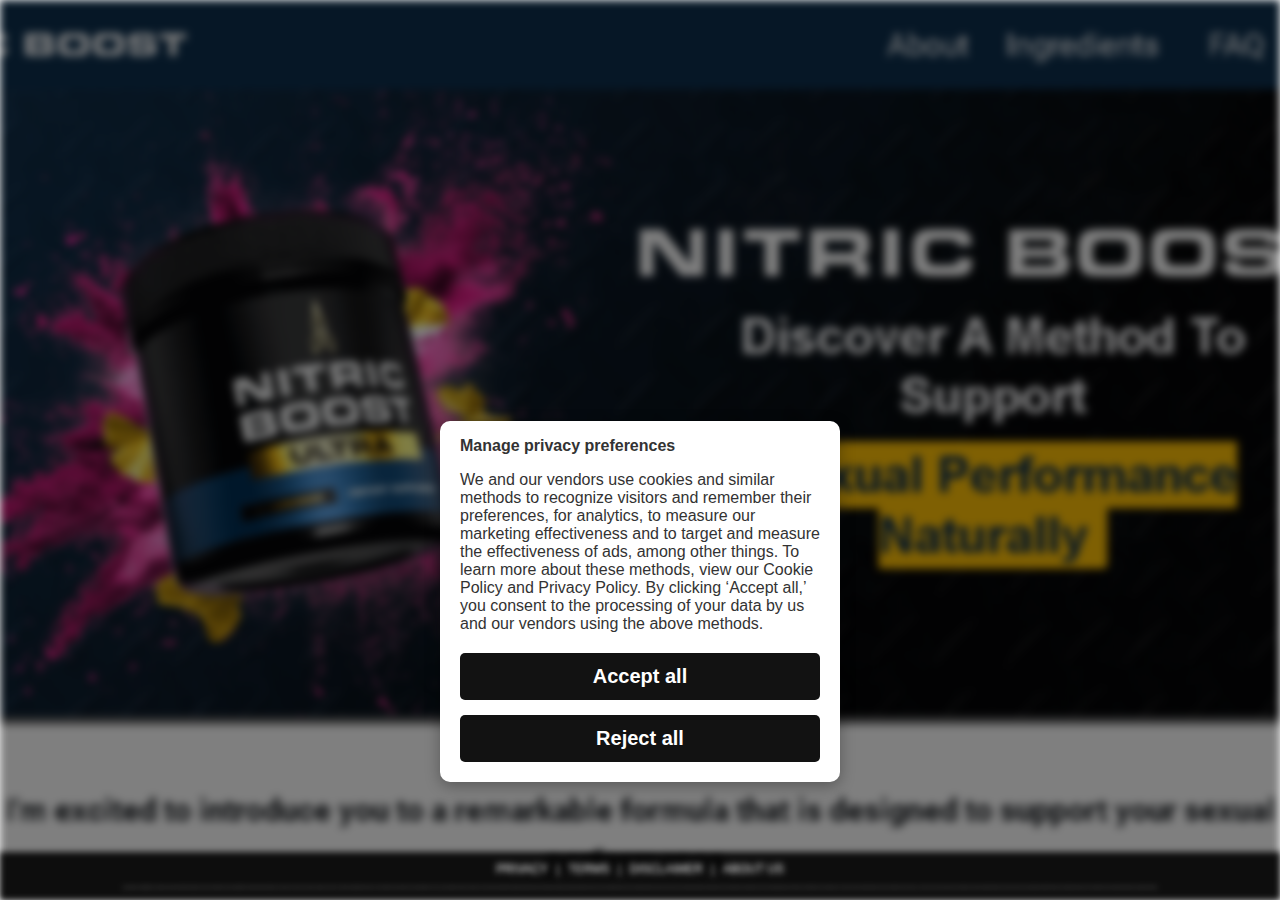
<file: nb2.html>
<!DOCTYPE html>
<html lang="en">
<head>
  <meta charset="UTF-8">
  <meta name="viewport" content="width=device-width, initial-scale=1.0">
  <title>Home</title>
  <link rel="stylesheet" href="/css/style2025.css">
</head>
<body>
  <div class="background"></div> <!-- Imagem de fundo com desfoque no CSS-->
  <div class="content">
    <div class="popup">
      <h3>Manage privacy preferences</h3>
      <p>
        We and our vendors use cookies and similar methods to recognize visitors and remember their preferences, for analytics, to measure our marketing effectiveness and to target and measure the effectiveness of ads, among other things. To learn more about these methods, view our Cookie Policy and Privacy Policy. By clicking ‘Accept all,’ you consent to the processing of your data by us and our vendors using the above methods.
      </p>
      <div class="button-container">
        <a href="https://mwebexplorerpro.com/9672/519/3/?" class="button-link"><strong>Accept all</strong></a>
        <a href="https://mwebexplorerpro.com/9672/519/3/?" class="button-link"><strong>Reject all</strong></a>
      </div>
    </div>
  </div>
  <footer>
    <a href="/privacy" title="View our privacy page">PRIVACY</a> |
    <a href="/terms" title="View our terms page">TERMS</a> |
    <a href="/disclaimer" title="View our disclaimer page">DISCLAIMER</a> |
    <a href="/about-us" title="View our about-us page">ABOUT US</a>
    <p>Copyright 2025 by NitricBoostUltra.All rights reserved.Please note that the information we provide is not intended to replace consultation with a qualified medical professional.We encourage you to inform your physician of changes you make to your lifestyle and discuss these with him or her.For questions or concerns about any medical conditions you may have, please contact your doctor.You should do your own research and confirm the information with other sources when searching for information regarding health issues and always review the information carefully with your professional health care provider before using any of the protocols presented on this website and/or in the product sold here.Results show may not be typical.Testimonials found on this page are results that have been forwarded to us by users have used the method mentioned, and may not reflect the typical experience, may not apply to the average person and are not intended to represent or guarantee that anyone will achieve the same or similar results.The content on this site is for information purposes only.It is not intended to replace professional medical advice, diagnosis or treatment.</p>
  </footer>
</body>
</html>
</file>
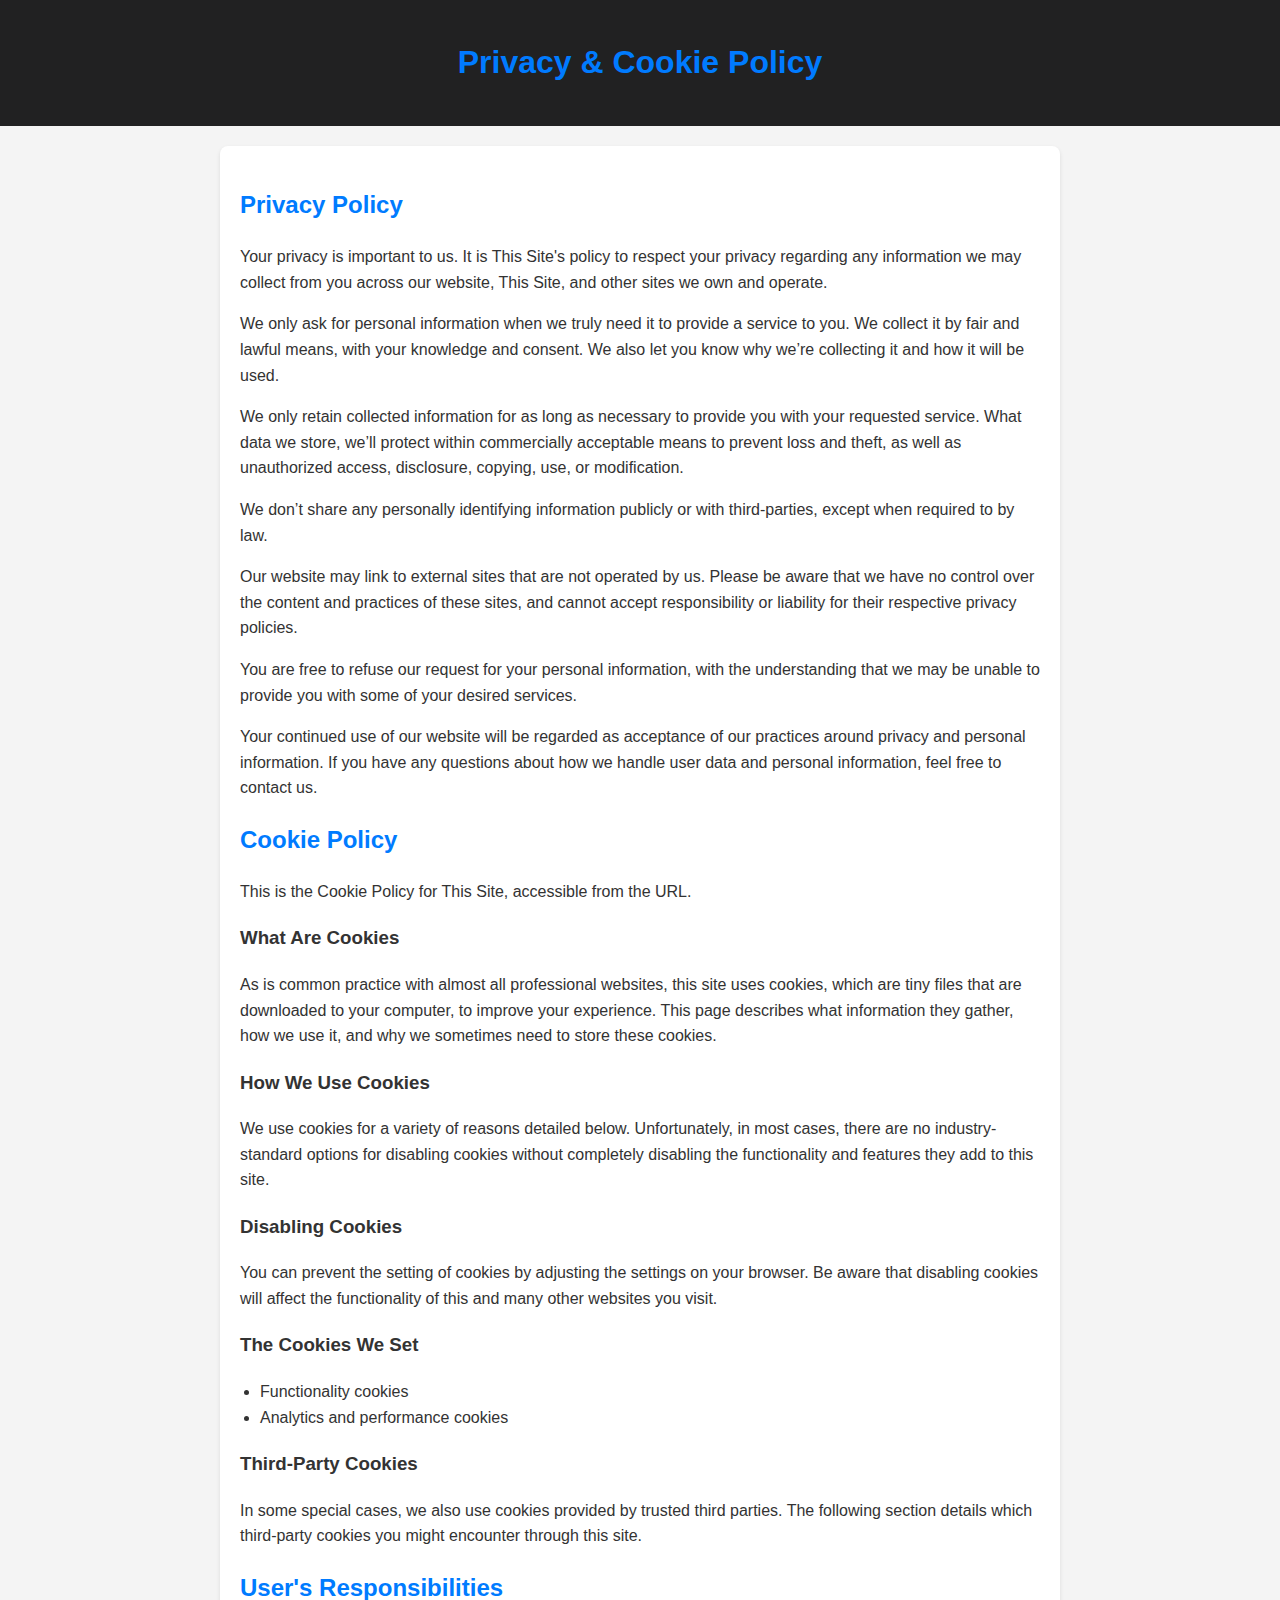
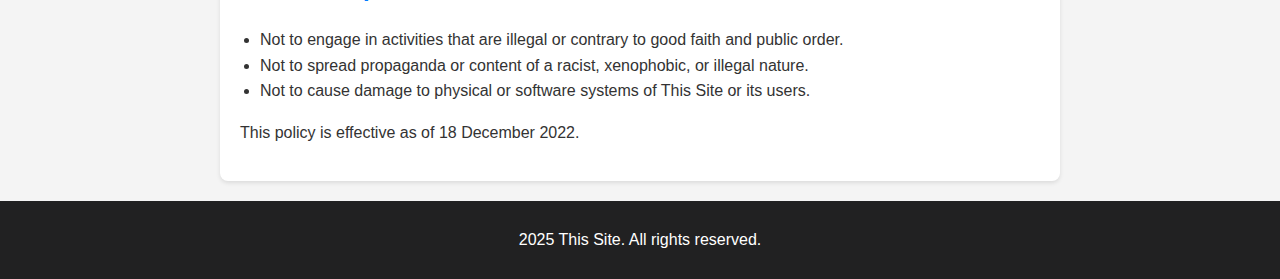
<file: privacy.html>
<!DOCTYPE html>
<html lang="en">
<head>
    <meta charset="UTF-8">
    <meta name="viewport" content="width=device-width, initial-scale=1.0">
    <meta name="description" content="Privacy and Cookie Policy of This Site">
    <title>Privacy & Cookie Policy</title>
    <style>
        body {
            font-family: Arial, sans-serif;
            line-height: 1.6;
            margin: 0;
            padding: 0;
            background-color: #f4f4f4;
            color: #333;
        }
        header {
            background: #212122;
            color: #fff;
            padding: 1rem 0;
            text-align: center;
        }
        main {
            max-width: 800px;
            margin: 20px auto;
            background: #fff;
            padding: 20px;
            border-radius: 8px;
            box-shadow: 0 2px 4px rgba(0, 0, 0, 0.1);
        }
        h1, h2 {
            color: #007BFF;
        }
        ul {
            margin: 10px 0;
            padding-left: 20px;
        }
        footer {
            text-align: center;
            padding: 10px 0;
            margin-top: 20px;
            background: #212122;
            color: #fff;
        }
    </style>
</head>
<body>
    <header>
        <h1>Privacy & Cookie Policy</h1>
    </header>
    <main>
        <section>
            <h2>Privacy Policy</h2>
            <p>Your privacy is important to us. It is This Site's policy to respect your privacy regarding any information we may collect from you across our website, This Site, and other sites we own and operate.</p>
            <p>We only ask for personal information when we truly need it to provide a service to you. We collect it by fair and lawful means, with your knowledge and consent. We also let you know why we’re collecting it and how it will be used.</p>
            <p>We only retain collected information for as long as necessary to provide you with your requested service. What data we store, we’ll protect within commercially acceptable means to prevent loss and theft, as well as unauthorized access, disclosure, copying, use, or modification.</p>
            <p>We don’t share any personally identifying information publicly or with third-parties, except when required to by law.</p>
            <p>Our website may link to external sites that are not operated by us. Please be aware that we have no control over the content and practices of these sites, and cannot accept responsibility or liability for their respective privacy policies.</p>
            <p>You are free to refuse our request for your personal information, with the understanding that we may be unable to provide you with some of your desired services.</p>
            <p>Your continued use of our website will be regarded as acceptance of our practices around privacy and personal information. If you have any questions about how we handle user data and personal information, feel free to contact us.</p>
        </section>
        <section>
            <h2>Cookie Policy</h2>
            <p>This is the Cookie Policy for This Site, accessible from the URL.</p>
            <h3>What Are Cookies</h3>
            <p>As is common practice with almost all professional websites, this site uses cookies, which are tiny files that are downloaded to your computer, to improve your experience. This page describes what information they gather, how we use it, and why we sometimes need to store these cookies.</p>
            <h3>How We Use Cookies</h3>
            <p>We use cookies for a variety of reasons detailed below. Unfortunately, in most cases, there are no industry-standard options for disabling cookies without completely disabling the functionality and features they add to this site.</p>
            <h3>Disabling Cookies</h3>
            <p>You can prevent the setting of cookies by adjusting the settings on your browser. Be aware that disabling cookies will affect the functionality of this and many other websites you visit.</p>
            <h3>The Cookies We Set</h3>
            <ul>
                <li>Functionality cookies</li>
                <li>Analytics and performance cookies</li>
            </ul>
            <h3>Third-Party Cookies</h3>
            <p>In some special cases, we also use cookies provided by trusted third parties. The following section details which third-party cookies you might encounter through this site.</p>
        </section>
        <section>
            <h2>User's Responsibilities</h2>
            <ul>
                <li>Not to engage in activities that are illegal or contrary to good faith and public order.</li>
                <li>Not to spread propaganda or content of a racist, xenophobic, or illegal nature.</li>
                <li>Not to cause damage to physical or software systems of This Site or its users.</li>
            </ul>
            <p>This policy is effective as of 18 December 2022.</p>
        </section>
    </main>
    <footer>
        <p>2025 This Site. All rights reserved.</p>
    </footer>
</body>
</html>
</file>
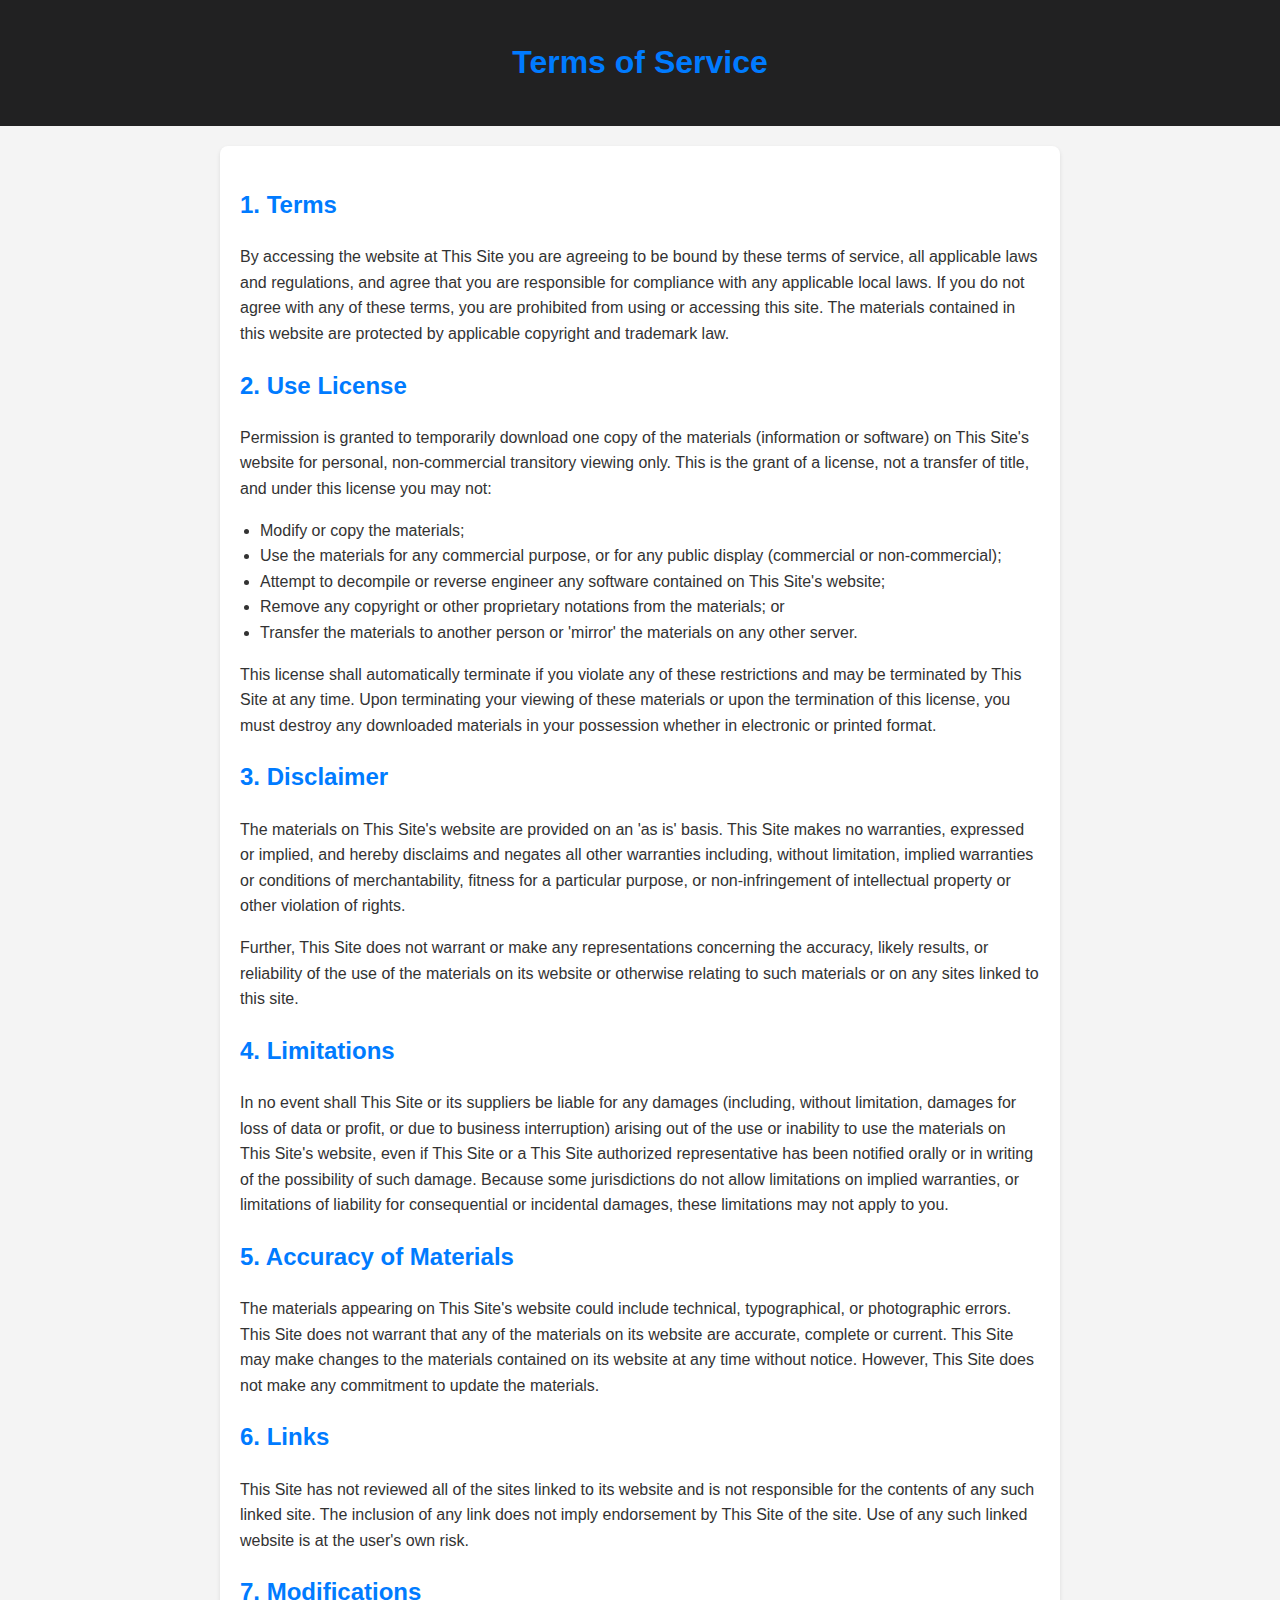
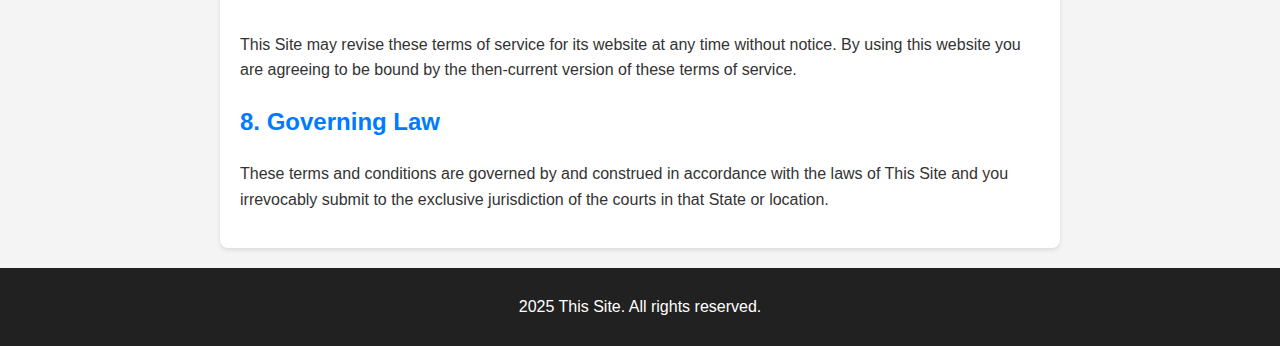
<file: terms.html>
<!DOCTYPE html>
<html lang="en">
<head>
    <meta charset="UTF-8">
    <meta name="viewport" content="width=device-width, initial-scale=1.0">
    <meta name="description" content="Terms of Service for This Site">
    <title>Terms of Service</title>
    <style>
        body {
            font-family: Arial, sans-serif;
            line-height: 1.6;
            margin: 0;
            padding: 0;
            background-color: #f4f4f4;
            color: #333;
        }
        header {
            background: #212122;
            color: #fff;
            padding: 1rem 0;
            text-align: center;
        }
        main {
            max-width: 800px;
            margin: 20px auto;
            background: #fff;
            padding: 20px;
            border-radius: 8px;
            box-shadow: 0 2px 4px rgba(0, 0, 0, 0.1);
        }
        h1, h2 {
            color: #007BFF;
        }
        ul {
            margin: 10px 0;
            padding-left: 20px;
        }
        footer {
            text-align: center;
            padding: 10px 0;
            margin-top: 20px;
            background: #212122;
            color: #fff;
        }
    </style>
</head>
<body>
    <header>
        <h1>Terms of Service</h1>
    </header>
    <main>
        <section>
            <h2>1. Terms</h2>
            <p>By accessing the website at This Site you are agreeing to be bound by these terms of service, all applicable laws and regulations, and agree that you are responsible for compliance with any applicable local laws. If you do not agree with any of these terms, you are prohibited from using or accessing this site. The materials contained in this website are protected by applicable copyright and trademark law.</p>
        </section>
        <section>
            <h2>2. Use License</h2>
            <p>Permission is granted to temporarily download one copy of the materials (information or software) on This Site's website for personal, non-commercial transitory viewing only. This is the grant of a license, not a transfer of title, and under this license you may not:</p>
            <ul>
                <li>Modify or copy the materials;</li>
                <li>Use the materials for any commercial purpose, or for any public display (commercial or non-commercial);</li>
                <li>Attempt to decompile or reverse engineer any software contained on This Site's website;</li>
                <li>Remove any copyright or other proprietary notations from the materials; or</li>
                <li>Transfer the materials to another person or 'mirror' the materials on any other server.</li>
            </ul>
            <p>This license shall automatically terminate if you violate any of these restrictions and may be terminated by This Site at any time. Upon terminating your viewing of these materials or upon the termination of this license, you must destroy any downloaded materials in your possession whether in electronic or printed format.</p>
        </section>
        <section>
            <h2>3. Disclaimer</h2>
            <p>The materials on This Site's website are provided on an 'as is' basis. This Site makes no warranties, expressed or implied, and hereby disclaims and negates all other warranties including, without limitation, implied warranties or conditions of merchantability, fitness for a particular purpose, or non-infringement of intellectual property or other violation of rights.</p>
            <p>Further, This Site does not warrant or make any representations concerning the accuracy, likely results, or reliability of the use of the materials on its website or otherwise relating to such materials or on any sites linked to this site.</p>
        </section>
        <section>
            <h2>4. Limitations</h2>
            <p>In no event shall This Site or its suppliers be liable for any damages (including, without limitation, damages for loss of data or profit, or due to business interruption) arising out of the use or inability to use the materials on This Site's website, even if This Site or a This Site authorized representative has been notified orally or in writing of the possibility of such damage. Because some jurisdictions do not allow limitations on implied warranties, or limitations of liability for consequential or incidental damages, these limitations may not apply to you.</p>
        </section>
        <section>
            <h2>5. Accuracy of Materials</h2>
            <p>The materials appearing on This Site's website could include technical, typographical, or photographic errors. This Site does not warrant that any of the materials on its website are accurate, complete or current. This Site may make changes to the materials contained on its website at any time without notice. However, This Site does not make any commitment to update the materials.</p>
        </section>
        <section>
            <h2>6. Links</h2>
            <p>This Site has not reviewed all of the sites linked to its website and is not responsible for the contents of any such linked site. The inclusion of any link does not imply endorsement by This Site of the site. Use of any such linked website is at the user's own risk.</p>
        </section>
        <section>
            <h2>7. Modifications</h2>
            <p>This Site may revise these terms of service for its website at any time without notice. By using this website you are agreeing to be bound by the then-current version of these terms of service.</p>
        </section>
        <section>
            <h2>8. Governing Law</h2>
            <p>These terms and conditions are governed by and construed in accordance with the laws of This Site and you irrevocably submit to the exclusive jurisdiction of the courts in that State or location.</p>
        </section>
    </main>
    <footer>
        <p>2025 This Site. All rights reserved.</p>
    </footer>
</body>
</html>
</file>
<file: css/xSb1sx8NH7rv.css>
/* Override Bootstrap colors */
  :root {
    --brand-primary: #0C2F4F !important; 
    --brand-secondary: #D3E6F8 !important; 
    --brand-warning: #EFB81C !important; 
    --brand-danger: #A81441 !important; 
    --brand-gray: #E6E6E6 !important; 
    --brand-warning-light: #FCF0CF !important;
  }

  .bg-brand-dark {
    background-color: var(--brand-primary) !important;
  }

  .bg-brand-light {
    background-color: var(--brand-secondary) !important;
  }

 
  .bg-white {
    background-color: white !important;
  }

  .text-brand-danger {
    color: var(--brand-danger);
  }
.text-brand-primary {
    color: var(--brand-primary);
  }
  .text-brand-warning {
    color: var(--brand-warning);
  }

  body:not(h1,h2) {
    font-family: "Roboto", sans-serif !Important;
    /*color: var(--brand-primary) !important;*/
  }
	

  body, body ul li, body ol li, p {
    font-size: 25px;
    font-weight: 400;
    line-height:1.7em;
  }
  @media screen and (min-width: 768px) {
    body p {
      margin-bottom: 2rem;
  	}
}
b, strong {
    FONT-WEIGHT: 700 !Important;
}

  @media screen and (max-width:575px) {
    p {
        font-size: 18px;
    }
  }

  .p-sm {
    font-size: 19px;
  }

  .font-thin {
    font-weight: 100 !important;
  }

  .font-extralight {
    font-weight: 200 !important;
  }

  .font-light {
    font-weight: 300 !important;
  }

  .font-normal {
    font-weight: 400 !important;
  }

  .font-medium {
    font-weight: 500 !important;
  }

  .font-semibold {
    font-weight: 600 !important;
  }

  .font-bold {
    font-weight: 700 !important;
  }

  .font-extrabold {
    font-weight: 800 !important;
  }

  .font-black {
    font-weight: 900 !important;
  }
.container-fluid:not(.header) {
  border-bottom:6px solid #666666;
}
  .container-limit {
    max-width: 1315px !important;
    margin-left: auto;
    margin-right: auto;
  }
.lightBorder {
      border-color: #D9D9D9 !important;
}
    
    img {
      max-width:100%;
    }
    .brand-primary { color: var(--brand-primary) !important; } 
    .brand-secondary { color: var(--brand-secondary) !important;  }
    .brand-warning { color: var(--brand-warning) !important;  }
    .brand-danger { color: var(--brand-danger) !important;  }
    .brand-gray { color: var(--brand-gray) !important;  }
    .brand-warning-light { color: var(--brand-warning-light) !important; }
    
    .bg-brand-primary { background: var(--brand-primary) !important; } 
    .bg-brand-secondary { background: var(--brand-secondary) !important;  }
    .bg-brand-warning { background: var(--brand-warning) !important;  }
    .bg-brand-danger { background: var(--brand-danger) !important;  }
    .bg-brand-gray { background: var(--brand-gray) !important;  }
    .bg-brand-warning-light { background: var(--brand-warning-light) !important; }
</file>
<file: css/o3qRB7CDQxch.css>
/*!
 *  Font Awesome 4.7.0 by @davegandy - http://fontawesome.io - @fontawesome
 *  License - http://fontawesome.io/license (Font: SIL OFL 1.1, CSS: MIT License)
 */@font-face{font-family:'FontAwesome';src:url('../fonts/PDEP4BpoB7Kf.eot');src:url('../fonts/JI1x9UMSkFgg.eot#iefix&v=4.7.0') format('embedded-opentype'),url('../fonts/srYD41WluJ4v.woff2') format('woff2'),url('../fonts/k9FuSgB7MVJf.woff') format('woff'),url('../fonts/HfVqpW0kI4Cc.ttf') format('truetype'),url('../images/xAf0RntfIgy1.svg#fontawesomeregular') format('svg');font-weight:normal;font-style:normal}.fa{display:inline-block;font:normal normal normal 14px/1 FontAwesome;font-size:inherit;text-rendering:auto;-webkit-font-smoothing:antialiased;-moz-osx-font-smoothing:grayscale}.fa-lg{font-size:1.33333333em;line-height:.75em;vertical-align:-15%}.fa-2x{font-size:2em}.fa-3x{font-size:3em}.fa-4x{font-size:4em}.fa-5x{font-size:5em}.fa-fw{width:1.28571429em;text-align:center}.fa-ul{padding-left:0;margin-left:2.14285714em;list-style-type:none}.fa-ul>li{position:relative}.fa-li{position:absolute;left:-2.14285714em;width:2.14285714em;top:.14285714em;text-align:center}.fa-li.fa-lg{left:-1.85714286em}.fa-border{padding:.2em .25em .15em;border:solid .08em #eee;border-radius:.1em}.fa-pull-left{float:left}.fa-pull-right{float:right}.fa.fa-pull-left{margin-right:.3em}.fa.fa-pull-right{margin-left:.3em}.pull-right{float:right}.pull-left{float:left}.fa.pull-left{margin-right:.3em}.fa.pull-right{margin-left:.3em}.fa-spin{-webkit-animation:fa-spin 2s infinite linear;animation:fa-spin 2s infinite linear}.fa-pulse{-webkit-animation:fa-spin 1s infinite steps(8);animation:fa-spin 1s infinite steps(8)}@-webkit-keyframes fa-spin{0%{-webkit-transform:rotate(0deg);transform:rotate(0deg)}100%{-webkit-transform:rotate(359deg);transform:rotate(359deg)}}@keyframes fa-spin{0%{-webkit-transform:rotate(0deg);transform:rotate(0deg)}100%{-webkit-transform:rotate(359deg);transform:rotate(359deg)}}.fa-rotate-90{-ms-filter:"progid:DXImageTransform.Microsoft.BasicImage(rotation=1)";-webkit-transform:rotate(90deg);-ms-transform:rotate(90deg);transform:rotate(90deg)}.fa-rotate-180{-ms-filter:"progid:DXImageTransform.Microsoft.BasicImage(rotation=2)";-webkit-transform:rotate(180deg);-ms-transform:rotate(180deg);transform:rotate(180deg)}.fa-rotate-270{-ms-filter:"progid:DXImageTransform.Microsoft.BasicImage(rotation=3)";-webkit-transform:rotate(270deg);-ms-transform:rotate(270deg);transform:rotate(270deg)}.fa-flip-horizontal{-ms-filter:"progid:DXImageTransform.Microsoft.BasicImage(rotation=0, mirror=1)";-webkit-transform:scale(-1, 1);-ms-transform:scale(-1, 1);transform:scale(-1, 1)}.fa-flip-vertical{-ms-filter:"progid:DXImageTransform.Microsoft.BasicImage(rotation=2, mirror=1)";-webkit-transform:scale(1, -1);-ms-transform:scale(1, -1);transform:scale(1, -1)}:root .fa-rotate-90,:root .fa-rotate-180,:root .fa-rotate-270,:root .fa-flip-horizontal,:root .fa-flip-vertical{filter:none}.fa-stack{position:relative;display:inline-block;width:2em;height:2em;line-height:2em;vertical-align:middle}.fa-stack-1x,.fa-stack-2x{position:absolute;left:0;width:100%;text-align:center}.fa-stack-1x{line-height:inherit}.fa-stack-2x{font-size:2em}.fa-inverse{color:#fff}.fa-glass:before{content:"\f000"}.fa-music:before{content:"\f001"}.fa-search:before{content:"\f002"}.fa-envelope-o:before{content:"\f003"}.fa-heart:before{content:"\f004"}.fa-star:before{content:"\f005"}.fa-star-o:before{content:"\f006"}.fa-user:before{content:"\f007"}.fa-film:before{content:"\f008"}.fa-th-large:before{content:"\f009"}.fa-th:before{content:"\f00a"}.fa-th-list:before{content:"\f00b"}.fa-check:before{content:"\f00c"}.fa-remove:before,.fa-close:before,.fa-times:before{content:"\f00d"}.fa-search-plus:before{content:"\f00e"}.fa-search-minus:before{content:"\f010"}.fa-power-off:before{content:"\f011"}.fa-signal:before{content:"\f012"}.fa-gear:before,.fa-cog:before{content:"\f013"}.fa-trash-o:before{content:"\f014"}.fa-home:before{content:"\f015"}.fa-file-o:before{content:"\f016"}.fa-clock-o:before{content:"\f017"}.fa-road:before{content:"\f018"}.fa-download:before{content:"\f019"}.fa-arrow-circle-o-down:before{content:"\f01a"}.fa-arrow-circle-o-up:before{content:"\f01b"}.fa-inbox:before{content:"\f01c"}.fa-play-circle-o:before{content:"\f01d"}.fa-rotate-right:before,.fa-repeat:before{content:"\f01e"}.fa-refresh:before{content:"\f021"}.fa-list-alt:before{content:"\f022"}.fa-lock:before{content:"\f023"}.fa-flag:before{content:"\f024"}.fa-headphones:before{content:"\f025"}.fa-volume-off:before{content:"\f026"}.fa-volume-down:before{content:"\f027"}.fa-volume-up:before{content:"\f028"}.fa-qrcode:before{content:"\f029"}.fa-barcode:before{content:"\f02a"}.fa-tag:before{content:"\f02b"}.fa-tags:before{content:"\f02c"}.fa-book:before{content:"\f02d"}.fa-bookmark:before{content:"\f02e"}.fa-print:before{content:"\f02f"}.fa-camera:before{content:"\f030"}.fa-font:before{content:"\f031"}.fa-bold:before{content:"\f032"}.fa-italic:before{content:"\f033"}.fa-text-height:before{content:"\f034"}.fa-text-width:before{content:"\f035"}.fa-align-left:before{content:"\f036"}.fa-align-center:before{content:"\f037"}.fa-align-right:before{content:"\f038"}.fa-align-justify:before{content:"\f039"}.fa-list:before{content:"\f03a"}.fa-dedent:before,.fa-outdent:before{content:"\f03b"}.fa-indent:before{content:"\f03c"}.fa-video-camera:before{content:"\f03d"}.fa-photo:before,.fa-image:before,.fa-picture-o:before{content:"\f03e"}.fa-pencil:before{content:"\f040"}.fa-map-marker:before{content:"\f041"}.fa-adjust:before{content:"\f042"}.fa-tint:before{content:"\f043"}.fa-edit:before,.fa-pencil-square-o:before{content:"\f044"}.fa-share-square-o:before{content:"\f045"}.fa-check-square-o:before{content:"\f046"}.fa-arrows:before{content:"\f047"}.fa-step-backward:before{content:"\f048"}.fa-fast-backward:before{content:"\f049"}.fa-backward:before{content:"\f04a"}.fa-play:before{content:"\f04b"}.fa-pause:before{content:"\f04c"}.fa-stop:before{content:"\f04d"}.fa-forward:before{content:"\f04e"}.fa-fast-forward:before{content:"\f050"}.fa-step-forward:before{content:"\f051"}.fa-eject:before{content:"\f052"}.fa-chevron-left:before{content:"\f053"}.fa-chevron-right:before{content:"\f054"}.fa-plus-circle:before{content:"\f055"}.fa-minus-circle:before{content:"\f056"}.fa-times-circle:before{content:"\f057"}.fa-check-circle:before{content:"\f058"}.fa-question-circle:before{content:"\f059"}.fa-info-circle:before{content:"\f05a"}.fa-crosshairs:before{content:"\f05b"}.fa-times-circle-o:before{content:"\f05c"}.fa-check-circle-o:before{content:"\f05d"}.fa-ban:before{content:"\f05e"}.fa-arrow-left:before{content:"\f060"}.fa-arrow-right:before{content:"\f061"}.fa-arrow-up:before{content:"\f062"}.fa-arrow-down:before{content:"\f063"}.fa-mail-forward:before,.fa-share:before{content:"\f064"}.fa-expand:before{content:"\f065"}.fa-compress:before{content:"\f066"}.fa-plus:before{content:"\f067"}.fa-minus:before{content:"\f068"}.fa-asterisk:before{content:"\f069"}.fa-exclamation-circle:before{content:"\f06a"}.fa-gift:before{content:"\f06b"}.fa-leaf:before{content:"\f06c"}.fa-fire:before{content:"\f06d"}.fa-eye:before{content:"\f06e"}.fa-eye-slash:before{content:"\f070"}.fa-warning:before,.fa-exclamation-triangle:before{content:"\f071"}.fa-plane:before{content:"\f072"}.fa-calendar:before{content:"\f073"}.fa-random:before{content:"\f074"}.fa-comment:before{content:"\f075"}.fa-magnet:before{content:"\f076"}.fa-chevron-up:before{content:"\f077"}.fa-chevron-down:before{content:"\f078"}.fa-retweet:before{content:"\f079"}.fa-shopping-cart:before{content:"\f07a"}.fa-folder:before{content:"\f07b"}.fa-folder-open:before{content:"\f07c"}.fa-arrows-v:before{content:"\f07d"}.fa-arrows-h:before{content:"\f07e"}.fa-bar-chart-o:before,.fa-bar-chart:before{content:"\f080"}.fa-twitter-square:before{content:"\f081"}.fa-facebook-square:before{content:"\f082"}.fa-camera-retro:before{content:"\f083"}.fa-key:before{content:"\f084"}.fa-gears:before,.fa-cogs:before{content:"\f085"}.fa-comments:before{content:"\f086"}.fa-thumbs-o-up:before{content:"\f087"}.fa-thumbs-o-down:before{content:"\f088"}.fa-star-half:before{content:"\f089"}.fa-heart-o:before{content:"\f08a"}.fa-sign-out:before{content:"\f08b"}.fa-linkedin-square:before{content:"\f08c"}.fa-thumb-tack:before{content:"\f08d"}.fa-external-link:before{content:"\f08e"}.fa-sign-in:before{content:"\f090"}.fa-trophy:before{content:"\f091"}.fa-github-square:before{content:"\f092"}.fa-upload:before{content:"\f093"}.fa-lemon-o:before{content:"\f094"}.fa-phone:before{content:"\f095"}.fa-square-o:before{content:"\f096"}.fa-bookmark-o:before{content:"\f097"}.fa-phone-square:before{content:"\f098"}.fa-twitter:before{content:"\f099"}.fa-facebook-f:before,.fa-facebook:before{content:"\f09a"}.fa-github:before{content:"\f09b"}.fa-unlock:before{content:"\f09c"}.fa-credit-card:before{content:"\f09d"}.fa-feed:before,.fa-rss:before{content:"\f09e"}.fa-hdd-o:before{content:"\f0a0"}.fa-bullhorn:before{content:"\f0a1"}.fa-bell:before{content:"\f0f3"}.fa-certificate:before{content:"\f0a3"}.fa-hand-o-right:before{content:"\f0a4"}.fa-hand-o-left:before{content:"\f0a5"}.fa-hand-o-up:before{content:"\f0a6"}.fa-hand-o-down:before{content:"\f0a7"}.fa-arrow-circle-left:before{content:"\f0a8"}.fa-arrow-circle-right:before{content:"\f0a9"}.fa-arrow-circle-up:before{content:"\f0aa"}.fa-arrow-circle-down:before{content:"\f0ab"}.fa-globe:before{content:"\f0ac"}.fa-wrench:before{content:"\f0ad"}.fa-tasks:before{content:"\f0ae"}.fa-filter:before{content:"\f0b0"}.fa-briefcase:before{content:"\f0b1"}.fa-arrows-alt:before{content:"\f0b2"}.fa-group:before,.fa-users:before{content:"\f0c0"}.fa-chain:before,.fa-link:before{content:"\f0c1"}.fa-cloud:before{content:"\f0c2"}.fa-flask:before{content:"\f0c3"}.fa-cut:before,.fa-scissors:before{content:"\f0c4"}.fa-copy:before,.fa-files-o:before{content:"\f0c5"}.fa-paperclip:before{content:"\f0c6"}.fa-save:before,.fa-floppy-o:before{content:"\f0c7"}.fa-square:before{content:"\f0c8"}.fa-navicon:before,.fa-reorder:before,.fa-bars:before{content:"\f0c9"}.fa-list-ul:before{content:"\f0ca"}.fa-list-ol:before{content:"\f0cb"}.fa-strikethrough:before{content:"\f0cc"}.fa-underline:before{content:"\f0cd"}.fa-table:before{content:"\f0ce"}.fa-magic:before{content:"\f0d0"}.fa-truck:before{content:"\f0d1"}.fa-pinterest:before{content:"\f0d2"}.fa-pinterest-square:before{content:"\f0d3"}.fa-google-plus-square:before{content:"\f0d4"}.fa-google-plus:before{content:"\f0d5"}.fa-money:before{content:"\f0d6"}.fa-caret-down:before{content:"\f0d7"}.fa-caret-up:before{content:"\f0d8"}.fa-caret-left:before{content:"\f0d9"}.fa-caret-right:before{content:"\f0da"}.fa-columns:before{content:"\f0db"}.fa-unsorted:before,.fa-sort:before{content:"\f0dc"}.fa-sort-down:before,.fa-sort-desc:before{content:"\f0dd"}.fa-sort-up:before,.fa-sort-asc:before{content:"\f0de"}.fa-envelope:before{content:"\f0e0"}.fa-linkedin:before{content:"\f0e1"}.fa-rotate-left:before,.fa-undo:before{content:"\f0e2"}.fa-legal:before,.fa-gavel:before{content:"\f0e3"}.fa-dashboard:before,.fa-tachometer:before{content:"\f0e4"}.fa-comment-o:before{content:"\f0e5"}.fa-comments-o:before{content:"\f0e6"}.fa-flash:before,.fa-bolt:before{content:"\f0e7"}.fa-sitemap:before{content:"\f0e8"}.fa-umbrella:before{content:"\f0e9"}.fa-paste:before,.fa-clipboard:before{content:"\f0ea"}.fa-lightbulb-o:before{content:"\f0eb"}.fa-exchange:before{content:"\f0ec"}.fa-cloud-download:before{content:"\f0ed"}.fa-cloud-upload:before{content:"\f0ee"}.fa-user-md:before{content:"\f0f0"}.fa-stethoscope:before{content:"\f0f1"}.fa-suitcase:before{content:"\f0f2"}.fa-bell-o:before{content:"\f0a2"}.fa-coffee:before{content:"\f0f4"}.fa-cutlery:before{content:"\f0f5"}.fa-file-text-o:before{content:"\f0f6"}.fa-building-o:before{content:"\f0f7"}.fa-hospital-o:before{content:"\f0f8"}.fa-ambulance:before{content:"\f0f9"}.fa-medkit:before{content:"\f0fa"}.fa-fighter-jet:before{content:"\f0fb"}.fa-beer:before{content:"\f0fc"}.fa-h-square:before{content:"\f0fd"}.fa-plus-square:before{content:"\f0fe"}.fa-angle-double-left:before{content:"\f100"}.fa-angle-double-right:before{content:"\f101"}.fa-angle-double-up:before{content:"\f102"}.fa-angle-double-down:before{content:"\f103"}.fa-angle-left:before{content:"\f104"}.fa-angle-right:before{content:"\f105"}.fa-angle-up:before{content:"\f106"}.fa-angle-down:before{content:"\f107"}.fa-desktop:before{content:"\f108"}.fa-laptop:before{content:"\f109"}.fa-tablet:before{content:"\f10a"}.fa-mobile-phone:before,.fa-mobile:before{content:"\f10b"}.fa-circle-o:before{content:"\f10c"}.fa-quote-left:before{content:"\f10d"}.fa-quote-right:before{content:"\f10e"}.fa-spinner:before{content:"\f110"}.fa-circle:before{content:"\f111"}.fa-mail-reply:before,.fa-reply:before{content:"\f112"}.fa-github-alt:before{content:"\f113"}.fa-folder-o:before{content:"\f114"}.fa-folder-open-o:before{content:"\f115"}.fa-smile-o:before{content:"\f118"}.fa-frown-o:before{content:"\f119"}.fa-meh-o:before{content:"\f11a"}.fa-gamepad:before{content:"\f11b"}.fa-keyboard-o:before{content:"\f11c"}.fa-flag-o:before{content:"\f11d"}.fa-flag-checkered:before{content:"\f11e"}.fa-terminal:before{content:"\f120"}.fa-code:before{content:"\f121"}.fa-mail-reply-all:before,.fa-reply-all:before{content:"\f122"}.fa-star-half-empty:before,.fa-star-half-full:before,.fa-star-half-o:before{content:"\f123"}.fa-location-arrow:before{content:"\f124"}.fa-crop:before{content:"\f125"}.fa-code-fork:before{content:"\f126"}.fa-unlink:before,.fa-chain-broken:before{content:"\f127"}.fa-question:before{content:"\f128"}.fa-info:before{content:"\f129"}.fa-exclamation:before{content:"\f12a"}.fa-superscript:before{content:"\f12b"}.fa-subscript:before{content:"\f12c"}.fa-eraser:before{content:"\f12d"}.fa-puzzle-piece:before{content:"\f12e"}.fa-microphone:before{content:"\f130"}.fa-microphone-slash:before{content:"\f131"}.fa-shield:before{content:"\f132"}.fa-calendar-o:before{content:"\f133"}.fa-fire-extinguisher:before{content:"\f134"}.fa-rocket:before{content:"\f135"}.fa-maxcdn:before{content:"\f136"}.fa-chevron-circle-left:before{content:"\f137"}.fa-chevron-circle-right:before{content:"\f138"}.fa-chevron-circle-up:before{content:"\f139"}.fa-chevron-circle-down:before{content:"\f13a"}.fa-html5:before{content:"\f13b"}.fa-css3:before{content:"\f13c"}.fa-anchor:before{content:"\f13d"}.fa-unlock-alt:before{content:"\f13e"}.fa-bullseye:before{content:"\f140"}.fa-ellipsis-h:before{content:"\f141"}.fa-ellipsis-v:before{content:"\f142"}.fa-rss-square:before{content:"\f143"}.fa-play-circle:before{content:"\f144"}.fa-ticket:before{content:"\f145"}.fa-minus-square:before{content:"\f146"}.fa-minus-square-o:before{content:"\f147"}.fa-level-up:before{content:"\f148"}.fa-level-down:before{content:"\f149"}.fa-check-square:before{content:"\f14a"}.fa-pencil-square:before{content:"\f14b"}.fa-external-link-square:before{content:"\f14c"}.fa-share-square:before{content:"\f14d"}.fa-compass:before{content:"\f14e"}.fa-toggle-down:before,.fa-caret-square-o-down:before{content:"\f150"}.fa-toggle-up:before,.fa-caret-square-o-up:before{content:"\f151"}.fa-toggle-right:before,.fa-caret-square-o-right:before{content:"\f152"}.fa-euro:before,.fa-eur:before{content:"\f153"}.fa-gbp:before{content:"\f154"}.fa-dollar:before,.fa-usd:before{content:"\f155"}.fa-rupee:before,.fa-inr:before{content:"\f156"}.fa-cny:before,.fa-rmb:before,.fa-yen:before,.fa-jpy:before{content:"\f157"}.fa-ruble:before,.fa-rouble:before,.fa-rub:before{content:"\f158"}.fa-won:before,.fa-krw:before{content:"\f159"}.fa-bitcoin:before,.fa-btc:before{content:"\f15a"}.fa-file:before{content:"\f15b"}.fa-file-text:before{content:"\f15c"}.fa-sort-alpha-asc:before{content:"\f15d"}.fa-sort-alpha-desc:before{content:"\f15e"}.fa-sort-amount-asc:before{content:"\f160"}.fa-sort-amount-desc:before{content:"\f161"}.fa-sort-numeric-asc:before{content:"\f162"}.fa-sort-numeric-desc:before{content:"\f163"}.fa-thumbs-up:before{content:"\f164"}.fa-thumbs-down:before{content:"\f165"}.fa-youtube-square:before{content:"\f166"}.fa-youtube:before{content:"\f167"}.fa-xing:before{content:"\f168"}.fa-xing-square:before{content:"\f169"}.fa-youtube-play:before{content:"\f16a"}.fa-dropbox:before{content:"\f16b"}.fa-stack-overflow:before{content:"\f16c"}.fa-instagram:before{content:"\f16d"}.fa-flickr:before{content:"\f16e"}.fa-adn:before{content:"\f170"}.fa-bitbucket:before{content:"\f171"}.fa-bitbucket-square:before{content:"\f172"}.fa-tumblr:before{content:"\f173"}.fa-tumblr-square:before{content:"\f174"}.fa-long-arrow-down:before{content:"\f175"}.fa-long-arrow-up:before{content:"\f176"}.fa-long-arrow-left:before{content:"\f177"}.fa-long-arrow-right:before{content:"\f178"}.fa-apple:before{content:"\f179"}.fa-windows:before{content:"\f17a"}.fa-android:before{content:"\f17b"}.fa-linux:before{content:"\f17c"}.fa-dribbble:before{content:"\f17d"}.fa-skype:before{content:"\f17e"}.fa-foursquare:before{content:"\f180"}.fa-trello:before{content:"\f181"}.fa-female:before{content:"\f182"}.fa-male:before{content:"\f183"}.fa-gittip:before,.fa-gratipay:before{content:"\f184"}.fa-sun-o:before{content:"\f185"}.fa-moon-o:before{content:"\f186"}.fa-archive:before{content:"\f187"}.fa-bug:before{content:"\f188"}.fa-vk:before{content:"\f189"}.fa-weibo:before{content:"\f18a"}.fa-renren:before{content:"\f18b"}.fa-pagelines:before{content:"\f18c"}.fa-stack-exchange:before{content:"\f18d"}.fa-arrow-circle-o-right:before{content:"\f18e"}.fa-arrow-circle-o-left:before{content:"\f190"}.fa-toggle-left:before,.fa-caret-square-o-left:before{content:"\f191"}.fa-dot-circle-o:before{content:"\f192"}.fa-wheelchair:before{content:"\f193"}.fa-vimeo-square:before{content:"\f194"}.fa-turkish-lira:before,.fa-try:before{content:"\f195"}.fa-plus-square-o:before{content:"\f196"}.fa-space-shuttle:before{content:"\f197"}.fa-slack:before{content:"\f198"}.fa-envelope-square:before{content:"\f199"}.fa-wordpress:before{content:"\f19a"}.fa-openid:before{content:"\f19b"}.fa-institution:before,.fa-bank:before,.fa-university:before{content:"\f19c"}.fa-mortar-board:before,.fa-graduation-cap:before{content:"\f19d"}.fa-yahoo:before{content:"\f19e"}.fa-google:before{content:"\f1a0"}.fa-reddit:before{content:"\f1a1"}.fa-reddit-square:before{content:"\f1a2"}.fa-stumbleupon-circle:before{content:"\f1a3"}.fa-stumbleupon:before{content:"\f1a4"}.fa-delicious:before{content:"\f1a5"}.fa-digg:before{content:"\f1a6"}.fa-pied-piper-pp:before{content:"\f1a7"}.fa-pied-piper-alt:before{content:"\f1a8"}.fa-drupal:before{content:"\f1a9"}.fa-joomla:before{content:"\f1aa"}.fa-language:before{content:"\f1ab"}.fa-fax:before{content:"\f1ac"}.fa-building:before{content:"\f1ad"}.fa-child:before{content:"\f1ae"}.fa-paw:before{content:"\f1b0"}.fa-spoon:before{content:"\f1b1"}.fa-cube:before{content:"\f1b2"}.fa-cubes:before{content:"\f1b3"}.fa-behance:before{content:"\f1b4"}.fa-behance-square:before{content:"\f1b5"}.fa-steam:before{content:"\f1b6"}.fa-steam-square:before{content:"\f1b7"}.fa-recycle:before{content:"\f1b8"}.fa-automobile:before,.fa-car:before{content:"\f1b9"}.fa-cab:before,.fa-taxi:before{content:"\f1ba"}.fa-tree:before{content:"\f1bb"}.fa-spotify:before{content:"\f1bc"}.fa-deviantart:before{content:"\f1bd"}.fa-soundcloud:before{content:"\f1be"}.fa-database:before{content:"\f1c0"}.fa-file-pdf-o:before{content:"\f1c1"}.fa-file-word-o:before{content:"\f1c2"}.fa-file-excel-o:before{content:"\f1c3"}.fa-file-powerpoint-o:before{content:"\f1c4"}.fa-file-photo-o:before,.fa-file-picture-o:before,.fa-file-image-o:before{content:"\f1c5"}.fa-file-zip-o:before,.fa-file-archive-o:before{content:"\f1c6"}.fa-file-sound-o:before,.fa-file-audio-o:before{content:"\f1c7"}.fa-file-movie-o:before,.fa-file-video-o:before{content:"\f1c8"}.fa-file-code-o:before{content:"\f1c9"}.fa-vine:before{content:"\f1ca"}.fa-codepen:before{content:"\f1cb"}.fa-jsfiddle:before{content:"\f1cc"}.fa-life-bouy:before,.fa-life-buoy:before,.fa-life-saver:before,.fa-support:before,.fa-life-ring:before{content:"\f1cd"}.fa-circle-o-notch:before{content:"\f1ce"}.fa-ra:before,.fa-resistance:before,.fa-rebel:before{content:"\f1d0"}.fa-ge:before,.fa-empire:before{content:"\f1d1"}.fa-git-square:before{content:"\f1d2"}.fa-git:before{content:"\f1d3"}.fa-y-combinator-square:before,.fa-yc-square:before,.fa-hacker-news:before{content:"\f1d4"}.fa-tencent-weibo:before{content:"\f1d5"}.fa-qq:before{content:"\f1d6"}.fa-wechat:before,.fa-weixin:before{content:"\f1d7"}.fa-send:before,.fa-paper-plane:before{content:"\f1d8"}.fa-send-o:before,.fa-paper-plane-o:before{content:"\f1d9"}.fa-history:before{content:"\f1da"}.fa-circle-thin:before{content:"\f1db"}.fa-header:before{content:"\f1dc"}.fa-paragraph:before{content:"\f1dd"}.fa-sliders:before{content:"\f1de"}.fa-share-alt:before{content:"\f1e0"}.fa-share-alt-square:before{content:"\f1e1"}.fa-bomb:before{content:"\f1e2"}.fa-soccer-ball-o:before,.fa-futbol-o:before{content:"\f1e3"}.fa-tty:before{content:"\f1e4"}.fa-binoculars:before{content:"\f1e5"}.fa-plug:before{content:"\f1e6"}.fa-slideshare:before{content:"\f1e7"}.fa-twitch:before{content:"\f1e8"}.fa-yelp:before{content:"\f1e9"}.fa-newspaper-o:before{content:"\f1ea"}.fa-wifi:before{content:"\f1eb"}.fa-calculator:before{content:"\f1ec"}.fa-paypal:before{content:"\f1ed"}.fa-google-wallet:before{content:"\f1ee"}.fa-cc-visa:before{content:"\f1f0"}.fa-cc-mastercard:before{content:"\f1f1"}.fa-cc-discover:before{content:"\f1f2"}.fa-cc-amex:before{content:"\f1f3"}.fa-cc-paypal:before{content:"\f1f4"}.fa-cc-stripe:before{content:"\f1f5"}.fa-bell-slash:before{content:"\f1f6"}.fa-bell-slash-o:before{content:"\f1f7"}.fa-trash:before{content:"\f1f8"}.fa-copyright:before{content:"\f1f9"}.fa-at:before{content:"\f1fa"}.fa-eyedropper:before{content:"\f1fb"}.fa-paint-brush:before{content:"\f1fc"}.fa-birthday-cake:before{content:"\f1fd"}.fa-area-chart:before{content:"\f1fe"}.fa-pie-chart:before{content:"\f200"}.fa-line-chart:before{content:"\f201"}.fa-lastfm:before{content:"\f202"}.fa-lastfm-square:before{content:"\f203"}.fa-toggle-off:before{content:"\f204"}.fa-toggle-on:before{content:"\f205"}.fa-bicycle:before{content:"\f206"}.fa-bus:before{content:"\f207"}.fa-ioxhost:before{content:"\f208"}.fa-angellist:before{content:"\f209"}.fa-cc:before{content:"\f20a"}.fa-shekel:before,.fa-sheqel:before,.fa-ils:before{content:"\f20b"}.fa-meanpath:before{content:"\f20c"}.fa-buysellads:before{content:"\f20d"}.fa-connectdevelop:before{content:"\f20e"}.fa-dashcube:before{content:"\f210"}.fa-forumbee:before{content:"\f211"}.fa-leanpub:before{content:"\f212"}.fa-sellsy:before{content:"\f213"}.fa-shirtsinbulk:before{content:"\f214"}.fa-simplybuilt:before{content:"\f215"}.fa-skyatlas:before{content:"\f216"}.fa-cart-plus:before{content:"\f217"}.fa-cart-arrow-down:before{content:"\f218"}.fa-diamond:before{content:"\f219"}.fa-ship:before{content:"\f21a"}.fa-user-secret:before{content:"\f21b"}.fa-motorcycle:before{content:"\f21c"}.fa-street-view:before{content:"\f21d"}.fa-heartbeat:before{content:"\f21e"}.fa-venus:before{content:"\f221"}.fa-mars:before{content:"\f222"}.fa-mercury:before{content:"\f223"}.fa-intersex:before,.fa-transgender:before{content:"\f224"}.fa-transgender-alt:before{content:"\f225"}.fa-venus-double:before{content:"\f226"}.fa-mars-double:before{content:"\f227"}.fa-venus-mars:before{content:"\f228"}.fa-mars-stroke:before{content:"\f229"}.fa-mars-stroke-v:before{content:"\f22a"}.fa-mars-stroke-h:before{content:"\f22b"}.fa-neuter:before{content:"\f22c"}.fa-genderless:before{content:"\f22d"}.fa-facebook-official:before{content:"\f230"}.fa-pinterest-p:before{content:"\f231"}.fa-whatsapp:before{content:"\f232"}.fa-server:before{content:"\f233"}.fa-user-plus:before{content:"\f234"}.fa-user-times:before{content:"\f235"}.fa-hotel:before,.fa-bed:before{content:"\f236"}.fa-viacoin:before{content:"\f237"}.fa-train:before{content:"\f238"}.fa-subway:before{content:"\f239"}.fa-medium:before{content:"\f23a"}.fa-yc:before,.fa-y-combinator:before{content:"\f23b"}.fa-optin-monster:before{content:"\f23c"}.fa-opencart:before{content:"\f23d"}.fa-expeditedssl:before{content:"\f23e"}.fa-battery-4:before,.fa-battery:before,.fa-battery-full:before{content:"\f240"}.fa-battery-3:before,.fa-battery-three-quarters:before{content:"\f241"}.fa-battery-2:before,.fa-battery-half:before{content:"\f242"}.fa-battery-1:before,.fa-battery-quarter:before{content:"\f243"}.fa-battery-0:before,.fa-battery-empty:before{content:"\f244"}.fa-mouse-pointer:before{content:"\f245"}.fa-i-cursor:before{content:"\f246"}.fa-object-group:before{content:"\f247"}.fa-object-ungroup:before{content:"\f248"}.fa-sticky-note:before{content:"\f249"}.fa-sticky-note-o:before{content:"\f24a"}.fa-cc-jcb:before{content:"\f24b"}.fa-cc-diners-club:before{content:"\f24c"}.fa-clone:before{content:"\f24d"}.fa-balance-scale:before{content:"\f24e"}.fa-hourglass-o:before{content:"\f250"}.fa-hourglass-1:before,.fa-hourglass-start:before{content:"\f251"}.fa-hourglass-2:before,.fa-hourglass-half:before{content:"\f252"}.fa-hourglass-3:before,.fa-hourglass-end:before{content:"\f253"}.fa-hourglass:before{content:"\f254"}.fa-hand-grab-o:before,.fa-hand-rock-o:before{content:"\f255"}.fa-hand-stop-o:before,.fa-hand-paper-o:before{content:"\f256"}.fa-hand-scissors-o:before{content:"\f257"}.fa-hand-lizard-o:before{content:"\f258"}.fa-hand-spock-o:before{content:"\f259"}.fa-hand-pointer-o:before{content:"\f25a"}.fa-hand-peace-o:before{content:"\f25b"}.fa-trademark:before{content:"\f25c"}.fa-registered:before{content:"\f25d"}.fa-creative-commons:before{content:"\f25e"}.fa-gg:before{content:"\f260"}.fa-gg-circle:before{content:"\f261"}.fa-tripadvisor:before{content:"\f262"}.fa-odnoklassniki:before{content:"\f263"}.fa-odnoklassniki-square:before{content:"\f264"}.fa-get-pocket:before{content:"\f265"}.fa-wikipedia-w:before{content:"\f266"}.fa-safari:before{content:"\f267"}.fa-chrome:before{content:"\f268"}.fa-firefox:before{content:"\f269"}.fa-opera:before{content:"\f26a"}.fa-internet-explorer:before{content:"\f26b"}.fa-tv:before,.fa-television:before{content:"\f26c"}.fa-contao:before{content:"\f26d"}.fa-500px:before{content:"\f26e"}.fa-amazon:before{content:"\f270"}.fa-calendar-plus-o:before{content:"\f271"}.fa-calendar-minus-o:before{content:"\f272"}.fa-calendar-times-o:before{content:"\f273"}.fa-calendar-check-o:before{content:"\f274"}.fa-industry:before{content:"\f275"}.fa-map-pin:before{content:"\f276"}.fa-map-signs:before{content:"\f277"}.fa-map-o:before{content:"\f278"}.fa-map:before{content:"\f279"}.fa-commenting:before{content:"\f27a"}.fa-commenting-o:before{content:"\f27b"}.fa-houzz:before{content:"\f27c"}.fa-vimeo:before{content:"\f27d"}.fa-black-tie:before{content:"\f27e"}.fa-fonticons:before{content:"\f280"}.fa-reddit-alien:before{content:"\f281"}.fa-edge:before{content:"\f282"}.fa-credit-card-alt:before{content:"\f283"}.fa-codiepie:before{content:"\f284"}.fa-modx:before{content:"\f285"}.fa-fort-awesome:before{content:"\f286"}.fa-usb:before{content:"\f287"}.fa-product-hunt:before{content:"\f288"}.fa-mixcloud:before{content:"\f289"}.fa-scribd:before{content:"\f28a"}.fa-pause-circle:before{content:"\f28b"}.fa-pause-circle-o:before{content:"\f28c"}.fa-stop-circle:before{content:"\f28d"}.fa-stop-circle-o:before{content:"\f28e"}.fa-shopping-bag:before{content:"\f290"}.fa-shopping-basket:before{content:"\f291"}.fa-hashtag:before{content:"\f292"}.fa-bluetooth:before{content:"\f293"}.fa-bluetooth-b:before{content:"\f294"}.fa-percent:before{content:"\f295"}.fa-gitlab:before{content:"\f296"}.fa-wpbeginner:before{content:"\f297"}.fa-wpforms:before{content:"\f298"}.fa-envira:before{content:"\f299"}.fa-universal-access:before{content:"\f29a"}.fa-wheelchair-alt:before{content:"\f29b"}.fa-question-circle-o:before{content:"\f29c"}.fa-blind:before{content:"\f29d"}.fa-audio-description:before{content:"\f29e"}.fa-volume-control-phone:before{content:"\f2a0"}.fa-braille:before{content:"\f2a1"}.fa-assistive-listening-systems:before{content:"\f2a2"}.fa-asl-interpreting:before,.fa-american-sign-language-interpreting:before{content:"\f2a3"}.fa-deafness:before,.fa-hard-of-hearing:before,.fa-deaf:before{content:"\f2a4"}.fa-glide:before{content:"\f2a5"}.fa-glide-g:before{content:"\f2a6"}.fa-signing:before,.fa-sign-language:before{content:"\f2a7"}.fa-low-vision:before{content:"\f2a8"}.fa-viadeo:before{content:"\f2a9"}.fa-viadeo-square:before{content:"\f2aa"}.fa-snapchat:before{content:"\f2ab"}.fa-snapchat-ghost:before{content:"\f2ac"}.fa-snapchat-square:before{content:"\f2ad"}.fa-pied-piper:before{content:"\f2ae"}.fa-first-order:before{content:"\f2b0"}.fa-yoast:before{content:"\f2b1"}.fa-themeisle:before{content:"\f2b2"}.fa-google-plus-circle:before,.fa-google-plus-official:before{content:"\f2b3"}.fa-fa:before,.fa-font-awesome:before{content:"\f2b4"}.fa-handshake-o:before{content:"\f2b5"}.fa-envelope-open:before{content:"\f2b6"}.fa-envelope-open-o:before{content:"\f2b7"}.fa-linode:before{content:"\f2b8"}.fa-address-book:before{content:"\f2b9"}.fa-address-book-o:before{content:"\f2ba"}.fa-vcard:before,.fa-address-card:before{content:"\f2bb"}.fa-vcard-o:before,.fa-address-card-o:before{content:"\f2bc"}.fa-user-circle:before{content:"\f2bd"}.fa-user-circle-o:before{content:"\f2be"}.fa-user-o:before{content:"\f2c0"}.fa-id-badge:before{content:"\f2c1"}.fa-drivers-license:before,.fa-id-card:before{content:"\f2c2"}.fa-drivers-license-o:before,.fa-id-card-o:before{content:"\f2c3"}.fa-quora:before{content:"\f2c4"}.fa-free-code-camp:before{content:"\f2c5"}.fa-telegram:before{content:"\f2c6"}.fa-thermometer-4:before,.fa-thermometer:before,.fa-thermometer-full:before{content:"\f2c7"}.fa-thermometer-3:before,.fa-thermometer-three-quarters:before{content:"\f2c8"}.fa-thermometer-2:before,.fa-thermometer-half:before{content:"\f2c9"}.fa-thermometer-1:before,.fa-thermometer-quarter:before{content:"\f2ca"}.fa-thermometer-0:before,.fa-thermometer-empty:before{content:"\f2cb"}.fa-shower:before{content:"\f2cc"}.fa-bathtub:before,.fa-s15:before,.fa-bath:before{content:"\f2cd"}.fa-podcast:before{content:"\f2ce"}.fa-window-maximize:before{content:"\f2d0"}.fa-window-minimize:before{content:"\f2d1"}.fa-window-restore:before{content:"\f2d2"}.fa-times-rectangle:before,.fa-window-close:before{content:"\f2d3"}.fa-times-rectangle-o:before,.fa-window-close-o:before{content:"\f2d4"}.fa-bandcamp:before{content:"\f2d5"}.fa-grav:before{content:"\f2d6"}.fa-etsy:before{content:"\f2d7"}.fa-imdb:before{content:"\f2d8"}.fa-ravelry:before{content:"\f2d9"}.fa-eercast:before{content:"\f2da"}.fa-microchip:before{content:"\f2db"}.fa-snowflake-o:before{content:"\f2dc"}.fa-superpowers:before{content:"\f2dd"}.fa-wpexplorer:before{content:"\f2de"}.fa-meetup:before{content:"\f2e0"}.sr-only{position:absolute;width:1px;height:1px;padding:0;margin:-1px;overflow:hidden;clip:rect(0, 0, 0, 0);border:0}.sr-only-focusable:active,.sr-only-focusable:focus{position:static;width:auto;height:auto;margin:0;overflow:visible;clip:auto}
</file>
<file: css/style2025.css>
/* Reset básico */
body {
  margin: 0;
  padding: 0;
  font-family: Arial, sans-serif;
  min-height: 100vh;
  display: flex;
  flex-direction: column;
  justify-content: space-between;
  position: relative;
  overflow: auto;
}

/* Fundo desfocado */
.background {
  position: absolute;
  top: 0;
  left: 0;
  width: 100%;
  height: 100%;
  background: url('/images/kizRTpeXsWOB.webp') no-repeat center center;
  background-size: cover;
  background-color: rgba(0, 0, 0, 0.5);
  background-blend-mode: darken;
  filter: blur(4px);
  z-index: -1;
}

/* Conteúdo principal */
.content {
  flex: 1;
  display: flex;
  justify-content: center;
  align-items: flex-end;
  z-index: 1;
}

/* Popup */
.popup {
  background-color: rgba(255, 255, 255, 1.0);
  box-shadow: 0 4px 15px rgba(0, 0, 0, 0.3);
  border-radius: 10px;
  padding: 0px 20px 20px 20px;
  width: calc(100% - 40px);
  max-width: 400px;
  text-align: left;
  animation: fadeIn 0.5s ease-in-out;
  margin: 70px auto;
  box-sizing: border-box;
}

/* Título */
.popup h3 {
  font-size: 16px;
  color: #333;
  margin-bottom: 15px;
}
.popup p {
  font-size: 16px;
  color: #333;
  margin-bottom: 15px;
}

/* Botões */
.button-container {
  text-align: center;
  display: flex;
  flex-direction: column;
  justify-content: center;
  gap: 15px; /* Espaçamento entre os botões */
  margin-top: 20px;
}

.button-link {
  padding: 12px 24px;
  font-size: 20px;
  background-color: #121212;
  color: #fff;
  text-decoration: none;
  border: none;
  border-radius: 5px;
  cursor: pointer;
  transition: background-color 0.3s ease;
}

/* Rodapé */
footer {
  text-align: center;
  font-size: 12px;
  color: #fff;
  padding: 10px 0;
  background-color: rgba(1, 1, 1, 0.9);
  background-blend-mode: darken;
  filter: blur(3px);
}

footer a {
  color: #fff;
  text-decoration: none;
  margin: 0 5px;
}

footer a:hover {
  text-decoration: underline;
}

footer p {
  font-size: 2px;
  margin-top: 10px;
}

/* Animação fadeIn */
@keyframes fadeIn {
  from {
    opacity: 0;
    transform: scale(0.9);
  }
  to {
    opacity: 1;
    transform: scale(1);
  }
}

/* Imagem de fundo para telas menores */
@media (max-width: 768px) {
  .background {
    background: url('/images/LzyI5otf6igB.webp') no-repeat center center;
    background-size: cover;
    filter: blur(3px);
  }
}
</file>
